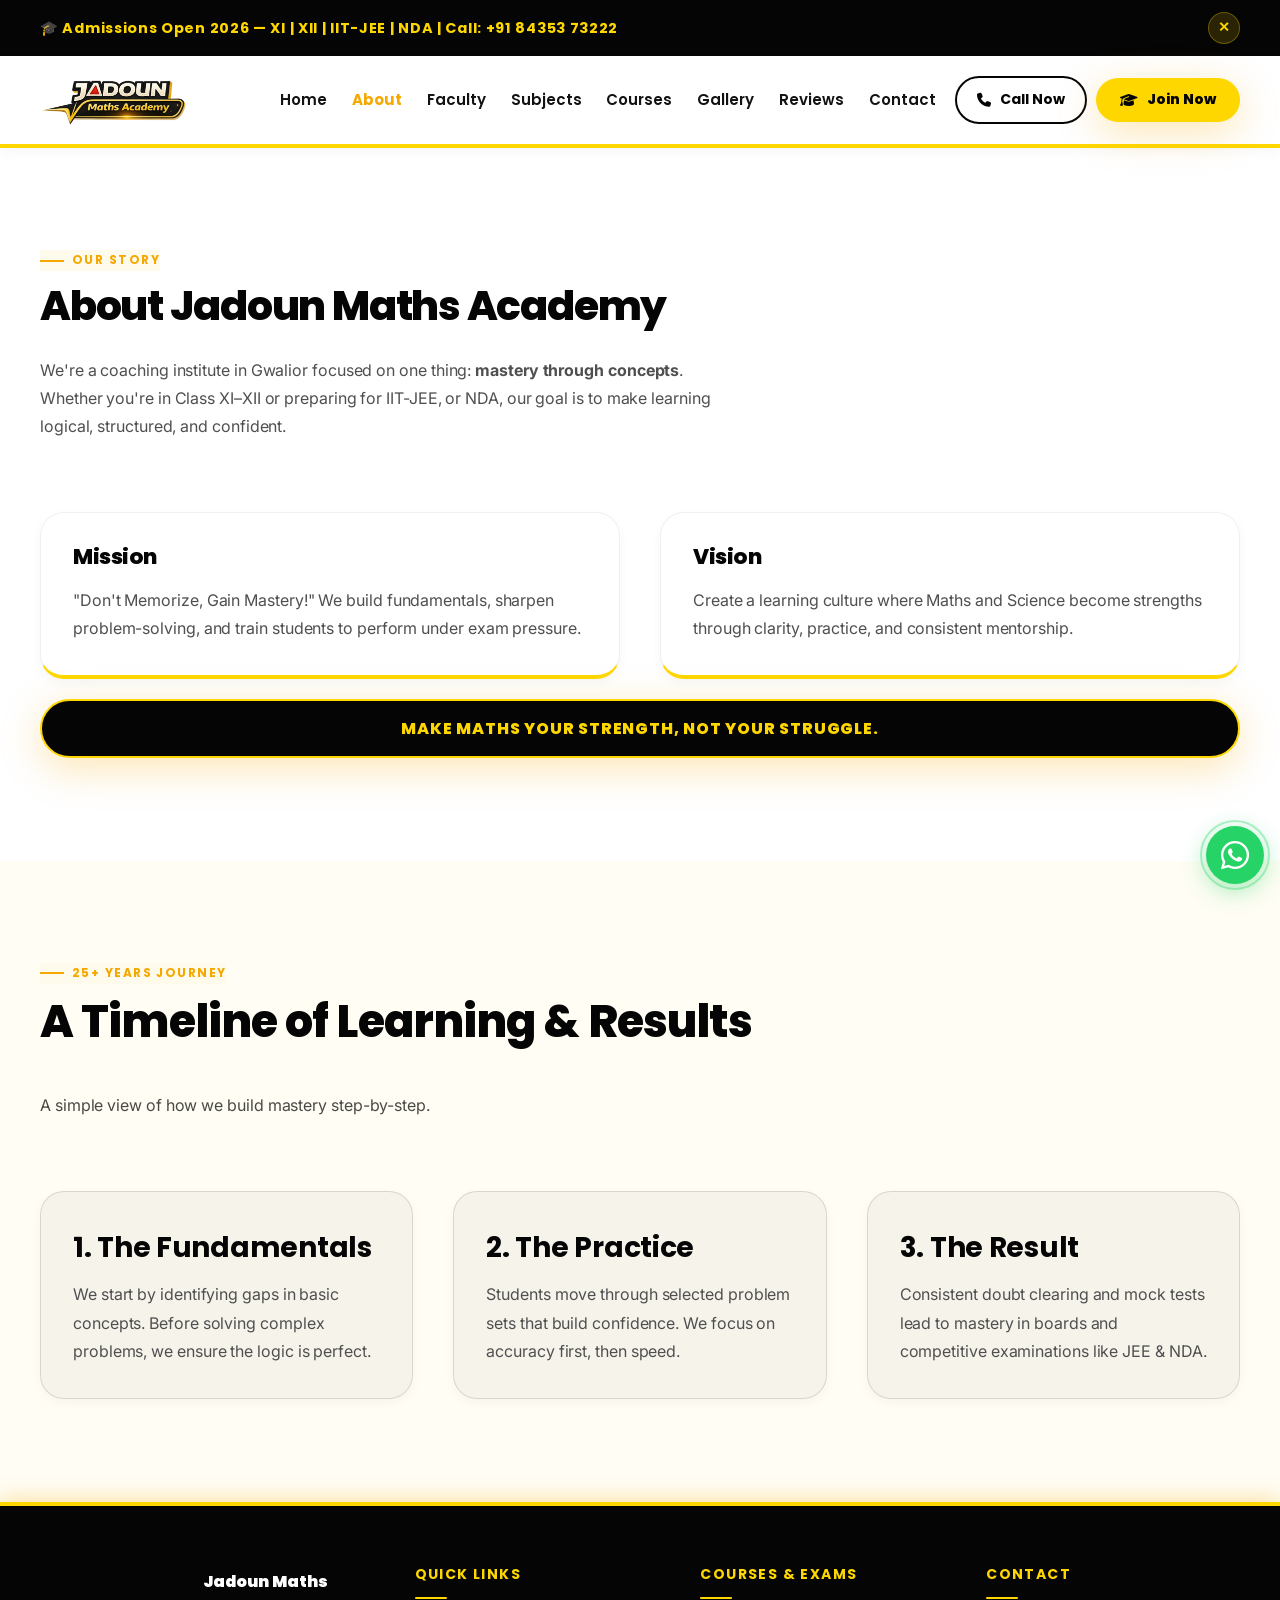
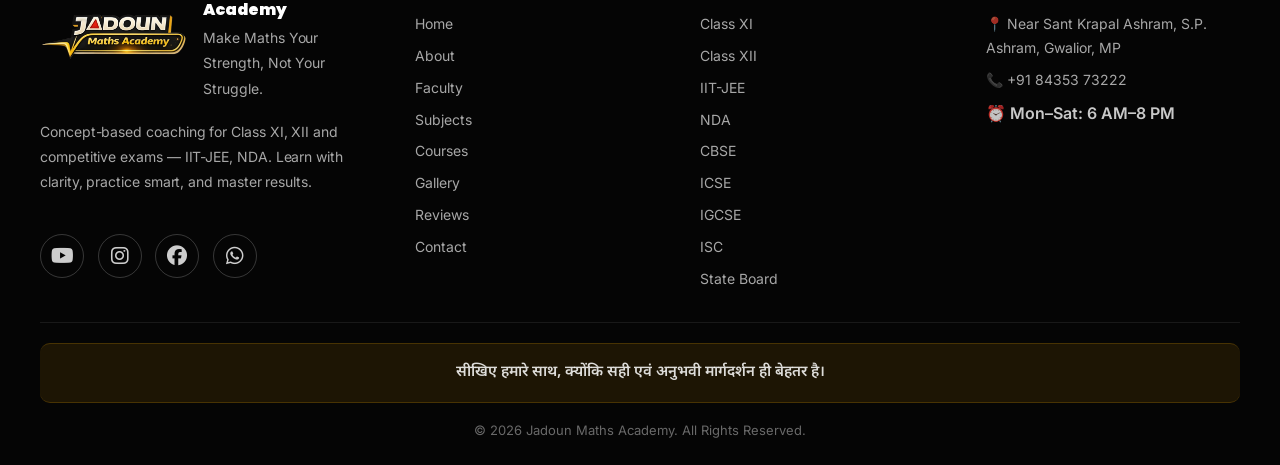
<file: about.html>
<!DOCTYPE html>
<html lang="en">

<head>
  <meta charset="UTF-8" />
  <meta name="viewport" content="width=device-width, initial-scale=1.0" />
  <meta name="description"
    content="Jadoun Maths Academy — Best Maths, Physics, Chemistry coaching in Gwalior for Class XI, XII, IIT-JEE, NDA. 25+ years experience. Call +91 84353 73222" />
  <meta name="keywords"
    content="maths coaching Gwalior, IIT JEE coaching Gwalior coaching Gwalior, NDA coaching Gwalior, physics tuition Gwalior, class 11 12 tuition, Jadoun Maths Academy, Ashok Jadoun, CBSE coaching Gwalior" />
  <meta property="og:title" content="Jadoun Maths Academy — Gwalior" />
  <meta property="og:description" content="Don't Memorize, Gain Mastery!" />
  <meta property="og:image" content="images/logo.png" />
  <link rel="icon" href="images/favicon.ico" />

  <link rel="preconnect" href="https://fonts.googleapis.com" />
  <link rel="preconnect" href="https://fonts.gstatic.com" crossorigin />
  <link
    href="https://fonts.googleapis.com/css2?family=Poppins:wght@400;600;700;800;900&family=Inter:wght@400;500;600&family=Noto+Sans+Devanagari:wght@400;600&display=swap"
    rel="stylesheet" />
  <link rel="stylesheet" href="https://cdnjs.cloudflare.com/ajax/libs/font-awesome/6.5.0/css/all.min.css" />

  <link rel="stylesheet" href="css/style.css" />
  <link rel="stylesheet" href="css/navbar.css" />
  <link rel="stylesheet" href="css/sections.css" />
  <link rel="stylesheet" href="css/cards.css" />
  <link rel="stylesheet" href="css/animations.css" />
  <link rel="stylesheet" href="css/footer.css" />
  <link rel="stylesheet" href="css/responsive.css" />

  <title>Jadoun Maths Academy — About</title>
</head>

<body>
  <a class="skip-link" href="#main">Skip to content</a>

  <!-- Announcement Bar -->
  <div class="announce" data-announce>
    <div class="container announce__inner">
      <div class="announce__text">
        🎓 Admissions Open 2026 — XI | XII | IIT-JEE | NDA | Call: +91 84353 73222
      </div>
      <button class="announce__btn" type="button" aria-label="Close announcement" data-announce-close>✕</button>
    </div>
  </div>

  <!-- Navbar -->
  <header class="nav" data-navbar>
    <div class="container nav__inner">
      <a class="brand" href="index.html" aria-label="Jadoun Maths Academy Home">
        <img src="images/logo.png" alt="Jadoun Maths Academy logo" loading="lazy" />
        <span class="brand__fallback" aria-hidden="true"></span>
      </a>

      <nav class="nav__links" aria-label="Primary">
        <a href="index.html" data-navlink>Home</a>
        <a href="about.html" data-navlink aria-current="page">About</a>
        <a href="faculty.html" data-navlink>Faculty</a>
        <a href="subjects.html" data-navlink>Subjects</a>
        <a href="courses.html" data-navlink>Courses</a>
        <a href="gallery.html" data-navlink>Gallery</a>
        <a href="testimonials.html" data-navlink>Reviews</a>
        <a href="contact.html" data-navlink>Contact</a>
      </nav>

      <div class="nav__cta">
        <a class="btn btn--outline" href="tel:+918435373222" aria-label="Call now">
          <i class="fa-solid fa-phone"></i> Call Now
        </a>
        <a class="btn btn--gold" href="admissions.html">
          <i class="fa-solid fa-graduation-cap"></i> Join Now
        </a>
        <button class="nav__hamburger" type="button" aria-label="Open menu" data-menu-open>☰</button>
      </div>
    </div>
  </header>

  <!-- Mobile Menu Overlay -->
  <div class="menu" data-menu aria-hidden="true">
    <div class="menu__panel">
      <div class="menu__top">
        <div class="brand__fallback"></div>
        <button class="menu__close" type="button" aria-label="Close menu" data-menu-close>✕</button>
      </div>
      <div class="menu__links" aria-label="Mobile primary navigation">
        <a href="index.html" data-navlink>Home</a>
        <a href="about.html" data-navlink aria-current="page">About</a>
        <a href="faculty.html" data-navlink>Faculty</a>
        <a href="subjects.html" data-navlink>Subjects</a>
        <a href="courses.html" data-navlink>Courses</a>
        <a href="gallery.html" data-navlink>Gallery</a>
        <a href="testimonials.html" data-navlink>Reviews</a>
        <a href="contact.html" data-navlink>Contact</a>
      </div>
      <div class="menu__meta">
        <a href="tel:+918435373222"><i class="fa-solid fa-phone"></i> +91 84353 73222</a>
      </div>
    </div>
  </div>

  <main id="main">
    <section class="section">
      <div class="container">
        <div class="section__head">
          <div class="section__kicker">Our Story</div>
          <h1 class="section__title h1" style="font-size: clamp(2rem, 3.2vw, 3rem)">About Jadoun Maths Academy</h1>
          <p class="section__desc">
            We're a coaching institute in Gwalior focused on one thing: <strong>mastery through concepts</strong>.
            Whether you're in Class XI–XII or preparing for IIT-JEE, or NDA, our goal is to make learning logical,
            structured, and confident.
          </p>
        </div>

        <div class="split">
          <div class="card card--gold" data-animate="fadeInUp">
            <h2 class="h2" style="font-size: 1.35rem">Mission</h2>
            <p style="margin: 0; color: var(--text-body)">
              "Don't Memorize, Gain Mastery!" We build fundamentals, sharpen problem-solving, and train students to
              perform under exam pressure.
            </p>
          </div>
          <div class="card card--gold" data-animate="fadeInUp">
            <h2 class="h2" style="font-size: 1.35rem">Vision</h2>
            <p style="margin: 0; color: var(--text-body)">
              Create a learning culture where Maths and Science become strengths through clarity, practice, and
              consistent mentorship.
            </p>
          </div>
        </div>

        <div class="pulsing-banner" data-animate="fadeInUp" style="margin-top: 1.25rem">
          Make Maths Your Strength, Not Your Struggle.
        </div>
      </div>
    </section>

    <section class="section bg-cream">
      <div class="container">
        <div class="section__head">
          <div class="section__kicker">25+ Years Journey</div>
          <h2 class="section__title h2">A Timeline of Learning &amp; Results</h2>
          <p class="section__desc">A simple view of how we build mastery step-by-step.</p>
        </div>

        <div class="split">
          <div class="card" data-animate="slideInLeft"
            style="background: rgba(10, 10, 10, 0.04); border-color: rgba(10, 10, 10, 0.12)">
            <h3 class="h3" style="color: var(--black); margin-bottom: 0.5rem">1. The Fundamentals</h3>
            <p style="margin: 0; color: var(--text-body)">
              We start by identifying gaps in basic concepts. Before solving complex problems, we ensure the logic is
              perfect.
            </p>
          </div>
          <div class="card" data-animate="slideInRight"
            style="background: rgba(10, 10, 10, 0.04); border-color: rgba(10, 10, 10, 0.12)">
            <h3 class="h3" style="color: var(--black); margin-bottom: 0.5rem">2. The Practice</h3>
            <p style="margin: 0; color: var(--text-body)">
              Students move through selected problem sets that build confidence. We focus on accuracy first, then speed.
            </p>
          </div>
          <div class="card" data-animate="slideInLeft"
            style="background: rgba(10, 10, 10, 0.04); border-color: rgba(10, 10, 10, 0.12)">
            <h3 class="h3" style="color: var(--black); margin-bottom: 0.5rem">3. The Result</h3>
            <p style="margin: 0; color: var(--text-body)">
              Consistent doubt clearing and mock tests lead to mastery in boards and competitive examinations like JEE &amp;
              NDA.
            </p>
          </div>
        </div>
      </div>
    </section>
  </main>

  <!-- Footer -->
  <footer class="footer">
    <div class="container footer__inner">
      <div class="footer__grid">
        <div class="footer__brand">
          <div class="footer__logo">
            <img src="images/logo.png" alt="Jadoun Maths Academy logo" loading="lazy" />
            <div>
              <p class="footer__title">Jadoun Maths Academy</p>
              <p class="footer__text muted" style="margin: 0">Make Maths Your Strength, Not Your Struggle.</p>
            </div>
          </div>
          <p class="footer__text">
            Concept-based coaching for Class XI, XII and competitive exams — IIT-JEE, NDA. Learn with clarity,
            practice smart, and master results.
          </p>
          <div class="social" aria-label="Social links">
            <a href="https://www.youtube.com/@jadounmathsacademy" target="_blank" rel="noreferrer" aria-label="YouTube">
              <i class="fa-brands fa-youtube"></i>
            </a>
            <a href="https://www.instagram.com/jadoun_maths_academy/" target="_blank" rel="noreferrer"
              aria-label="Instagram">
              <i class="fa-brands fa-instagram"></i>
            </a>
            <a href="https://www.facebook.com/p/Jadoun-Maths-Academy-100082972766977/" target="_blank" rel="noreferrer"
              aria-label="Facebook">
              <i class="fa-brands fa-facebook"></i>
            </a>
            <a href="https://wa.me/918435373222" target="_blank" rel="noreferrer" aria-label="WhatsApp">
              <i class="fa-brands fa-whatsapp"></i>
            </a>
          </div>
        </div>

        <div>
          <p class="footer__h">Quick Links</p>
          <div class="footer__links">
            <a href="index.html">Home</a>
            <a href="about.html">About</a>
            <a href="faculty.html">Faculty</a>
            <a href="subjects.html">Subjects</a>
            <a href="courses.html">Courses</a>
            <a href="gallery.html">Gallery</a>
            <a href="testimonials.html">Reviews</a>
            <a href="contact.html">Contact</a>
          </div>
        </div>

        <div>
          <p class="footer__h">Courses &amp; Exams</p>
          <div class="footer__links">
            <a href="courses.html">Class XI</a>
            <a href="courses.html">Class XII</a>
            <a href="courses.html">IIT-JEE</a>
            <a href="courses.html">NDA</a>
            <a href="subjects.html">CBSE</a>
            <a href="subjects.html">ICSE</a>
            <a href="subjects.html">IGCSE</a>
            <a href="subjects.html">ISC</a>
            <a href="subjects.html">State Board</a>
          </div>
        </div>

        <div>
          <p class="footer__h">Contact</p>
          <div class="footer__links">
            <a href="contact.html">📍 Near Sant Krapal Ashram, S.P. Ashram, Gwalior, MP</a>
            <a href="tel:+918435373222">📞 +91 84353 73222</a>
            <span style="color: rgba(255, 255, 255, 0.78); font-weight: 600">⏰ Mon–Sat: 6 AM–8 PM</span>
          </div>
        </div>
      </div>

      <div class="footer__bottom">
        <strong class="hindi">सीखिए हमारे साथ, क्योंकि सही एवं अनुभवी मार्गदर्शन ही बेहतर है।</strong>
        <span>© 2026 Jadoun Maths Academy. All Rights Reserved.</span>
      </div>
    </div>
  </footer>

  <!-- Floating Buttons -->
  <div class="float-wa" aria-label="Floating actions">
    <div class="wa-tip" data-wa-tip>Chat with Us</div>
    <a data-whatsapp class="wa-btn" href="https://wa.me/918435373222" target="_blank" rel="noreferrer"
      aria-label="Chat on WhatsApp">
      <i class="fa-brands fa-whatsapp" style="font-size: 2rem"></i>
    </a>
  </div>

  <button data-scrolltop class="scrolltop" type="button" aria-label="Scroll to top">↑</button>

  <script src="js/main.js" defer></script>
  <script src="js/animations.js" defer></script>
</body>

</html>
</file>
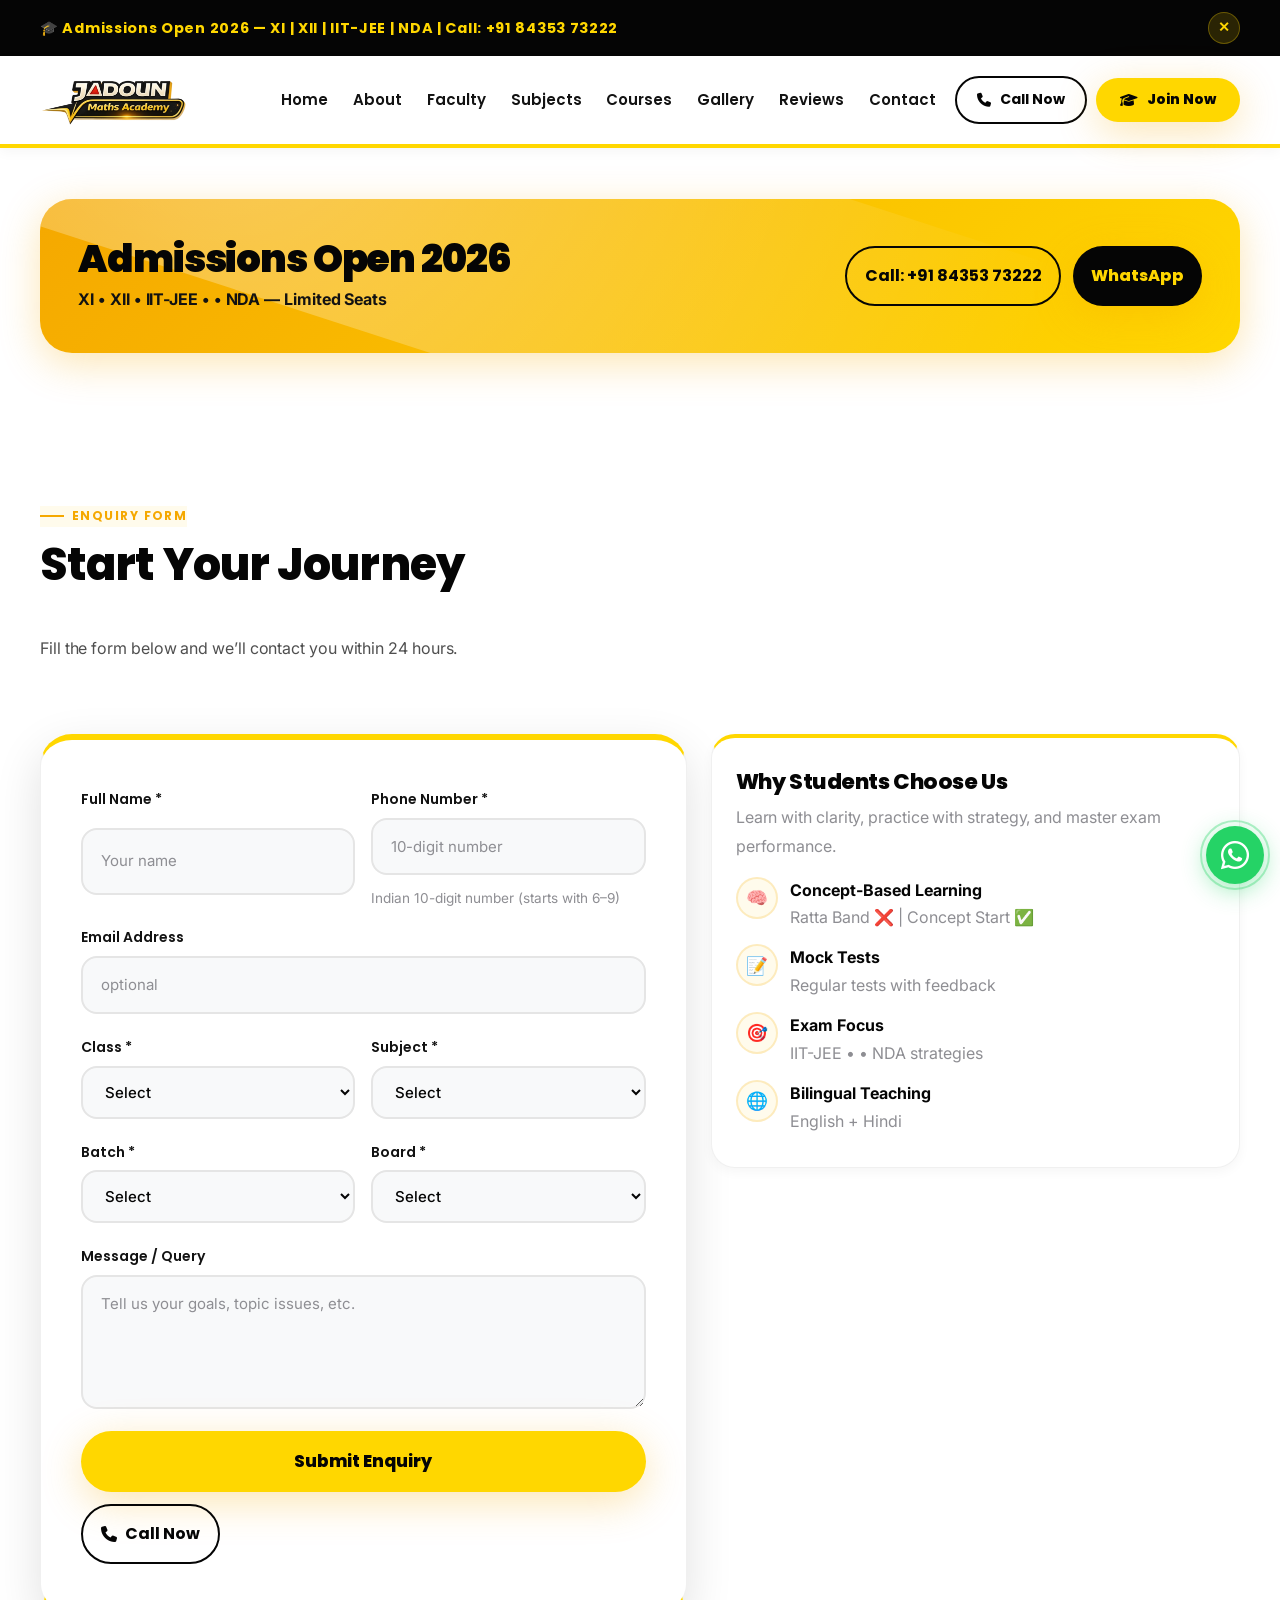
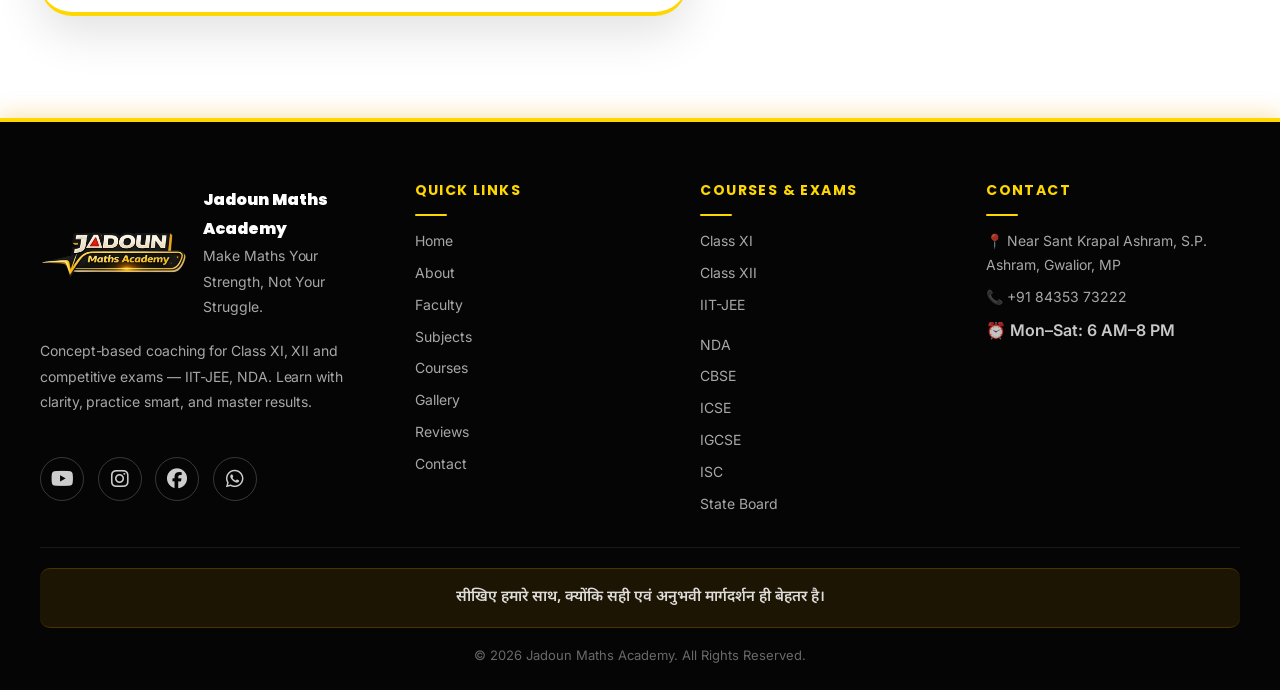
<file: admissions.html>
<!DOCTYPE html>
<html lang="en">

<head>
  <meta charset="UTF-8" />
  <meta name="viewport" content="width=device-width, initial-scale=1.0" />
  <meta name="description"
    content="Jadoun Maths Academy — Best Maths, Physics, Chemistry coaching in Gwalior for Class XI, XII, IIT-JEE, NDA. 25+ years experience. Call +91 84353 73222" />
  <meta name="keywords"
    content="maths coaching Gwalior, IIT JEE coaching Gwalior coaching Gwalior, NDA coaching Gwalior, physics tuition Gwalior, class 11 12 tuition, Jadoun Maths Academy, Ashok Jadoun, CBSE coaching Gwalior" />
  <meta property="og:title" content="Jadoun Maths Academy — Gwalior" />
  <meta property="og:description" content="Don't Memorize, Gain Mastery!" />
  <meta property="og:image" content="images/logo.png" />
  <link rel="icon" href="images/favicon.ico" />

  <link rel="preconnect" href="https://fonts.googleapis.com" />
  <link rel="preconnect" href="https://fonts.gstatic.com" crossorigin />
  <link
    href="https://fonts.googleapis.com/css2?family=Poppins:wght@400;600;700;800;900&family=Inter:wght@400;500;600&family=Noto+Sans+Devanagari:wght@400;600&display=swap"
    rel="stylesheet" />
  <link rel="stylesheet" href="https://cdnjs.cloudflare.com/ajax/libs/font-awesome/6.5.0/css/all.min.css" />

  <link rel="stylesheet" href="css/style.css" />
  <link rel="stylesheet" href="css/navbar.css" />
  <link rel="stylesheet" href="css/sections.css" />
  <link rel="stylesheet" href="css/cards.css" />
  <link rel="stylesheet" href="css/form.css" />
  <link rel="stylesheet" href="css/animations.css" />
  <link rel="stylesheet" href="css/footer.css" />
  <link rel="stylesheet" href="css/responsive.css" />

  <title>Jadoun Maths Academy — Admissions</title>
</head>

<body>
  <a class="skip-link" href="#main">Skip to content</a>

  <!-- Announcement Bar -->
  <div class="announce" data-announce>
    <div class="container announce__inner">
      <div class="announce__text">
        🎓 Admissions Open 2026 — XI | XII | IIT-JEE | NDA | Call: +91 84353 73222
      </div>
      <button class="announce__btn" type="button" aria-label="Close announcement" data-announce-close>✕</button>
    </div>
  </div>

  <!-- Navbar -->
  <header class="nav" data-navbar>
    <div class="container nav__inner">
      <a class="brand" href="index.html" aria-label="Jadoun Maths Academy Home">
        <img src="images/logo.png" alt="Jadoun Maths Academy logo" loading="lazy" />
        <span class="brand__fallback" aria-hidden="true"></span>
      </a>

      <nav class="nav__links" aria-label="Primary">
        <a href="index.html" data-navlink>Home</a>
        <a href="about.html" data-navlink>About</a>
        <a href="faculty.html" data-navlink>Faculty</a>
        <a href="subjects.html" data-navlink>Subjects</a>
        <a href="courses.html" data-navlink>Courses</a>
        <a href="gallery.html" data-navlink>Gallery</a>
        <a href="testimonials.html" data-navlink>Reviews</a>
        <a href="contact.html" data-navlink>Contact</a>
      </nav>

      <div class="nav__cta">
        <a class="btn btn--outline" href="tel:+918435373222" aria-label="Call now">
          <i class="fa-solid fa-phone"></i> Call Now
        </a>
        <a class="btn btn--gold" href="admissions.html" aria-current="page">
          <i class="fa-solid fa-graduation-cap"></i> Join Now
        </a>
        <button class="nav__hamburger" type="button" aria-label="Open menu" data-menu-open>☰</button>
      </div>
    </div>
  </header>

  <!-- Mobile Menu Overlay -->
  <div class="menu" data-menu aria-hidden="true">
    <div class="menu__panel">
      <div class="menu__top">
        <div class="brand__fallback"></div>
        <button class="menu__close" type="button" aria-label="Close menu" data-menu-close>✕</button>
      </div>
      <div class="menu__links" aria-label="Mobile primary navigation">
        <a href="index.html" data-navlink>Home</a>
        <a href="about.html" data-navlink>About</a>
        <a href="faculty.html" data-navlink>Faculty</a>
        <a href="subjects.html" data-navlink>Subjects</a>
        <a href="courses.html" data-navlink>Courses</a>
        <a href="gallery.html" data-navlink>Gallery</a>
        <a href="testimonials.html" data-navlink>Reviews</a>
        <a href="contact.html" data-navlink>Contact</a>
      </div>
      <div class="menu__meta">
        <a href="tel:+918435373222"><i class="fa-solid fa-phone"></i> +91 84353 73222</a>

      </div>
    </div>
  </div>

  <main id="main">
    <section class="section section--tight">
      <div class="container">
        <div class="cta-banner" data-animate="fadeInUp">
          <div class="cta-banner__inner">
            <div>
              <h1 class="cta-banner__title" style="font-size: clamp(1.7rem, 3vw, 2.4rem)">Admissions Open 2026</h1>
              <p class="cta-banner__desc">XI • XII • IIT-JEE • • NDA — Limited Seats</p>
            </div>
            <div class="cta-banner__actions">
              <a class="btn btn--outline" href="tel:+918435373222">Call: +91 84353 73222</a>
              <a class="btn btn--gold" href="https://wa.me/918435373222" target="_blank" rel="noreferrer">WhatsApp</a>
            </div>
          </div>
        </div>
      </div>
    </section>

    <section class="section">
      <div class="container">
        <div class="section__head">
          <div class="section__kicker">Enquiry Form</div>
          <h2 class="section__title h2">Start Your Journey</h2>
          <p class="section__desc">Fill the form below and we’ll contact you within 24 hours.</p>
        </div>

        <div class="form-wrap">
          <div class="card form-card card--gold" data-animate="fadeInUp">
            <!-- Replace YOUR_FORM_ID if using Formspree -->
            <form data-enquiry-form action="https://formspree.io/f/YOUR_FORM_ID" method="POST" novalidate>
              <div class="form-grid">
                <div class="field" data-field data-required>
                  <label class="label" for="fullName">Full Name *</label>
                  <input class="control" id="fullName" name="Full Name" type="text" autocomplete="name"
                    placeholder="Your name" />
                  <div class="error" data-error></div>
                </div>

                <div class="field" data-field data-phone-field data-required>
                  <label class="label" for="phone">Phone Number *</label>
                  <input class="control" id="phone" name="Phone" type="tel" inputmode="numeric" autocomplete="tel"
                    placeholder="10-digit number" maxlength="10" />
                  <div class="error" data-error></div>
                  <div class="help">Indian 10-digit number (starts with 6–9)</div>
                </div>

                <div class="field field--full" data-field data-email-field>
                  <label class="label" for="email">Email Address</label>
                  <input class="control" id="email" name="Email" type="email" autocomplete="email"
                    placeholder="optional" />
                  <div class="error" data-error></div>
                </div>

                <div class="field" data-field data-required>
                  <label class="label" for="class">Class *</label>
                  <select class="control" id="class" name="Class">
                    <option value="">Select</option>
                    <option>XI</option>
                    <option>XII</option>
                    <option>IIT-JEE</option>
                    <option></option>
                    <option>NDA</option>
                  </select>
                  <div class="error" data-error></div>
                </div>

                <div class="field" data-field data-required>
                  <label class="label" for="subject">Subject *</label>
                  <select class="control" id="subject" name="Subject">
                    <option value="">Select</option>
                    <option>Maths</option>
                    <option>Physics</option>
                    <option>Chemistry</option>
                    <option>Biology</option>
                    <option>PCM</option>
                    <option>All</option>
                  </select>
                  <div class="error" data-error></div>
                </div>

                <div class="field" data-field data-required>
                  <label class="label" for="batch">Batch *</label>
                  <select class="control" id="batch" name="Batch">
                    <option value="">Select</option>
                    <option>Morning</option>
                    <option>Evening</option>
                    <option>Weekend</option>
                    <option>Online</option>
                  </select>
                  <div class="error" data-error></div>
                </div>

                <div class="field" data-field data-required>
                  <label class="label" for="board">Board *</label>
                  <select class="control" id="board" name="Board">
                    <option value="">Select</option>
                    <option>CBSE</option>
                    <option>ICSE</option>
                    <option>IGCSE</option>
                    <option>ISC</option>
                    <option>State Board</option>
                  </select>
                  <div class="error" data-error></div>
                </div>

                <div class="field field--full" data-field>
                  <label class="label" for="msg">Message / Query</label>
                  <textarea class="control" id="msg" name="Message" rows="4"
                    placeholder="Tell us your goals, topic issues, etc."></textarea>
                  <div class="error" data-error></div>
                </div>
              </div>

              <div class="form-actions">
                <button class="btn btn--gold" type="submit" data-submit>
                  <span class="spinner" data-spinner style="display: none"></span>
                  Submit Enquiry
                </button>
                <a class="btn btn--outline" href="tel:+918435373222"><i class="fa-solid fa-phone"></i> Call Now</a>
              </div>

              <div class="submit-status" data-status></div>
            </form>
          </div>

          <aside class="card info-card" data-animate="fadeInUp">
            <h3 class="h2" style="font-size: 1.35rem; margin-bottom: 0.5rem">Why Students Choose Us</h3>
            <p class="muted" style="margin: 0">Learn with clarity, practice with strategy, and master exam performance.
            </p>
            <ul class="info-list">
              <li class="info-item">
                <span class="info-ico">🧠</span>
                <span><strong>Concept-Based Learning</strong><br /><span class="muted">Ratta Band ❌ | Concept Start
                    ✅</span></span>
              </li>
              <li class="info-item">
                <span class="info-ico">📝</span>
                <span><strong>Mock Tests</strong><br /><span class="muted">Regular tests with feedback</span></span>
              </li>
              <li class="info-item">
                <span class="info-ico">🎯</span>
                <span><strong>Exam Focus</strong><br /><span class="muted">IIT-JEE • • NDA strategies</span></span>
              </li>
              <li class="info-item">
                <span class="info-ico">🌐</span>
                <span><strong>Bilingual Teaching</strong><br /><span class="muted">English + Hindi</span></span>
              </li>
            </ul>
          </aside>
        </div>
      </div>
    </section>
  </main>

  <!-- Footer -->
  <footer class="footer">
    <div class="container footer__inner">
      <div class="footer__grid">
        <div class="footer__brand">
          <div class="footer__logo">
            <img src="images/logo.png" alt="Jadoun Maths Academy logo" loading="lazy" />
            <div>
              <p class="footer__title">Jadoun Maths Academy</p>
              <p class="footer__text muted" style="margin: 0">Make Maths Your Strength, Not Your Struggle.</p>
            </div>
          </div>
          <p class="footer__text">
            Concept-based coaching for Class XI, XII and competitive exams — IIT-JEE, NDA. Learn with clarity,
            practice
            smart, and master results.
          </p>
          <div class="social" aria-label="Social links">
            <a href="https://www.youtube.com/@jadounmathsacademy" target="_blank" rel="noreferrer" aria-label="YouTube">
              <i class="fa-brands fa-youtube"></i>
            </a>
            <a href="https://www.instagram.com/jadoun_maths_academy/" target="_blank" rel="noreferrer"
              aria-label="Instagram">
              <i class="fa-brands fa-instagram"></i>
            </a>
            <a href="https://www.facebook.com/p/Jadoun-Maths-Academy-100082972766977/" target="_blank" rel="noreferrer"
              aria-label="Facebook">
              <i class="fa-brands fa-facebook"></i>
            </a>
            <a href="https://wa.me/918435373222" target="_blank" rel="noreferrer" aria-label="WhatsApp">
              <i class="fa-brands fa-whatsapp"></i>
            </a>
          </div>
        </div>

        <div>
          <p class="footer__h">Quick Links</p>
          <div class="footer__links">
            <a href="index.html">Home</a>
            <a href="about.html">About</a>
            <a href="faculty.html">Faculty</a>
            <a href="subjects.html">Subjects</a>
            <a href="courses.html">Courses</a>
            <a href="gallery.html">Gallery</a>
            <a href="testimonials.html">Reviews</a>
            <a href="contact.html">Contact</a>
          </div>
        </div>

        <div>
          <p class="footer__h">Courses & Exams</p>
          <div class="footer__links">
            <a href="courses.html">Class XI</a>
            <a href="courses.html">Class XII</a>
            <a href="courses.html">IIT-JEE</a>
            <a href="courses.html"></a>
            <a href="courses.html">NDA</a>
            <a href="subjects.html">CBSE</a>
            <a href="subjects.html">ICSE</a>
            <a href="subjects.html">IGCSE</a>
            <a href="subjects.html">ISC</a>
            <a href="subjects.html">State Board</a>
          </div>
        </div>

        <div>
          <p class="footer__h">Contact</p>
          <div class="footer__links">
            <a href="contact.html">📍 Near Sant Krapal Ashram, S.P. Ashram, Gwalior, MP</a>
            <a href="tel:+918435373222">📞 +91 84353 73222</a>
            <span style="color: rgba(255, 255, 255, 0.78); font-weight: 600">⏰ Mon–Sat: 6 AM–8 PM</span>
          </div>
        </div>
      </div>

      <div class="footer__bottom">
        <strong class="hindi">सीखिए हमारे साथ, क्योंकि सही एवं अनुभवी मार्गदर्शन ही बेहतर है।</strong>
        <span>© 2026 Jadoun Maths Academy. All Rights Reserved.</span>
      </div>
    </div>
  </footer>

  <!-- Floating Buttons -->
  <div class="float-wa" aria-label="Floating actions">
    <div class="wa-tip" data-wa-tip>Chat with Us</div>
    <a data-whatsapp class="wa-btn" href="https://wa.me/918435373222" target="_blank" rel="noreferrer"
      aria-label="Chat on WhatsApp">
      <i class="fa-brands fa-whatsapp" style="font-size: 2rem"></i>
    </a>
  </div>

  <button data-scrolltop class="scrolltop" type="button" aria-label="Scroll to top">↑</button>

  <script src="js/main.js" defer></script>
  <script src="js/animations.js" defer></script>
  <script src="js/form.js" defer></script>
</body>

</html>
</file>
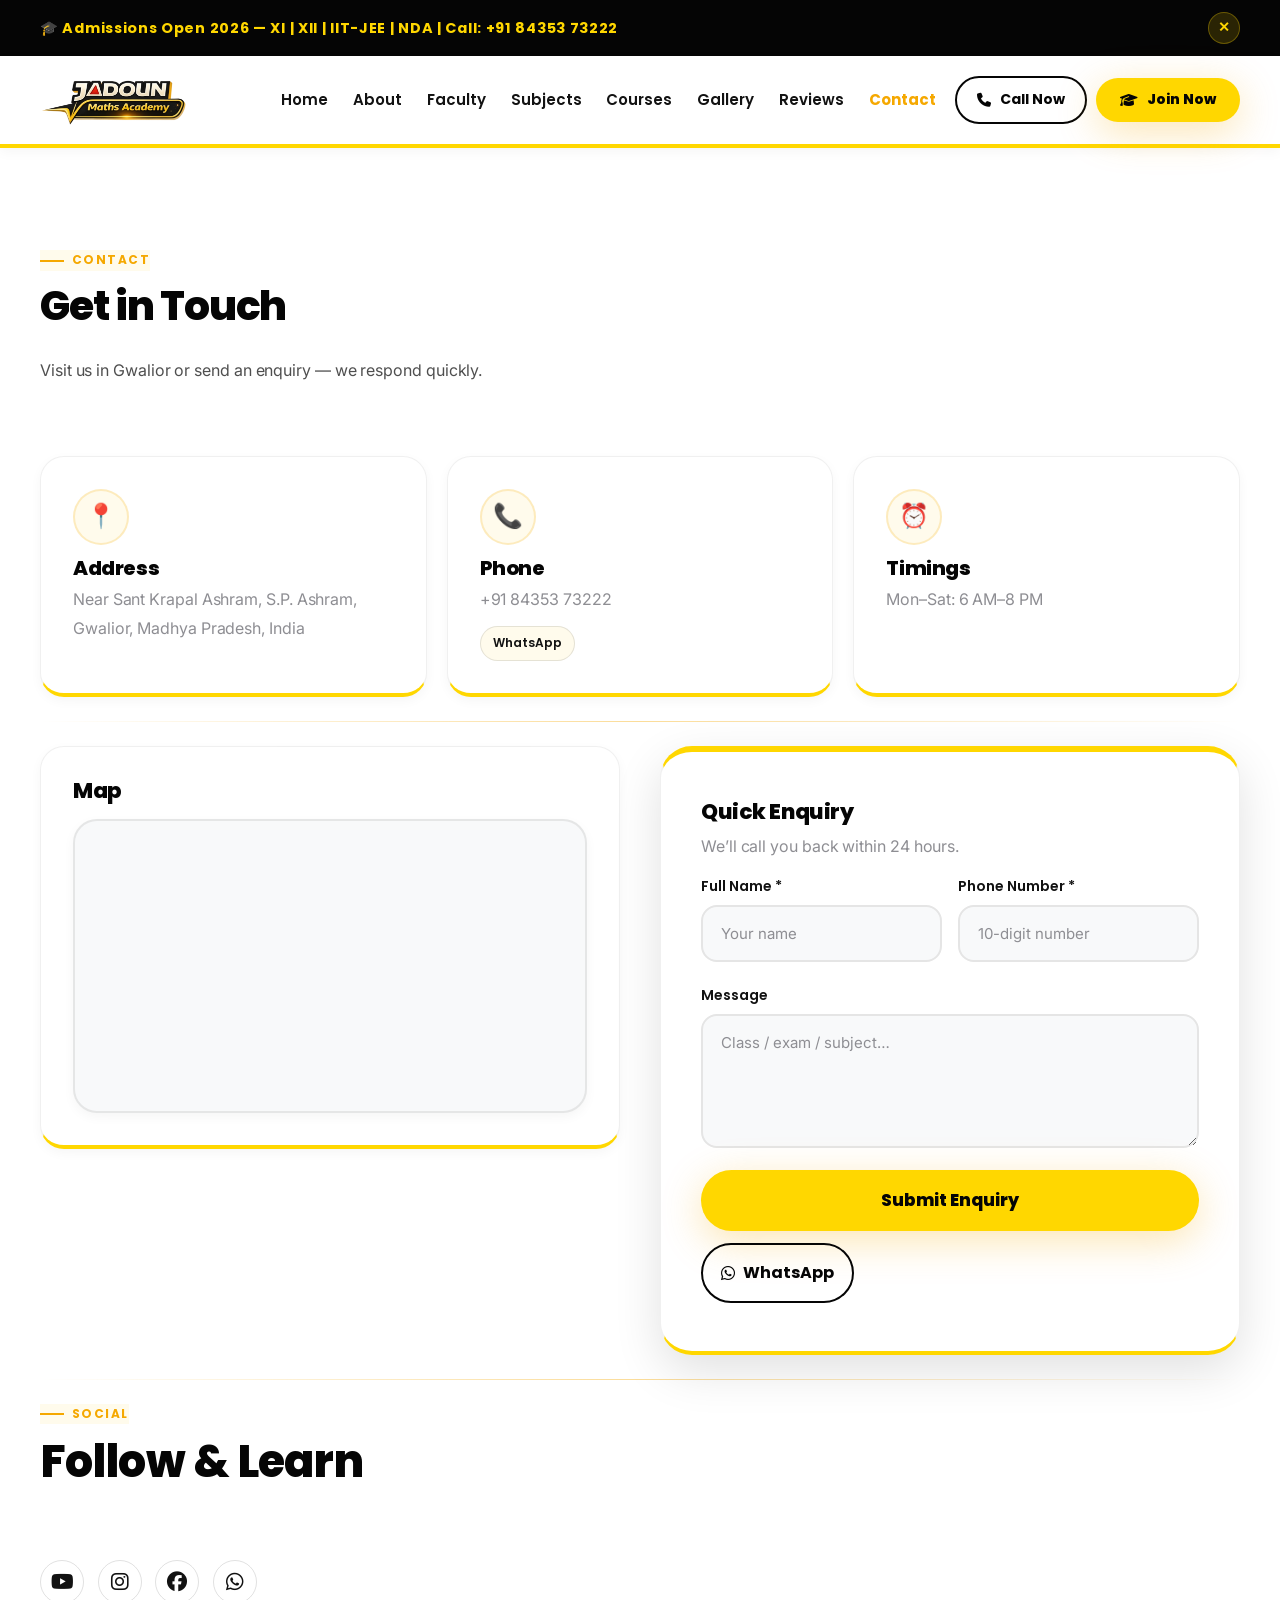
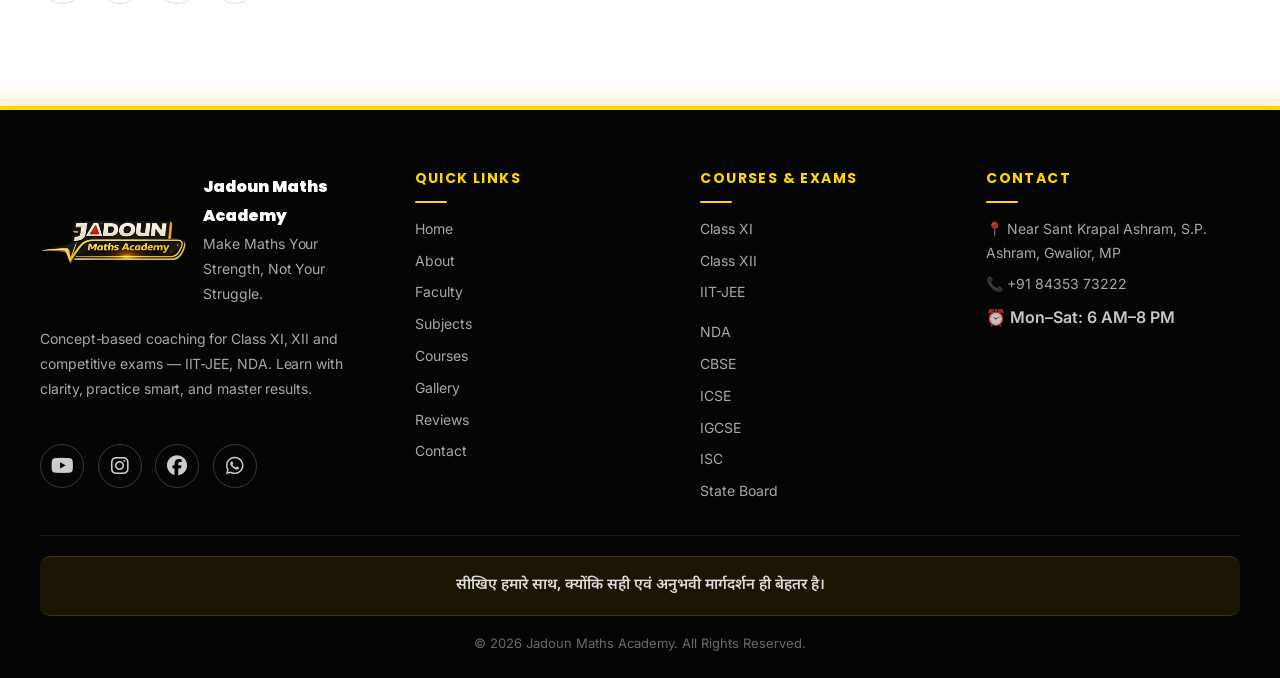
<file: contact.html>
<!DOCTYPE html>
<html lang="en">

<head>
  <meta charset="UTF-8" />
  <meta name="viewport" content="width=device-width, initial-scale=1.0" />
  <meta name="description"
    content="Jadoun Maths Academy — Best Maths, Physics, Chemistry coaching in Gwalior for Class XI, XII, IIT-JEE, NDA. 25+ years experience. Call +91 84353 73222" />
  <meta name="keywords"
    content="maths coaching Gwalior, IIT JEE coaching Gwalior coaching Gwalior, NDA coaching Gwalior, physics tuition Gwalior, class 11 12 tuition, Jadoun Maths Academy, Ashok Jadoun, CBSE coaching Gwalior" />
  <meta property="og:title" content="Jadoun Maths Academy — Gwalior" />
  <meta property="og:description" content="Don't Memorize, Gain Mastery!" />
  <meta property="og:image" content="images/logo.png" />
  <link rel="icon" href="images/favicon.ico" />

  <link rel="preconnect" href="https://fonts.googleapis.com" />
  <link rel="preconnect" href="https://fonts.gstatic.com" crossorigin />
  <link
    href="https://fonts.googleapis.com/css2?family=Poppins:wght@400;600;700;800;900&family=Inter:wght@400;500;600&family=Noto+Sans+Devanagari:wght@400;600&display=swap"
    rel="stylesheet" />
  <link rel="stylesheet" href="https://cdnjs.cloudflare.com/ajax/libs/font-awesome/6.5.0/css/all.min.css" />

  <link rel="stylesheet" href="css/style.css" />
  <link rel="stylesheet" href="css/navbar.css" />
  <link rel="stylesheet" href="css/sections.css" />
  <link rel="stylesheet" href="css/cards.css" />
  <link rel="stylesheet" href="css/form.css" />
  <link rel="stylesheet" href="css/animations.css" />
  <link rel="stylesheet" href="css/footer.css" />
  <link rel="stylesheet" href="css/responsive.css" />

  <title>Jadoun Maths Academy — Contact</title>
</head>

<body>
  <a class="skip-link" href="#main">Skip to content</a>

  <!-- Announcement Bar -->
  <div class="announce" data-announce>
    <div class="container announce__inner">
      <div class="announce__text">
        🎓 Admissions Open 2026 — XI | XII | IIT-JEE | NDA | Call: +91 84353 73222
      </div>
      <button class="announce__btn" type="button" aria-label="Close announcement" data-announce-close>✕</button>
    </div>
  </div>

  <!-- Navbar -->
  <header class="nav" data-navbar>
    <div class="container nav__inner">
      <a class="brand" href="index.html" aria-label="Jadoun Maths Academy Home">
        <img src="images/logo.png" alt="Jadoun Maths Academy logo" loading="lazy" />
        <span class="brand__fallback" aria-hidden="true"></span>
      </a>

      <nav class="nav__links" aria-label="Primary">
        <a href="index.html" data-navlink>Home</a>
        <a href="about.html" data-navlink>About</a>
        <a href="faculty.html" data-navlink>Faculty</a>
        <a href="subjects.html" data-navlink>Subjects</a>
        <a href="courses.html" data-navlink>Courses</a>
        <a href="gallery.html" data-navlink>Gallery</a>
        <a href="testimonials.html" data-navlink>Reviews</a>
        <a href="contact.html" data-navlink aria-current="page">Contact</a>
      </nav>

      <div class="nav__cta">
        <a class="btn btn--outline" href="tel:+918435373222" aria-label="Call now">
          <i class="fa-solid fa-phone"></i> Call Now
        </a>
        <a class="btn btn--gold" href="admissions.html">
          <i class="fa-solid fa-graduation-cap"></i> Join Now
        </a>
        <button class="nav__hamburger" type="button" aria-label="Open menu" data-menu-open>☰</button>
      </div>
    </div>
  </header>

  <!-- Mobile Menu Overlay -->
  <div class="menu" data-menu aria-hidden="true">
    <div class="menu__panel">
      <div class="menu__top">
        <div class="brand__fallback"></div>
        <button class="menu__close" type="button" aria-label="Close menu" data-menu-close>✕</button>
      </div>
      <div class="menu__links" aria-label="Mobile primary navigation">
        <a href="index.html" data-navlink>Home</a>
        <a href="about.html" data-navlink>About</a>
        <a href="faculty.html" data-navlink>Faculty</a>
        <a href="subjects.html" data-navlink>Subjects</a>
        <a href="courses.html" data-navlink>Courses</a>
        <a href="gallery.html" data-navlink>Gallery</a>
        <a href="testimonials.html" data-navlink>Reviews</a>
        <a href="contact.html" data-navlink aria-current="page">Contact</a>
      </div>
      <div class="menu__meta">
        <a href="tel:+918435373222"><i class="fa-solid fa-phone"></i> +91 84353 73222</a>
        
      </div>
    </div>
  </div>

  <main id="main">
    <section class="section">
      <div class="container">
        <div class="section__head">
          <div class="section__kicker">Contact</div>
          <h1 class="section__title h1" style="font-size: clamp(2rem, 3.2vw, 3rem)">Get in Touch</h1>
          <p class="section__desc">Visit us in Gwalior or send an enquiry — we respond quickly.</p>
        </div>

        <div class="grid feature-grid" style="grid-template-columns: repeat(3, 1fr)">
          <div class="card card--gold" data-animate="fadeInUp">
            <div class="icon-card__icon">📍</div>
            <h2 class="h2" style="font-size: 1.25rem; margin: 0.75rem 0 0">Address</h2>
            <p class="muted" style="margin: 0.35rem 0 0">Near Sant Krapal Ashram, S.P. Ashram, Gwalior, Madhya Pradesh,
              India</p>
          </div>
          <div class="card card--gold" data-animate="fadeInUp">
            <div class="icon-card__icon">📞</div>
            <h2 class="h2" style="font-size: 1.25rem; margin: 0.75rem 0 0">Phone</h2>
            <p class="muted" style="margin: 0.35rem 0 0"><a href="tel:+918435373222">+91 84353 73222</a></p>
            <div class="chips" style="margin-top: 0.75rem">
              <a class="chip" href="https://wa.me/918435373222" target="_blank" rel="noreferrer">WhatsApp</a>
            </div>
          </div>
          <div class="card card--gold" data-animate="fadeInUp">
            <div class="icon-card__icon">⏰</div>
            <h2 class="h2" style="font-size: 1.25rem; margin: 0.75rem 0 0">Timings</h2>
            <p class="muted" style="margin: 0.35rem 0 0">Mon–Sat: 6 AM–8 PM</p>
          </div>
        </div>

        <div class="divider"></div>

        <div class="split" style="align-items: start">
          <div class="card card--gold" data-animate="fadeInUp">
            <h2 class="h2" style="font-size: 1.35rem">Map</h2>
            <div class="ratio-16x9" style="margin-top: 0.75rem">
              <iframe loading="lazy" title="Jadoun Maths Academy Map"
                src="https://www.google.com/maps?q=Sant%20Krapal%20Ashram%20Gwalior&output=embed"
                referrerpolicy="no-referrer-when-downgrade" allowfullscreen></iframe>
            </div>
          </div>

          <div class="card form-card card--gold" data-animate="fadeInUp">
            <h2 class="h2" style="font-size: 1.35rem; margin-bottom: 0.5rem">Quick Enquiry</h2>
            <p class="muted" style="margin: 0 0 0.85rem">We’ll call you back within 24 hours.</p>
            <form data-enquiry-form action="https://formspree.io/f/YOUR_FORM_ID" method="POST" novalidate>
              <div class="form-grid">
                <div class="field" data-field data-required>
                  <label class="label" for="cName">Full Name *</label>
                  <input class="control" id="cName" name="Full Name" type="text" autocomplete="name"
                    placeholder="Your name" />
                  <div class="error" data-error></div>
                </div>
                <div class="field" data-field data-phone-field data-required>
                  <label class="label" for="cPhone">Phone Number *</label>
                  <input class="control" id="cPhone" name="Phone" type="tel" inputmode="numeric" autocomplete="tel"
                    placeholder="10-digit number" maxlength="10" />
                  <div class="error" data-error></div>
                </div>
                <div class="field field--full" data-field>
                  <label class="label" for="cMsg">Message</label>
                  <textarea class="control" id="cMsg" name="Message" rows="4"
                    placeholder="Class / exam / subject…"></textarea>
                  <div class="error" data-error></div>
                </div>
              </div>

              <div class="form-actions">
                <button class="btn btn--gold" type="submit" data-submit>
                  <span class="spinner" data-spinner style="display: none"></span>
                  Submit Enquiry
                </button>
                <a class="btn btn--outline" href="https://wa.me/918435373222" target="_blank" rel="noreferrer">
                  <i class="fa-brands fa-whatsapp"></i> WhatsApp
                </a>
              </div>
              <div class="submit-status" data-status></div>
            </form>
          </div>
        </div>

        <div class="divider"></div>

        <div class="section__head">
          <div class="section__kicker">Social</div>
          <h2 class="section__title h2">Follow & Learn</h2>
        </div>
        <div class="social" aria-label="Social links">
          <a href="https://www.youtube.com/@jadounmathsacademy" target="_blank" rel="noreferrer" aria-label="YouTube">
            <i class="fa-brands fa-youtube"></i>
          </a>
          <a href="https://www.instagram.com/jadoun_maths_academy/" target="_blank" rel="noreferrer"
            aria-label="Instagram">
            <i class="fa-brands fa-instagram"></i>
          </a>
          <a href="https://www.facebook.com/p/Jadoun-Maths-Academy-100082972766977/" target="_blank" rel="noreferrer"
            aria-label="Facebook">
            <i class="fa-brands fa-facebook"></i>
          </a>
          <a href="https://wa.me/918435373222" target="_blank" rel="noreferrer" aria-label="WhatsApp">
            <i class="fa-brands fa-whatsapp"></i>
          </a>
        </div>
      </div>
    </section>
  </main>

  <!-- Footer -->
  <footer class="footer">
    <div class="container footer__inner">
      <div class="footer__grid">
        <div class="footer__brand">
          <div class="footer__logo">
            <img src="images/logo.png" alt="Jadoun Maths Academy logo" loading="lazy" />
            <div>
              <p class="footer__title">Jadoun Maths Academy</p>
              <p class="footer__text muted" style="margin: 0">Make Maths Your Strength, Not Your Struggle.</p>
            </div>
          </div>
          <p class="footer__text">
            Concept-based coaching for Class XI, XII and competitive exams — IIT-JEE, NDA. Learn with clarity,
            practice
            smart, and master results.
          </p>
          <div class="social" aria-label="Social links">
            <a href="https://www.youtube.com/@jadounmathsacademy" target="_blank" rel="noreferrer" aria-label="YouTube">
              <i class="fa-brands fa-youtube"></i>
            </a>
            <a href="https://www.instagram.com/jadoun_maths_academy/" target="_blank" rel="noreferrer"
              aria-label="Instagram">
              <i class="fa-brands fa-instagram"></i>
            </a>
            <a href="https://www.facebook.com/p/Jadoun-Maths-Academy-100082972766977/" target="_blank" rel="noreferrer"
              aria-label="Facebook">
              <i class="fa-brands fa-facebook"></i>
            </a>
            <a href="https://wa.me/918435373222" target="_blank" rel="noreferrer" aria-label="WhatsApp">
              <i class="fa-brands fa-whatsapp"></i>
            </a>
          </div>
        </div>

        <div>
          <p class="footer__h">Quick Links</p>
          <div class="footer__links">
            <a href="index.html">Home</a>
            <a href="about.html">About</a>
            <a href="faculty.html">Faculty</a>
            <a href="subjects.html">Subjects</a>
            <a href="courses.html">Courses</a>
            <a href="gallery.html">Gallery</a>
            <a href="testimonials.html">Reviews</a>
            <a href="contact.html">Contact</a>
          </div>
        </div>

        <div>
          <p class="footer__h">Courses & Exams</p>
          <div class="footer__links">
            <a href="courses.html">Class XI</a>
            <a href="courses.html">Class XII</a>
            <a href="courses.html">IIT-JEE</a>
            <a href="courses.html"></a>
            <a href="courses.html">NDA</a>
            <a href="subjects.html">CBSE</a>
            <a href="subjects.html">ICSE</a>
            <a href="subjects.html">IGCSE</a>
            <a href="subjects.html">ISC</a>
            <a href="subjects.html">State Board</a>
          </div>
        </div>

        <div>
          <p class="footer__h">Contact</p>
          <div class="footer__links">
            <a href="contact.html">📍 Near Sant Krapal Ashram, S.P. Ashram, Gwalior, MP</a>
            <a href="tel:+918435373222">📞 +91 84353 73222</a>
            <span style="color: rgba(255, 255, 255, 0.78); font-weight: 600">⏰ Mon–Sat: 6 AM–8 PM</span>
          </div>
        </div>
      </div>

      <div class="footer__bottom">
        <strong class="hindi">सीखिए हमारे साथ, क्योंकि सही एवं अनुभवी मार्गदर्शन ही बेहतर है।</strong>
        <span>© 2026 Jadoun Maths Academy. All Rights Reserved.</span>
      </div>
    </div>
  </footer>

  <button data-scrolltop class="scrolltop" type="button" aria-label="Scroll to top">↑</button>

  <script src="js/main.js" defer></script>
  <script src="js/animations.js" defer></script>
  <script src="js/form.js" defer></script>
</body>

</html>
</file>
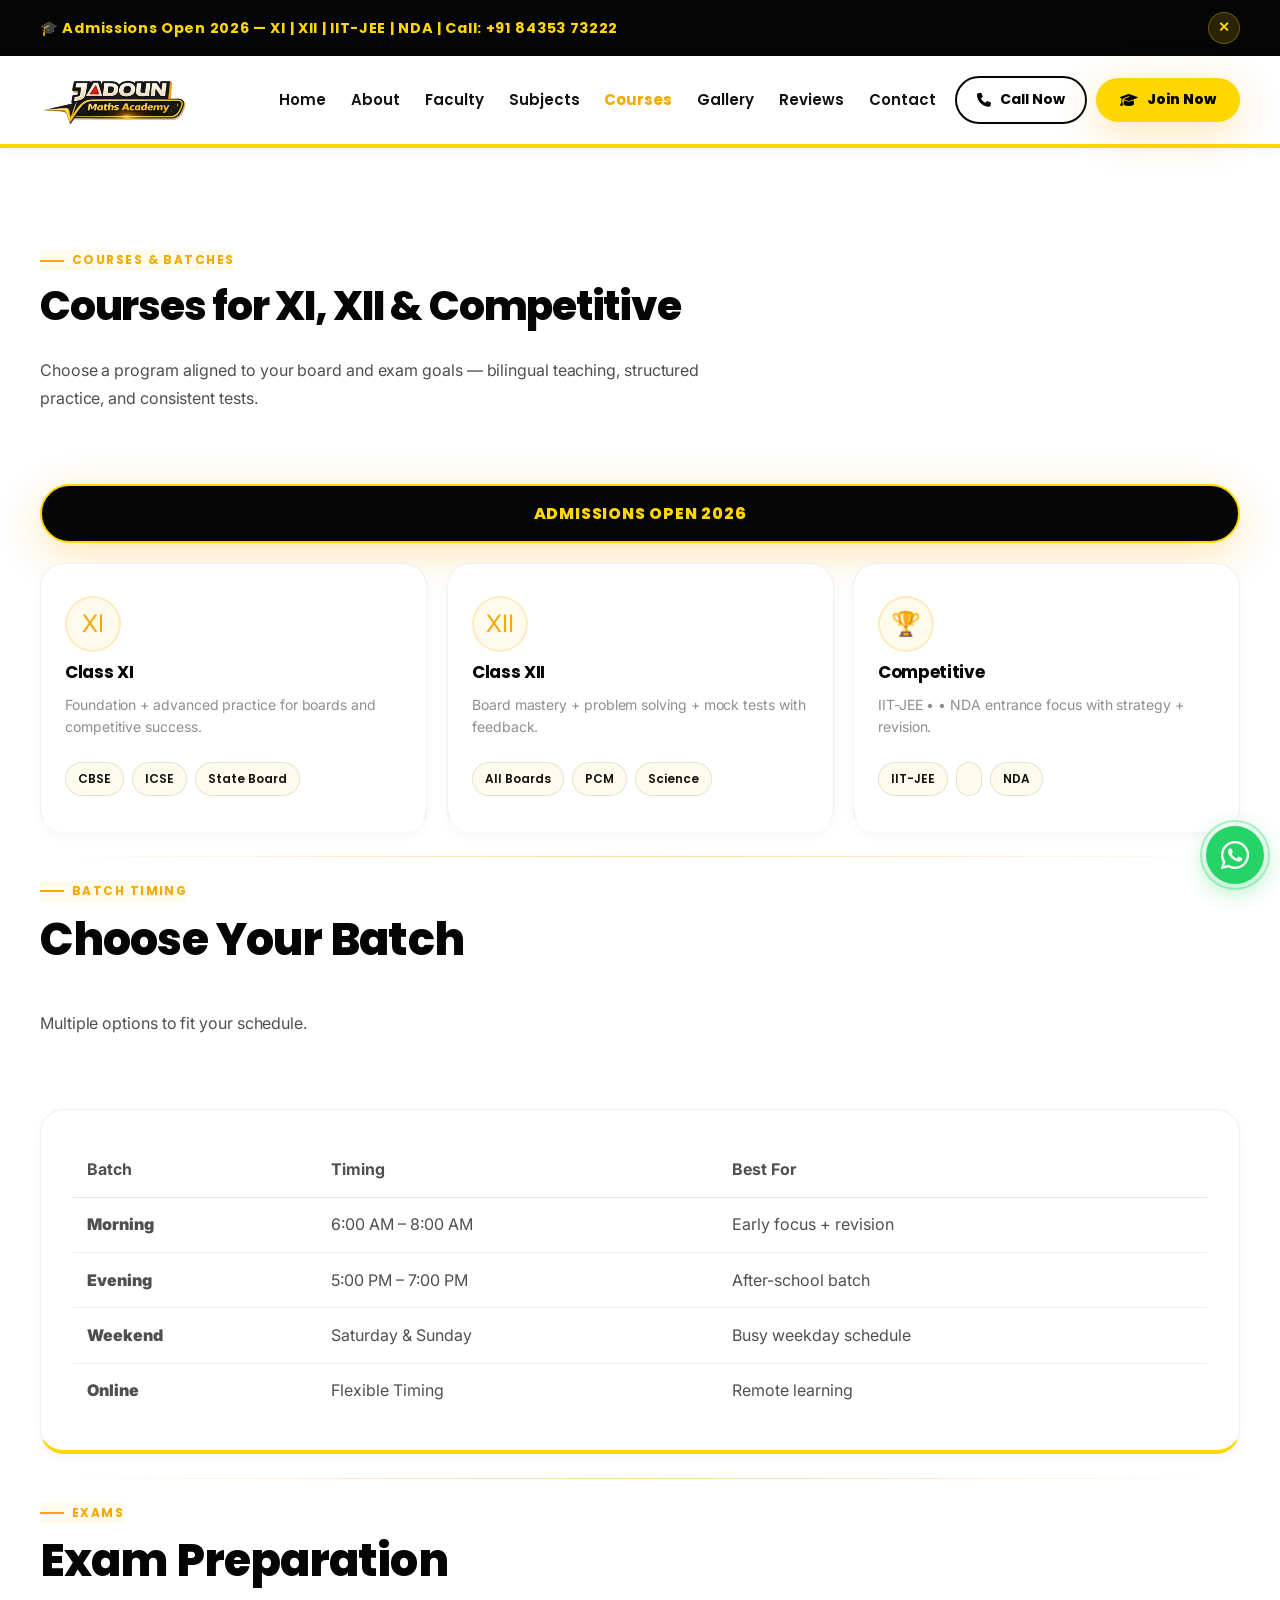
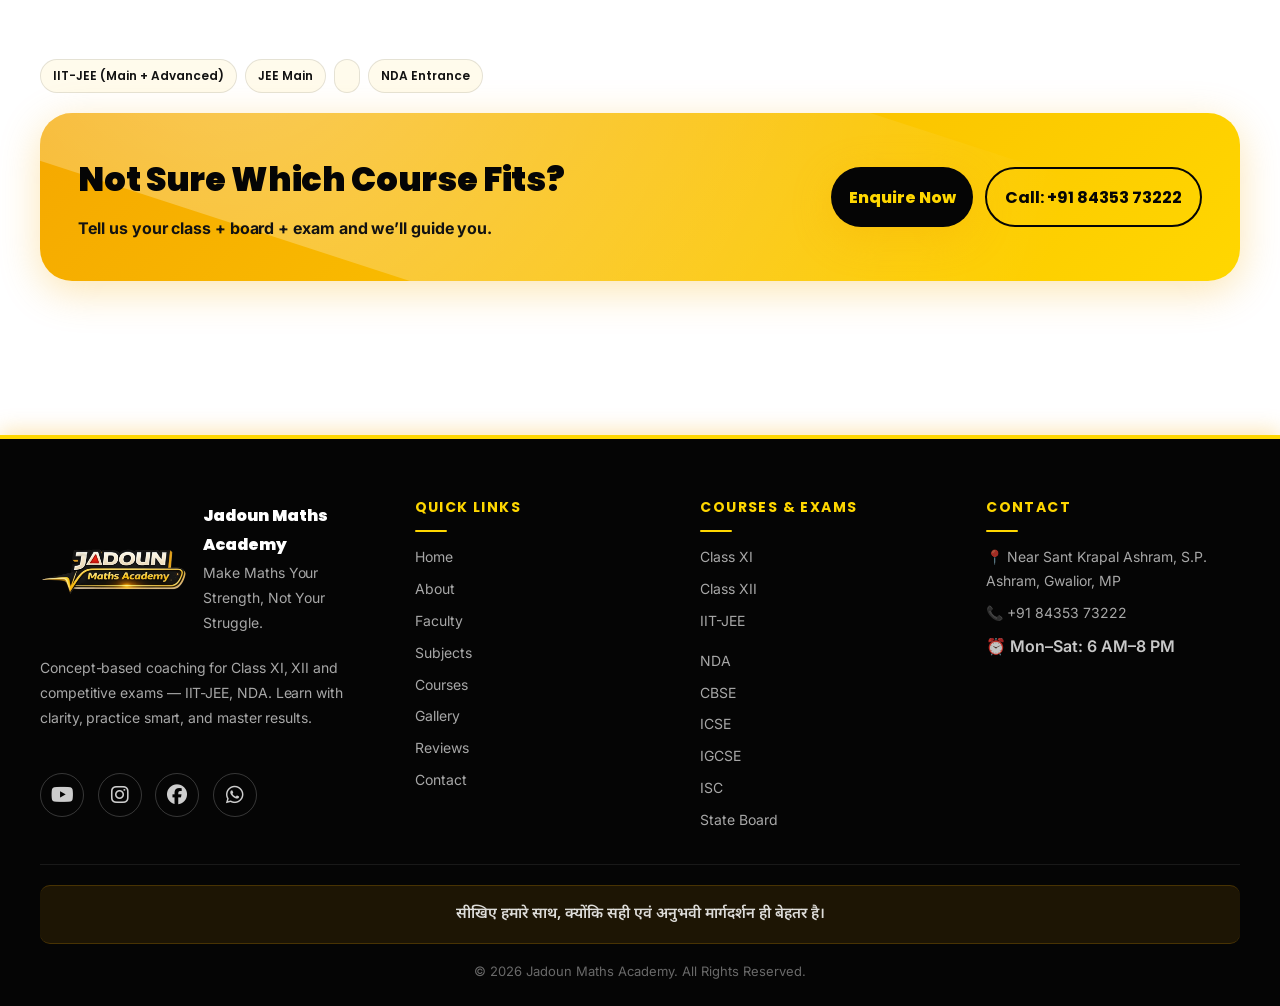
<file: courses.html>
<!DOCTYPE html>
<html lang="en">

<head>
  <meta charset="UTF-8" />
  <meta name="viewport" content="width=device-width, initial-scale=1.0" />
  <meta name="description"
    content="Jadoun Maths Academy — Best Maths, Physics, Chemistry coaching in Gwalior for Class XI, XII, IIT-JEE, NDA. 25+ years experience. Call +91 84353 73222" />
  <meta name="keywords"
    content="maths coaching Gwalior, IIT JEE coaching Gwalior coaching Gwalior, NDA coaching Gwalior, physics tuition Gwalior, class 11 12 tuition, Jadoun Maths Academy, Ashok Jadoun, CBSE coaching Gwalior" />
  <meta property="og:title" content="Jadoun Maths Academy — Gwalior" />
  <meta property="og:description" content="Don't Memorize, Gain Mastery!" />
  <meta property="og:image" content="images/logo.png" />
  <link rel="icon" href="images/favicon.ico" />

  <link rel="preconnect" href="https://fonts.googleapis.com" />
  <link rel="preconnect" href="https://fonts.gstatic.com" crossorigin />
  <link
    href="https://fonts.googleapis.com/css2?family=Poppins:wght@400;600;700;800;900&family=Inter:wght@400;500;600&family=Noto+Sans+Devanagari:wght@400;600&display=swap"
    rel="stylesheet" />
  <link rel="stylesheet" href="https://cdnjs.cloudflare.com/ajax/libs/font-awesome/6.5.0/css/all.min.css" />

  <link rel="stylesheet" href="css/style.css" />
  <link rel="stylesheet" href="css/navbar.css" />
  <link rel="stylesheet" href="css/sections.css" />
  <link rel="stylesheet" href="css/cards.css" />
  <link rel="stylesheet" href="css/animations.css" />
  <link rel="stylesheet" href="css/footer.css" />
  <link rel="stylesheet" href="css/responsive.css" />

  <title>Jadoun Maths Academy — Courses</title>
</head>

<body>
  <a class="skip-link" href="#main">Skip to content</a>

  <!-- Announcement Bar -->
  <div class="announce" data-announce>
    <div class="container announce__inner">
      <div class="announce__text">
        🎓 Admissions Open 2026 — XI | XII | IIT-JEE | NDA | Call: +91 84353 73222
      </div>
      <button class="announce__btn" type="button" aria-label="Close announcement" data-announce-close>✕</button>
    </div>
  </div>

  <!-- Navbar -->
  <header class="nav" data-navbar>
    <div class="container nav__inner">
      <a class="brand" href="index.html" aria-label="Jadoun Maths Academy Home">
        <img src="images/logo.png" alt="Jadoun Maths Academy logo" loading="lazy" />
        <span class="brand__fallback" aria-hidden="true"></span>
      </a>

      <nav class="nav__links" aria-label="Primary">
        <a href="index.html" data-navlink>Home</a>
        <a href="about.html" data-navlink>About</a>
        <a href="faculty.html" data-navlink>Faculty</a>
        <a href="subjects.html" data-navlink>Subjects</a>
        <a href="courses.html" data-navlink aria-current="page">Courses</a>
        <a href="gallery.html" data-navlink>Gallery</a>
        <a href="testimonials.html" data-navlink>Reviews</a>
        <a href="contact.html" data-navlink>Contact</a>
      </nav>

      <div class="nav__cta">
        <a class="btn btn--outline" href="tel:+918435373222" aria-label="Call now">
          <i class="fa-solid fa-phone"></i> Call Now
        </a>
        <a class="btn btn--gold" href="admissions.html">
          <i class="fa-solid fa-graduation-cap"></i> Join Now
        </a>
        <button class="nav__hamburger" type="button" aria-label="Open menu" data-menu-open>☰</button>
      </div>
    </div>
  </header>

  <!-- Mobile Menu Overlay -->
  <div class="menu" data-menu aria-hidden="true">
    <div class="menu__panel">
      <div class="menu__top">
        <div class="brand__fallback"></div>
        <button class="menu__close" type="button" aria-label="Close menu" data-menu-close>✕</button>
      </div>
      <div class="menu__links" aria-label="Mobile primary navigation">
        <a href="index.html" data-navlink>Home</a>
        <a href="about.html" data-navlink>About</a>
        <a href="faculty.html" data-navlink>Faculty</a>
        <a href="subjects.html" data-navlink>Subjects</a>
        <a href="courses.html" data-navlink aria-current="page">Courses</a>
        <a href="gallery.html" data-navlink>Gallery</a>
        <a href="testimonials.html" data-navlink>Reviews</a>
        <a href="contact.html" data-navlink>Contact</a>
      </div>
      <div class="menu__meta">
        <a href="tel:+918435373222"><i class="fa-solid fa-phone"></i> +91 84353 73222</a>
        
      </div>
    </div>
  </div>

  <main id="main">
    <section class="section">
      <div class="container">
        <div class="section__head">
          <div class="section__kicker">Courses & Batches</div>
          <h1 class="section__title h1" style="font-size: clamp(2rem, 3.2vw, 3rem)">Courses for XI, XII & Competitive
          </h1>
          <p class="section__desc">
            Choose a program aligned to your board and exam goals — bilingual teaching, structured practice, and
            consistent tests.
          </p>
        </div>

        <div class="pulsing-banner" data-animate="fadeInUp">ADMISSIONS OPEN 2026</div>

        <div class="grid course-grid" style="margin-top: 1.25rem">
          <div class="card icon-card card--gold tilt" data-animate="fadeInUp">
            <div class="icon-card__icon">XI</div>
            <h2 class="icon-card__title">Class XI</h2>
            <p class="icon-card__desc">Foundation + advanced practice for boards and competitive success.</p>
            <div class="chips">
              <span class="chip">CBSE</span><span class="chip">ICSE</span><span class="chip">State Board</span>
            </div>
          </div>
          <div class="card icon-card card--gold tilt" data-animate="fadeInUp">
            <div class="icon-card__icon">XII</div>
            <h2 class="icon-card__title">Class XII</h2>
            <p class="icon-card__desc">Board mastery + problem solving + mock tests with feedback.</p>
            <div class="chips">
              <span class="chip">All Boards</span><span class="chip">PCM</span><span class="chip">Science</span>
            </div>
          </div>
          <div class="card icon-card card--gold tilt" data-animate="fadeInUp">
            <div class="icon-card__icon">🏆</div>
            <h2 class="icon-card__title">Competitive</h2>
            <p class="icon-card__desc">IIT-JEE •  • NDA entrance focus with strategy + revision.</p>
            <div class="chips">
              <span class="chip">IIT-JEE</span><span class="chip"></span><span class="chip">NDA</span>
            </div>
          </div>
        </div>

        <div class="divider"></div>

        <section class="section--tight" style="padding-top: 0">
          <div class="section__head">
            <div class="section__kicker">Batch Timing</div>
            <h2 class="section__title h2">Choose Your Batch</h2>
            <p class="section__desc">Multiple options to fit your schedule.</p>
          </div>

          <div class="card card--gold" data-animate="fadeInUp">
            <div style="overflow-x: auto">
              <table style="width: 100%; border-collapse: collapse; min-width: 520px">
                <thead>
                  <tr>
                    <th style="text-align: left; padding: 0.85rem; border-bottom: 1px solid rgba(0, 0, 0, 0.1)">Batch
                    </th>
                    <th style="text-align: left; padding: 0.85rem; border-bottom: 1px solid rgba(0, 0, 0, 0.1)">Timing
                    </th>
                    <th style="text-align: left; padding: 0.85rem; border-bottom: 1px solid rgba(0, 0, 0, 0.1)">Best For
                    </th>
                  </tr>
                </thead>
                <tbody>
                  <tr>
                    <td style="padding: 0.85rem; border-bottom: 1px solid rgba(0, 0, 0, 0.06); font-weight: 900">Morning
                    </td>
                    <td style="padding: 0.85rem; border-bottom: 1px solid rgba(0, 0, 0, 0.06)">6:00 AM – 8:00 AM</td>
                    <td style="padding: 0.85rem; border-bottom: 1px solid rgba(0, 0, 0, 0.06)">Early focus + revision
                    </td>
                  </tr>
                  <tr>
                    <td style="padding: 0.85rem; border-bottom: 1px solid rgba(0, 0, 0, 0.06); font-weight: 900">Evening
                    </td>
                    <td style="padding: 0.85rem; border-bottom: 1px solid rgba(0, 0, 0, 0.06)">5:00 PM – 7:00 PM</td>
                    <td style="padding: 0.85rem; border-bottom: 1px solid rgba(0, 0, 0, 0.06)">After-school batch</td>
                  </tr>
                  <tr>
                    <td style="padding: 0.85rem; border-bottom: 1px solid rgba(0, 0, 0, 0.06); font-weight: 900">Weekend
                    </td>
                    <td style="padding: 0.85rem; border-bottom: 1px solid rgba(0, 0, 0, 0.06)">Saturday & Sunday</td>
                    <td style="padding: 0.85rem; border-bottom: 1px solid rgba(0, 0, 0, 0.06)">Busy weekday schedule
                    </td>
                  </tr>
                  <tr>
                    <td style="padding: 0.85rem; font-weight: 900">Online</td>
                    <td style="padding: 0.85rem">Flexible Timing</td>
                    <td style="padding: 0.85rem">Remote learning</td>
                  </tr>
                </tbody>
              </table>
            </div>
          </div>

          <div class="divider"></div>

          <div class="section__head">
            <div class="section__kicker">Exams</div>
            <h2 class="section__title h2">Exam Preparation</h2>
          </div>
          <div class="chips" style="margin-top: 0.25rem">
            <span class="chip">IIT-JEE (Main + Advanced)</span>
            <span class="chip">JEE Main</span>
            <span class="chip"></span>
            <span class="chip">NDA Entrance</span>
          </div>

          <div class="cta-banner" data-animate="fadeInUp" style="margin-top: 1.25rem">
            <div class="cta-banner__inner">
              <div>
                <h3 class="cta-banner__title">Not Sure Which Course Fits?</h3>
                <p class="cta-banner__desc">Tell us your class + board + exam and we’ll guide you.</p>
              </div>
              <div class="cta-banner__actions">
                <a class="btn btn--gold" href="admissions.html">Enquire Now</a>
                <a class="btn btn--outline" href="tel:+918435373222">Call: +91 84353 73222</a>
              </div>
            </div>
          </div>
        </section>
      </div>
    </section>
  </main>

  <!-- Footer -->
  <footer class="footer">
    <div class="container footer__inner">
      <div class="footer__grid">
        <div class="footer__brand">
          <div class="footer__logo">
            <img src="images/logo.png" alt="Jadoun Maths Academy logo" loading="lazy" />
            <div>
              <p class="footer__title">Jadoun Maths Academy</p>
              <p class="footer__text muted" style="margin: 0">Make Maths Your Strength, Not Your Struggle.</p>
            </div>
          </div>
          <p class="footer__text">
            Concept-based coaching for Class XI, XII and competitive exams — IIT-JEE, NDA. Learn with clarity,
            practice
            smart, and master results.
          </p>
          <div class="social" aria-label="Social links">
            <a href="https://www.youtube.com/@jadounmathsacademy" target="_blank" rel="noreferrer" aria-label="YouTube">
              <i class="fa-brands fa-youtube"></i>
            </a>
            <a href="https://www.instagram.com/jadoun_maths_academy/" target="_blank" rel="noreferrer"
              aria-label="Instagram">
              <i class="fa-brands fa-instagram"></i>
            </a>
            <a href="https://www.facebook.com/p/Jadoun-Maths-Academy-100082972766977/" target="_blank" rel="noreferrer"
              aria-label="Facebook">
              <i class="fa-brands fa-facebook"></i>
            </a>
            <a href="https://wa.me/918435373222" target="_blank" rel="noreferrer" aria-label="WhatsApp">
              <i class="fa-brands fa-whatsapp"></i>
            </a>
          </div>
        </div>

        <div>
          <p class="footer__h">Quick Links</p>
          <div class="footer__links">
            <a href="index.html">Home</a>
            <a href="about.html">About</a>
            <a href="faculty.html">Faculty</a>
            <a href="subjects.html">Subjects</a>
            <a href="courses.html">Courses</a>
            <a href="gallery.html">Gallery</a>
            <a href="testimonials.html">Reviews</a>
            <a href="contact.html">Contact</a>
          </div>
        </div>

        <div>
          <p class="footer__h">Courses & Exams</p>
          <div class="footer__links">
            <a href="courses.html">Class XI</a>
            <a href="courses.html">Class XII</a>
            <a href="courses.html">IIT-JEE</a>
            <a href="courses.html"></a>
            <a href="courses.html">NDA</a>
            <a href="subjects.html">CBSE</a>
            <a href="subjects.html">ICSE</a>
            <a href="subjects.html">IGCSE</a>
            <a href="subjects.html">ISC</a>
            <a href="subjects.html">State Board</a>
          </div>
        </div>

        <div>
          <p class="footer__h">Contact</p>
          <div class="footer__links">
            <a href="contact.html">📍 Near Sant Krapal Ashram, S.P. Ashram, Gwalior, MP</a>
            <a href="tel:+918435373222">📞 +91 84353 73222</a>
            <span style="color: rgba(255, 255, 255, 0.78); font-weight: 600">⏰ Mon–Sat: 6 AM–8 PM</span>
          </div>
        </div>
      </div>

      <div class="footer__bottom">
        <strong class="hindi">सीखिए हमारे साथ, क्योंकि सही एवं अनुभवी मार्गदर्शन ही बेहतर है।</strong>
        <span>© 2026 Jadoun Maths Academy. All Rights Reserved.</span>
      </div>
    </div>
  </footer>

  <!-- Floating Buttons -->
  <div class="float-wa" aria-label="Floating actions">
    <div class="wa-tip" data-wa-tip>Chat with Us</div>
    <a data-whatsapp class="wa-btn" href="https://wa.me/918435373222" target="_blank" rel="noreferrer"
      aria-label="Chat on WhatsApp">
      <i class="fa-brands fa-whatsapp" style="font-size: 2rem"></i>
    </a>
  </div>

  <button data-scrolltop class="scrolltop" type="button" aria-label="Scroll to top">↑</button>

  <script src="js/main.js" defer></script>
  <script src="js/animations.js" defer></script>
</body>

</html>
</file>
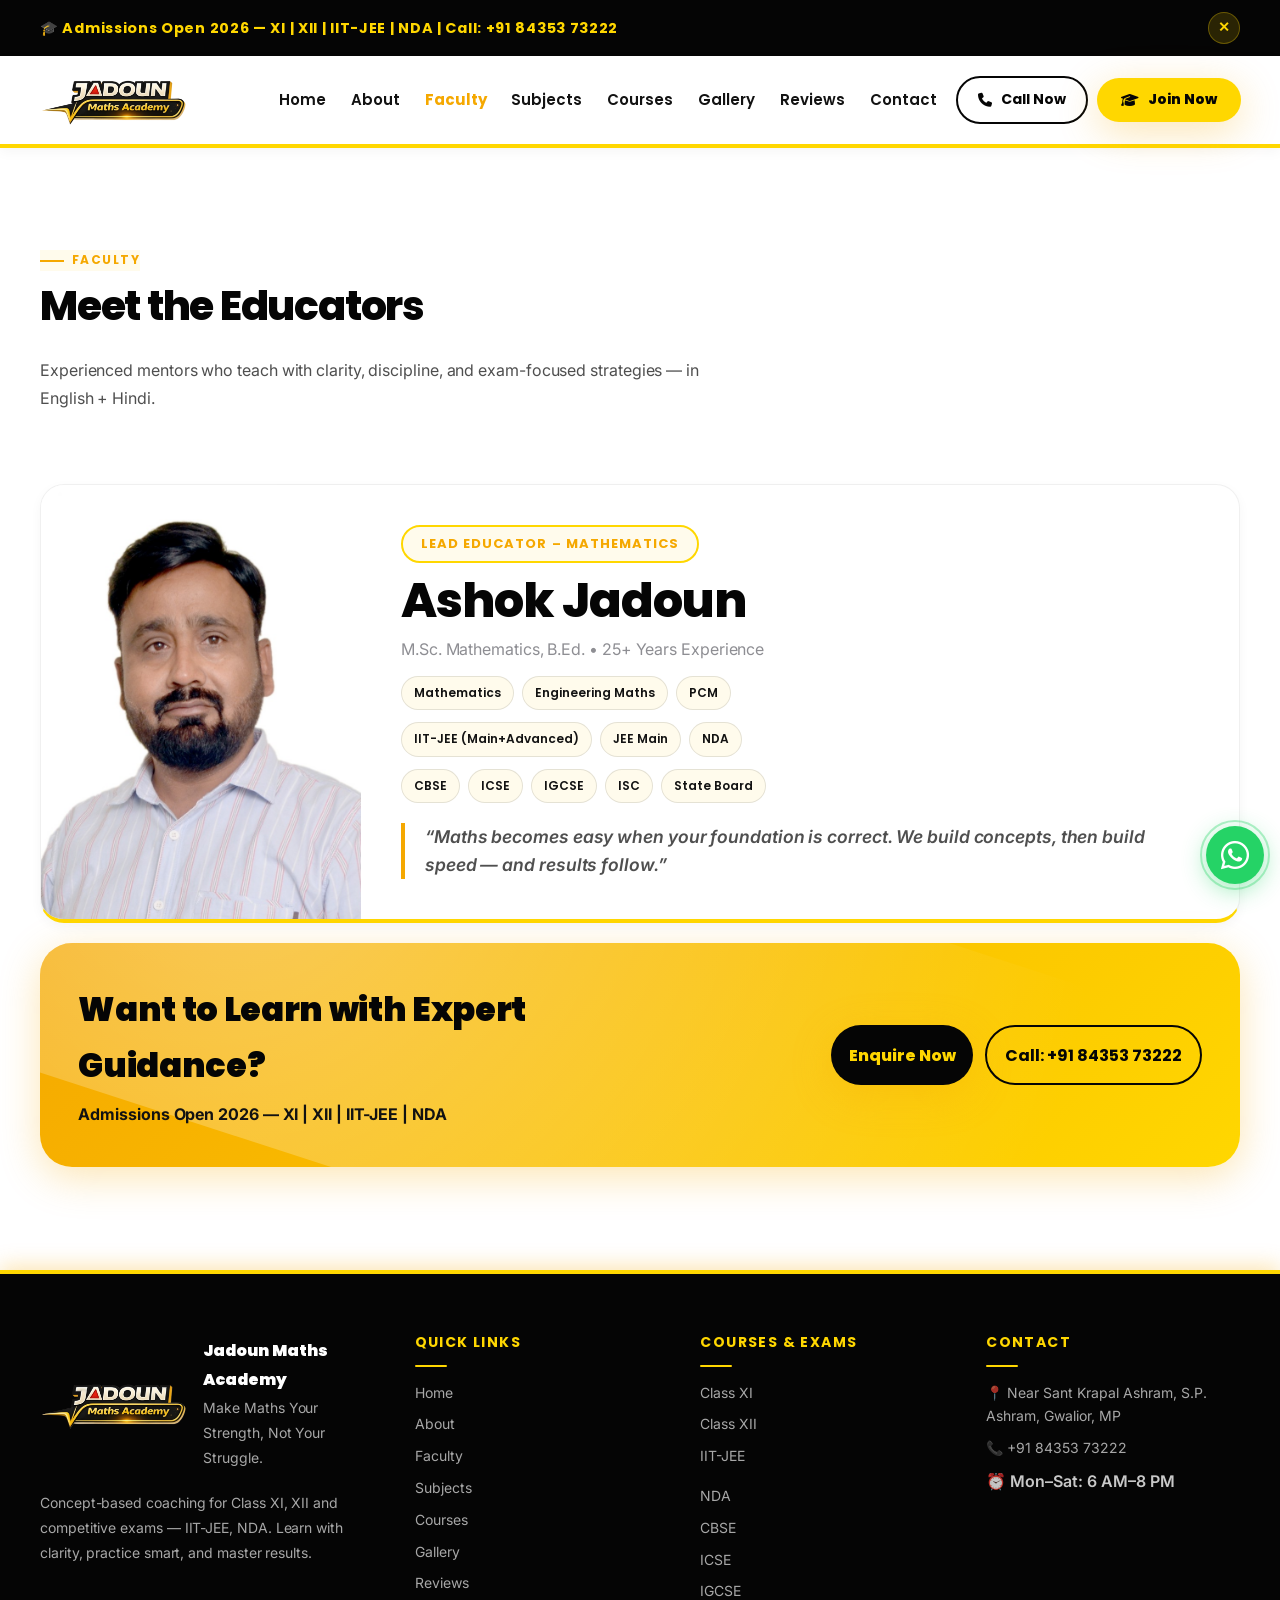
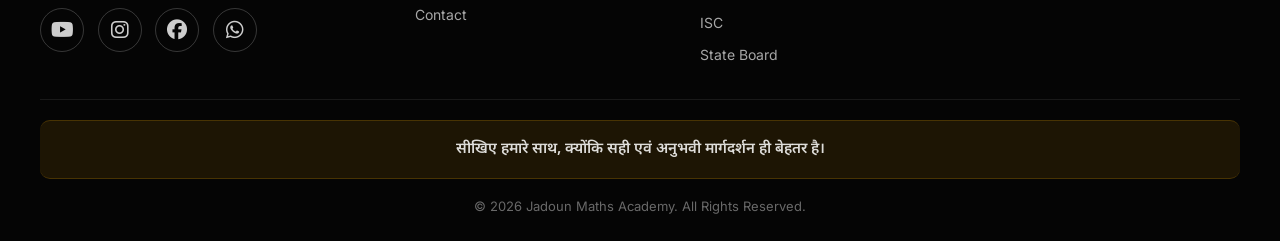
<file: faculty.html>
<!DOCTYPE html>
<html lang="en">

<head>
  <meta charset="UTF-8" />
  <meta name="viewport" content="width=device-width, initial-scale=1.0" />
  <meta name="description"
    content="Jadoun Maths Academy — Best Maths, Physics, Chemistry coaching in Gwalior for Class XI, XII, IIT-JEE, NDA. 25+ years experience. Call +91 84353 73222" />
  <meta name="keywords"
    content="maths coaching Gwalior, IIT JEE coaching Gwalior coaching Gwalior, NDA coaching Gwalior, physics tuition Gwalior, class 11 12 tuition, Jadoun Maths Academy, Ashok Jadoun, CBSE coaching Gwalior" />
  <meta property="og:title" content="Jadoun Maths Academy — Gwalior" />
  <meta property="og:description" content="Don't Memorize, Gain Mastery!" />
  <meta property="og:image" content="images/logo.png" />
  <link rel="icon" href="images/favicon.ico" />

  <link rel="preconnect" href="https://fonts.googleapis.com" />
  <link rel="preconnect" href="https://fonts.gstatic.com" crossorigin />
  <link
    href="https://fonts.googleapis.com/css2?family=Poppins:wght@400;600;700;800;900&family=Inter:wght@400;500;600&family=Noto+Sans+Devanagari:wght@400;600&display=swap"
    rel="stylesheet" />
  <link rel="stylesheet" href="https://cdnjs.cloudflare.com/ajax/libs/font-awesome/6.5.0/css/all.min.css" />

  <link rel="stylesheet" href="css/style.css" />
  <link rel="stylesheet" href="css/navbar.css" />
  <link rel="stylesheet" href="css/sections.css" />
  <link rel="stylesheet" href="css/cards.css" />
  <link rel="stylesheet" href="css/animations.css" />
  <link rel="stylesheet" href="css/footer.css" />
  <link rel="stylesheet" href="css/responsive.css" />

  <title>Jadoun Maths Academy — Faculty</title>
</head>

<body>
  <a class="skip-link" href="#main">Skip to content</a>

  <!-- Announcement Bar -->
  <div class="announce" data-announce>
    <div class="container announce__inner">
      <div class="announce__text">
        🎓 Admissions Open 2026 — XI | XII | IIT-JEE | NDA | Call: +91 84353 73222
      </div>
      <button class="announce__btn" type="button" aria-label="Close announcement" data-announce-close>✕</button>
    </div>
  </div>

  <!-- Navbar -->
  <header class="nav" data-navbar>
    <div class="container nav__inner">
      <a class="brand" href="index.html" aria-label="Jadoun Maths Academy Home">
        <img src="images/logo.png" alt="Jadoun Maths Academy logo" loading="lazy" />
        <span class="brand__fallback" aria-hidden="true"></span>
      </a>

      <nav class="nav__links" aria-label="Primary">
        <a href="index.html" data-navlink>Home</a>
        <a href="about.html" data-navlink>About</a>
        <a href="faculty.html" data-navlink aria-current="page">Faculty</a>
        <a href="subjects.html" data-navlink>Subjects</a>
        <a href="courses.html" data-navlink>Courses</a>
        <a href="gallery.html" data-navlink>Gallery</a>
        <a href="testimonials.html" data-navlink>Reviews</a>
        <a href="contact.html" data-navlink>Contact</a>
      </nav>

      <div class="nav__cta">
        <a class="btn btn--outline" href="tel:+918435373222" aria-label="Call now">
          <i class="fa-solid fa-phone"></i> Call Now
        </a>
        <a class="btn btn--gold" href="admissions.html">
          <i class="fa-solid fa-graduation-cap"></i> Join Now
        </a>
        <button class="nav__hamburger" type="button" aria-label="Open menu" data-menu-open>☰</button>
      </div>
    </div>
  </header>

  <!-- Mobile Menu Overlay -->
  <div class="menu" data-menu aria-hidden="true">
    <div class="menu__panel">
      <div class="menu__top">
        <div class="brand__fallback"></div>
        <button class="menu__close" type="button" aria-label="Close menu" data-menu-close>✕</button>
      </div>
      <div class="menu__links" aria-label="Mobile primary navigation">
        <a href="index.html" data-navlink>Home</a>
        <a href="about.html" data-navlink>About</a>
        <a href="faculty.html" data-navlink aria-current="page">Faculty</a>
        <a href="subjects.html" data-navlink>Subjects</a>
        <a href="courses.html" data-navlink>Courses</a>
        <a href="gallery.html" data-navlink>Gallery</a>
        <a href="testimonials.html" data-navlink>Reviews</a>
        <a href="contact.html" data-navlink>Contact</a>
      </div>
      <div class="menu__meta">
        <a href="tel:+918435373222"><i class="fa-solid fa-phone"></i> +91 84353 73222</a>

      </div>
    </div>
  </div>

  <main id="main">
    <section class="section">
      <div class="container">
        <div class="section__head">
          <div class="section__kicker">Faculty</div>
          <h1 class="section__title h1" style="font-size: clamp(2rem, 3.2vw, 3rem)">Meet the Educators</h1>
          <p class="section__desc">
            Experienced mentors who teach with clarity, discipline, and exam-focused strategies — in English + Hindi.
          </p>
        </div>

        <div class="grid" style="gap: 1.5rem">
          <article class="card card--gold tilt faculty-card" data-animate="fadeInUp">
            <div class="faculty-card__inner">
              <div class="faculty-card__img">
                <img src="images/faculty/ashok-jadoun.jpg" alt="Ashok Jadoun" loading="lazy" />
              </div>
              <div class="faculty-card__content">
                <span class="badge" style="margin-bottom: 0.65rem">Lead Educator – Mathematics</span>
                <h2 class="h2" style="margin: 0">Ashok Jadoun</h2>
                <p class="muted" style="margin: 0.4rem 0 0">M.Sc. Mathematics, B.Ed. • 25+ Years Experience</p>
                <div class="chips">
                  <span class="chip">Mathematics</span>
                  <span class="chip">Engineering Maths</span>
                  <span class="chip">PCM</span>
                </div>
                <div class="chips">
                  <span class="chip">IIT-JEE (Main+Advanced)</span>
                  <span class="chip">JEE Main</span>
                  <span class="chip">NDA</span>
                </div>
                <div class="chips">
                  <span class="chip">CBSE</span><span class="chip">ICSE</span><span class="chip">IGCSE</span><span
                    class="chip">ISC</span><span class="chip">State Board</span>
                </div>
                <p class="faculty-card__quote">
                  “Maths becomes easy when your foundation is correct. We build concepts, then build speed — and results
                  follow.”
                </p>
              </div>
            </div>
          </article>


        </div>

        <div class="cta-banner" data-animate="fadeInUp" style="margin-top: 1.25rem">
          <div class="cta-banner__inner">
            <div>
              <h3 class="cta-banner__title">Want to Learn with Expert Guidance?</h3>
              <p class="cta-banner__desc">Admissions Open 2026 — XI | XII | IIT-JEE | NDA</p>
            </div>
            <div class="cta-banner__actions">
              <a class="btn btn--gold" href="admissions.html">Enquire Now</a>
              <a class="btn btn--outline" href="tel:+918435373222">Call: +91 84353 73222</a>
            </div>
          </div>
        </div>
      </div>
    </section>
  </main>

  <!-- Footer -->
  <footer class="footer">
    <div class="container footer__inner">
      <div class="footer__grid">
        <div class="footer__brand">
          <div class="footer__logo">
            <img src="images/logo.png" alt="Jadoun Maths Academy logo" loading="lazy" />
            <div>
              <p class="footer__title">Jadoun Maths Academy</p>
              <p class="footer__text muted" style="margin: 0">Make Maths Your Strength, Not Your Struggle.</p>
            </div>
          </div>
          <p class="footer__text">
            Concept-based coaching for Class XI, XII and competitive exams — IIT-JEE, NDA. Learn with clarity,
            practice
            smart, and master results.
          </p>
          <div class="social" aria-label="Social links">
            <a href="https://www.youtube.com/@jadounmathsacademy" target="_blank" rel="noreferrer" aria-label="YouTube">
              <i class="fa-brands fa-youtube"></i>
            </a>
            <a href="https://www.instagram.com/jadoun_maths_academy/" target="_blank" rel="noreferrer"
              aria-label="Instagram">
              <i class="fa-brands fa-instagram"></i>
            </a>
            <a href="https://www.facebook.com/p/Jadoun-Maths-Academy-100082972766977/" target="_blank" rel="noreferrer"
              aria-label="Facebook">
              <i class="fa-brands fa-facebook"></i>
            </a>
            <a href="https://wa.me/918435373222" target="_blank" rel="noreferrer" aria-label="WhatsApp">
              <i class="fa-brands fa-whatsapp"></i>
            </a>
          </div>
        </div>

        <div>
          <p class="footer__h">Quick Links</p>
          <div class="footer__links">
            <a href="index.html">Home</a>
            <a href="about.html">About</a>
            <a href="faculty.html">Faculty</a>
            <a href="subjects.html">Subjects</a>
            <a href="courses.html">Courses</a>
            <a href="gallery.html">Gallery</a>
            <a href="testimonials.html">Reviews</a>
            <a href="contact.html">Contact</a>
          </div>
        </div>

        <div>
          <p class="footer__h">Courses & Exams</p>
          <div class="footer__links">
            <a href="courses.html">Class XI</a>
            <a href="courses.html">Class XII</a>
            <a href="courses.html">IIT-JEE</a>
            <a href="courses.html"></a>
            <a href="courses.html">NDA</a>
            <a href="subjects.html">CBSE</a>
            <a href="subjects.html">ICSE</a>
            <a href="subjects.html">IGCSE</a>
            <a href="subjects.html">ISC</a>
            <a href="subjects.html">State Board</a>
          </div>
        </div>

        <div>
          <p class="footer__h">Contact</p>
          <div class="footer__links">
            <a href="contact.html">📍 Near Sant Krapal Ashram, S.P. Ashram, Gwalior, MP</a>
            <a href="tel:+918435373222">📞 +91 84353 73222</a>
            <span style="color: rgba(255, 255, 255, 0.78); font-weight: 600">⏰ Mon–Sat: 6 AM–8 PM</span>
          </div>
        </div>
      </div>

      <div class="footer__bottom">
        <strong class="hindi">सीखिए हमारे साथ, क्योंकि सही एवं अनुभवी मार्गदर्शन ही बेहतर है।</strong>
        <span>© 2026 Jadoun Maths Academy. All Rights Reserved.</span>
      </div>
    </div>
  </footer>

  <!-- Floating Buttons -->
  <div class="float-wa" aria-label="Floating actions">
    <div class="wa-tip" data-wa-tip>Chat with Us</div>
    <a data-whatsapp class="wa-btn" href="https://wa.me/918435373222" target="_blank" rel="noreferrer"
      aria-label="Chat on WhatsApp">
      <i class="fa-brands fa-whatsapp" style="font-size: 2rem"></i>
    </a>
  </div>

  <button data-scrolltop class="scrolltop" type="button" aria-label="Scroll to top">↑</button>

  <script src="js/main.js" defer></script>
  <script src="js/animations.js" defer></script>
</body>

</html>
</file>
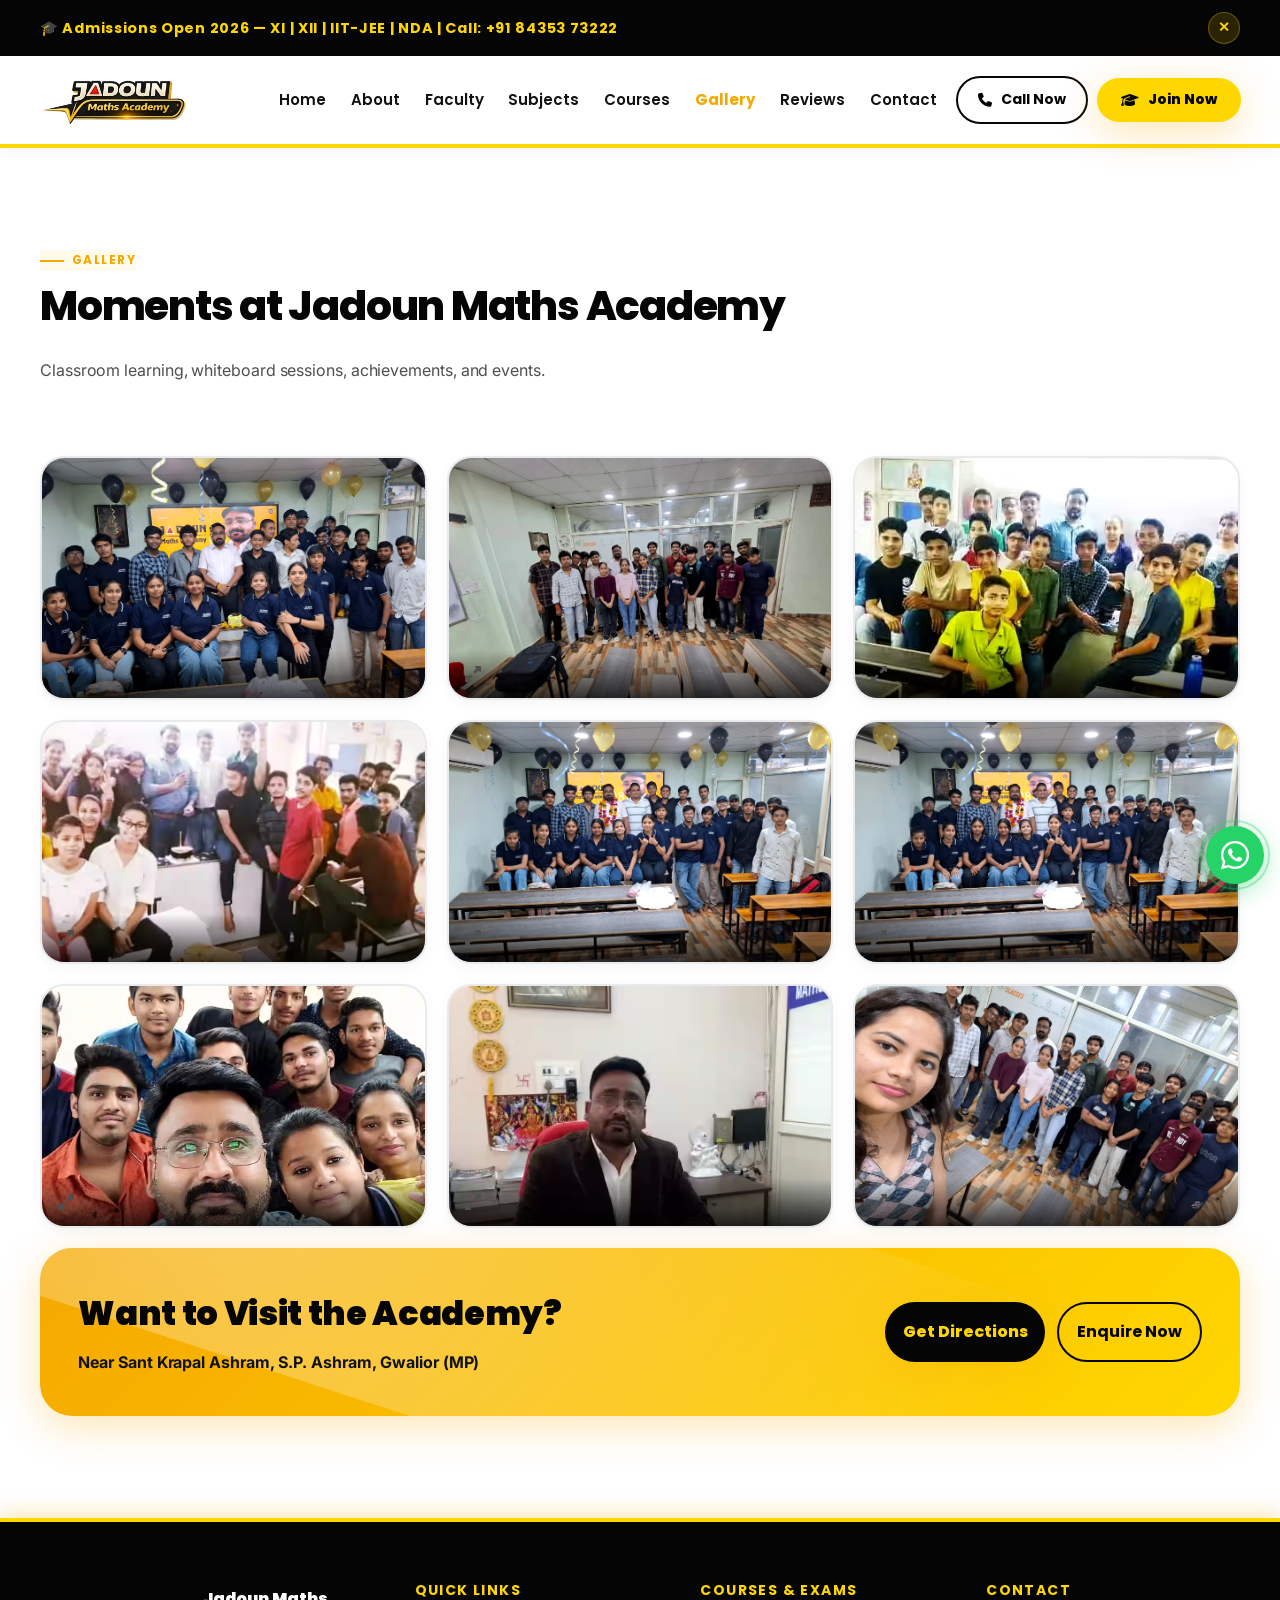
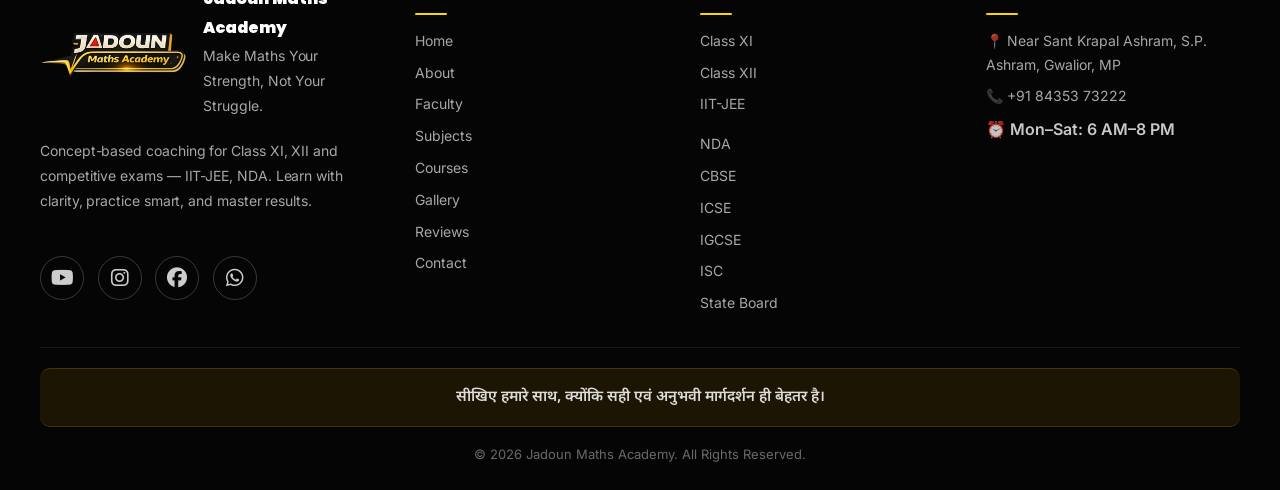
<file: gallery.html>
<!DOCTYPE html>
<html lang="en">

<head>
  <meta charset="UTF-8" />
  <meta name="viewport" content="width=device-width, initial-scale=1.0" />
  <meta name="description"
    content="Jadoun Maths Academy — Best Maths, Physics, Chemistry coaching in Gwalior for Class XI, XII, IIT-JEE, NDA. 25+ years experience. Call +91 84353 73222" />
  <meta name="keywords"
    content="maths coaching Gwalior, IIT JEE coaching Gwalior coaching Gwalior, NDA coaching Gwalior, physics tuition Gwalior, class 11 12 tuition, Jadoun Maths Academy, Ashok Jadoun, CBSE coaching Gwalior" />
  <meta property="og:title" content="Jadoun Maths Academy — Gwalior" />
  <meta property="og:description" content="Don't Memorize, Gain Mastery!" />
  <meta property="og:image" content="images/logo.png" />
  <link rel="icon" href="images/favicon.ico" />

  <link rel="preconnect" href="https://fonts.googleapis.com" />
  <link rel="preconnect" href="https://fonts.gstatic.com" crossorigin />
  <link
    href="https://fonts.googleapis.com/css2?family=Poppins:wght@400;600;700;800;900&family=Inter:wght@400;500;600&family=Noto+Sans+Devanagari:wght@400;600&display=swap"
    rel="stylesheet" />
  <link rel="stylesheet" href="https://cdnjs.cloudflare.com/ajax/libs/font-awesome/6.5.0/css/all.min.css" />

  <link rel="stylesheet" href="css/style.css" />
  <link rel="stylesheet" href="css/navbar.css" />
  <link rel="stylesheet" href="css/sections.css" />
  <link rel="stylesheet" href="css/cards.css" />
  <link rel="stylesheet" href="css/gallery.css" />
  <link rel="stylesheet" href="css/animations.css" />
  <link rel="stylesheet" href="css/footer.css" />
  <link rel="stylesheet" href="css/responsive.css" />

  <title>Jadoun Maths Academy — Gallery</title>
</head>

<body>
  <a class="skip-link" href="#main">Skip to content</a>

  <!-- Announcement Bar -->
  <div class="announce" data-announce>
    <div class="container announce__inner">
      <div class="announce__text">
        🎓 Admissions Open 2026 — XI | XII | IIT-JEE | NDA | Call: +91 84353 73222
      </div>
      <button class="announce__btn" type="button" aria-label="Close announcement" data-announce-close>✕</button>
    </div>
  </div>

  <!-- Navbar -->
  <header class="nav" data-navbar>
    <div class="container nav__inner">
      <a class="brand" href="index.html" aria-label="Jadoun Maths Academy Home">
        <img src="images/logo.png" alt="Jadoun Maths Academy logo" loading="lazy" />
        <span class="brand__fallback" aria-hidden="true"></span>
      </a>

      <nav class="nav__links" aria-label="Primary">
        <a href="index.html" data-navlink>Home</a>
        <a href="about.html" data-navlink>About</a>
        <a href="faculty.html" data-navlink>Faculty</a>
        <a href="subjects.html" data-navlink>Subjects</a>
        <a href="courses.html" data-navlink>Courses</a>
        <a href="gallery.html" data-navlink aria-current="page">Gallery</a>
        <a href="testimonials.html" data-navlink>Reviews</a>
        <a href="contact.html" data-navlink>Contact</a>
      </nav>

      <div class="nav__cta">
        <a class="btn btn--outline" href="tel:+918435373222" aria-label="Call now">
          <i class="fa-solid fa-phone"></i> Call Now
        </a>
        <a class="btn btn--gold" href="admissions.html">
          <i class="fa-solid fa-graduation-cap"></i> Join Now
        </a>
        <button class="nav__hamburger" type="button" aria-label="Open menu" data-menu-open>☰</button>
      </div>
    </div>
  </header>

  <!-- Mobile Menu Overlay -->
  <div class="menu" data-menu aria-hidden="true">
    <div class="menu__panel">
      <div class="menu__top">
        <div class="brand__fallback"></div>
        <button class="menu__close" type="button" aria-label="Close menu" data-menu-close>✕</button>
      </div>
      <div class="menu__links" aria-label="Mobile primary navigation">
        <a href="index.html" data-navlink>Home</a>
        <a href="about.html" data-navlink>About</a>
        <a href="faculty.html" data-navlink>Faculty</a>
        <a href="subjects.html" data-navlink>Subjects</a>
        <a href="courses.html" data-navlink>Courses</a>
        <a href="gallery.html" data-navlink aria-current="page">Gallery</a>
        <a href="testimonials.html" data-navlink>Reviews</a>
        <a href="contact.html" data-navlink>Contact</a>
      </div>
      <div class="menu__meta">
        <a href="tel:+918435373222"><i class="fa-solid fa-phone"></i> +91 84353 73222</a>
        
      </div>
    </div>
  </div>

  <main id="main">
    <section class="section">
      <div class="container">
        <div class="section__head">
          <div class="section__kicker">Gallery</div>
          <h1 class="section__title h1" style="font-size: clamp(2rem, 3.2vw, 3rem)">Moments at Jadoun Maths Academy</h1>
          <p class="section__desc">Classroom learning, whiteboard sessions, achievements, and events.</p>
        </div>

        <div class="gallery-grid" aria-label="Photo gallery">
          <!-- Placeholder images (use your own in images/gallery/) -->
          <div class="gallery-item" data-gallery-item>
            <div class="gallery-card" data-gallery-open data-title="Classroom Session">
              <img src="images/gallery/placeholder-1.jpg" alt="Classroom session" loading="lazy" />
              <div class="gallery-card__overlay">
                <!-- <div>
                    <div class="gallery-card__label">Classroom</div>
                    <div class="gallery-card__tag">Learn • Practice • Master</div>
                  </div> -->
                <i class="fa-solid fa-up-right-and-down-left-from-center"></i>
              </div>
            </div>
          </div>
          <div class="gallery-item" data-gallery-item>
            <div class="gallery-card" data-gallery-open data-title="Whiteboard Concepts">
              <img src="images/gallery/placeholder-2.jpg" alt="Whiteboard teaching" loading="lazy" />
              <div class="gallery-card__overlay">
                <!-- <div>
                    <div class="gallery-card__label">Whiteboard</div>
                    <div class="gallery-card__tag">Concept Start ✅</div>
                  </div> -->
                <i class="fa-solid fa-up-right-and-down-left-from-center"></i>
              </div>
            </div>
          </div>
          <div class="gallery-item" data-gallery-item>
            <div class="gallery-card" data-gallery-open data-title="Student Achievement">
              <img src="images/gallery/placeholder-3.jpg" alt="Student achievement" loading="lazy" />
              <div class="gallery-card__overlay">
                <!-- <div>
                    <div class="gallery-card__label">Achievements</div>
                    <div class="gallery-card__tag">Results that matter</div>
                  </div> -->
                <i class="fa-solid fa-up-right-and-down-left-from-center"></i>
              </div>
            </div>
          </div>
          <div class="gallery-item" data-gallery-item>
            <div class="gallery-card" data-gallery-open data-title="Academy Event">
              <img src="images/gallery/placeholder-4.jpg" alt="Academy event" loading="lazy" />
              <div class="gallery-card__overlay">
                <!-- <div>
                    <div class="gallery-card__label">Events</div>
                    <div class="gallery-card__tag">Community & learning</div>
                  </div> -->
                <i class="fa-solid fa-up-right-and-down-left-from-center"></i>
              </div>
            </div>
          </div>
          <div class="gallery-item" data-gallery-item>
            <div class="gallery-card" data-gallery-open data-title="Practice Session">
              <img src="images/gallery/placeholder-5.jpg" alt="Practice session" loading="lazy" />
              <div class="gallery-card__overlay">
                <!-- <div>
                    <div class="gallery-card__label">Classroom</div>
                    <div class="gallery-card__tag">Personal guidance</div>
                  </div> -->
                <i class="fa-solid fa-up-right-and-down-left-from-center"></i>
              </div>
            </div>
          </div>
          <div class="gallery-item" data-gallery-item>
            <div class="gallery-card" data-gallery-open data-title="Problem Solving">
              <img src="images/gallery/placeholder-6.jpg" alt="Problem solving" loading="lazy" />
              <div class="gallery-card__overlay">
                <!-- <div>
                    <div class="gallery-card__label">Whiteboard</div>
                    <div class="gallery-card__tag">Mock tests + doubts</div>
                  </div> -->
                <i class="fa-solid fa-up-right-and-down-left-from-center"></i>
              </div>
            </div>
          </div>

          <div class="gallery-item" data-gallery-item>
            <div class="gallery-card" data-gallery-open data-title="Whiteboard Session">
              <img src="images/gallery/placeholder-7.jpg" alt="Whiteboard session" loading="lazy" />
              <div class="gallery-card__overlay">
                <!-- <div>
                    <div class="gallery-card__label">Whiteboard</div>
                    <div class="gallery-card__tag">Don’t Memorize, Gain Mastery!</div>
                  </div> -->
                <i class="fa-solid fa-up-right-and-down-left-from-center"></i>
              </div>
            </div>
          </div>

          <div class="gallery-item" data-gallery-item>
            <div class="gallery-card" data-gallery-open data-title="Classroom Learning">
              <img src="images/gallery/placeholder-8.jpg" alt="Classroom learning" loading="lazy" />
              <div class="gallery-card__overlay">
                <!-- <div>
                    <div class="gallery-card__label">Classroom</div>
                    <div class="gallery-card__tag">Concept clarity + practice</div>
                  </div> -->
                <i class="fa-solid fa-up-right-and-down-left-from-center"></i>
              </div>
            </div>
          </div>

          <div class="gallery-item" data-gallery-item>
            <div class="gallery-card" data-gallery-open data-title="Academy Highlights">
              <img src="images/gallery/placeholder-9.jpg" alt="Academy highlights" loading="lazy" />
              <div class="gallery-card__overlay">
                <!-- <div>
                    <div class="gallery-card__label">Highlights</div>
                    <div class="gallery-card__tag">Learn • Practice • Master</div>
                  </div> -->
                <i class="fa-solid fa-up-right-and-down-left-from-center"></i>
              </div>
            </div>
          </div>
        </div>

        <div class="cta-banner" data-animate="fadeInUp" style="margin-top: 1.25rem">
          <div class="cta-banner__inner">
            <div>
              <h3 class="cta-banner__title">Want to Visit the Academy?</h3>
              <p class="cta-banner__desc">Near Sant Krapal Ashram, S.P. Ashram, Gwalior (MP)</p>
            </div>
            <div class="cta-banner__actions">
              <a class="btn btn--gold" href="contact.html">Get Directions</a>
              <a class="btn btn--outline" href="admissions.html">Enquire Now</a>
            </div>
          </div>
        </div>
      </div>
    </section>

    <!-- Lightbox -->
    <div class="lightbox" data-lightbox aria-label="Image lightbox" role="dialog" aria-modal="true">
      <div class="lightbox__panel">
        <img class="lightbox__img" data-lightbox-img alt="Gallery preview" />
        <div class="lightbox__bar">
          <p class="lightbox__title" data-lightbox-title>Gallery</p>
          <button class="lightbox__close" type="button" aria-label="Close lightbox" data-lightbox-close>✕</button>
        </div>
      </div>
    </div>
  </main>

  <!-- Footer -->
  <footer class="footer">
    <div class="container footer__inner">
      <div class="footer__grid">
        <div class="footer__brand">
          <div class="footer__logo">
            <img src="images/logo.png" alt="Jadoun Maths Academy logo" loading="lazy" />
            <div>
              <p class="footer__title">Jadoun Maths Academy</p>
              <p class="footer__text muted" style="margin: 0">Make Maths Your Strength, Not Your Struggle.</p>
            </div>
          </div>
          <p class="footer__text">
            Concept-based coaching for Class XI, XII and competitive exams — IIT-JEE, NDA. Learn with clarity,
            practice
            smart, and master results.
          </p>
          <div class="social" aria-label="Social links">
            <a href="https://www.youtube.com/@jadounmathsacademy" target="_blank" rel="noreferrer" aria-label="YouTube">
              <i class="fa-brands fa-youtube"></i>
            </a>
            <a href="https://www.instagram.com/jadoun_maths_academy/" target="_blank" rel="noreferrer"
              aria-label="Instagram">
              <i class="fa-brands fa-instagram"></i>
            </a>
            <a href="https://www.facebook.com/p/Jadoun-Maths-Academy-100082972766977/" target="_blank" rel="noreferrer"
              aria-label="Facebook">
              <i class="fa-brands fa-facebook"></i>
            </a>
            <a href="https://wa.me/918435373222" target="_blank" rel="noreferrer" aria-label="WhatsApp">
              <i class="fa-brands fa-whatsapp"></i>
            </a>
          </div>
        </div>

        <div>
          <p class="footer__h">Quick Links</p>
          <div class="footer__links">
            <a href="index.html">Home</a>
            <a href="about.html">About</a>
            <a href="faculty.html">Faculty</a>
            <a href="subjects.html">Subjects</a>
            <a href="courses.html">Courses</a>
            <a href="gallery.html">Gallery</a>
            <a href="testimonials.html">Reviews</a>
            <a href="contact.html">Contact</a>
          </div>
        </div>

        <div>
          <p class="footer__h">Courses & Exams</p>
          <div class="footer__links">
            <a href="courses.html">Class XI</a>
            <a href="courses.html">Class XII</a>
            <a href="courses.html">IIT-JEE</a>
            <a href="courses.html"></a>
            <a href="courses.html">NDA</a>
            <a href="subjects.html">CBSE</a>
            <a href="subjects.html">ICSE</a>
            <a href="subjects.html">IGCSE</a>
            <a href="subjects.html">ISC</a>
            <a href="subjects.html">State Board</a>
          </div>
        </div>

        <div>
          <p class="footer__h">Contact</p>
          <div class="footer__links">
            <a href="contact.html">📍 Near Sant Krapal Ashram, S.P. Ashram, Gwalior, MP</a>
            <a href="tel:+918435373222">📞 +91 84353 73222</a>
            <span style="color: rgba(255, 255, 255, 0.78); font-weight: 600">⏰ Mon–Sat: 6 AM–8 PM</span>
          </div>
        </div>
      </div>

      <div class="footer__bottom">
        <strong class="hindi">सीखिए हमारे साथ, क्योंकि सही एवं अनुभवी मार्गदर्शन ही बेहतर है।</strong>
        <span>© 2026 Jadoun Maths Academy. All Rights Reserved.</span>
      </div>
    </div>
  </footer>

  <!-- Floating Buttons -->
  <div class="float-wa" aria-label="Floating actions">
    <div class="wa-tip" data-wa-tip>Chat with Us</div>
    <a data-whatsapp class="wa-btn" href="https://wa.me/918435373222" target="_blank" rel="noreferrer"
      aria-label="Chat on WhatsApp">
      <i class="fa-brands fa-whatsapp" style="font-size: 2rem"></i>
    </a>
  </div>

  <button data-scrolltop class="scrolltop" type="button" aria-label="Scroll to top">↑</button>

  <script src="js/main.js" defer></script>
  <script src="js/animations.js" defer></script>
  <script src="js/gallery.js" defer></script>
</body>

</html>
</file>
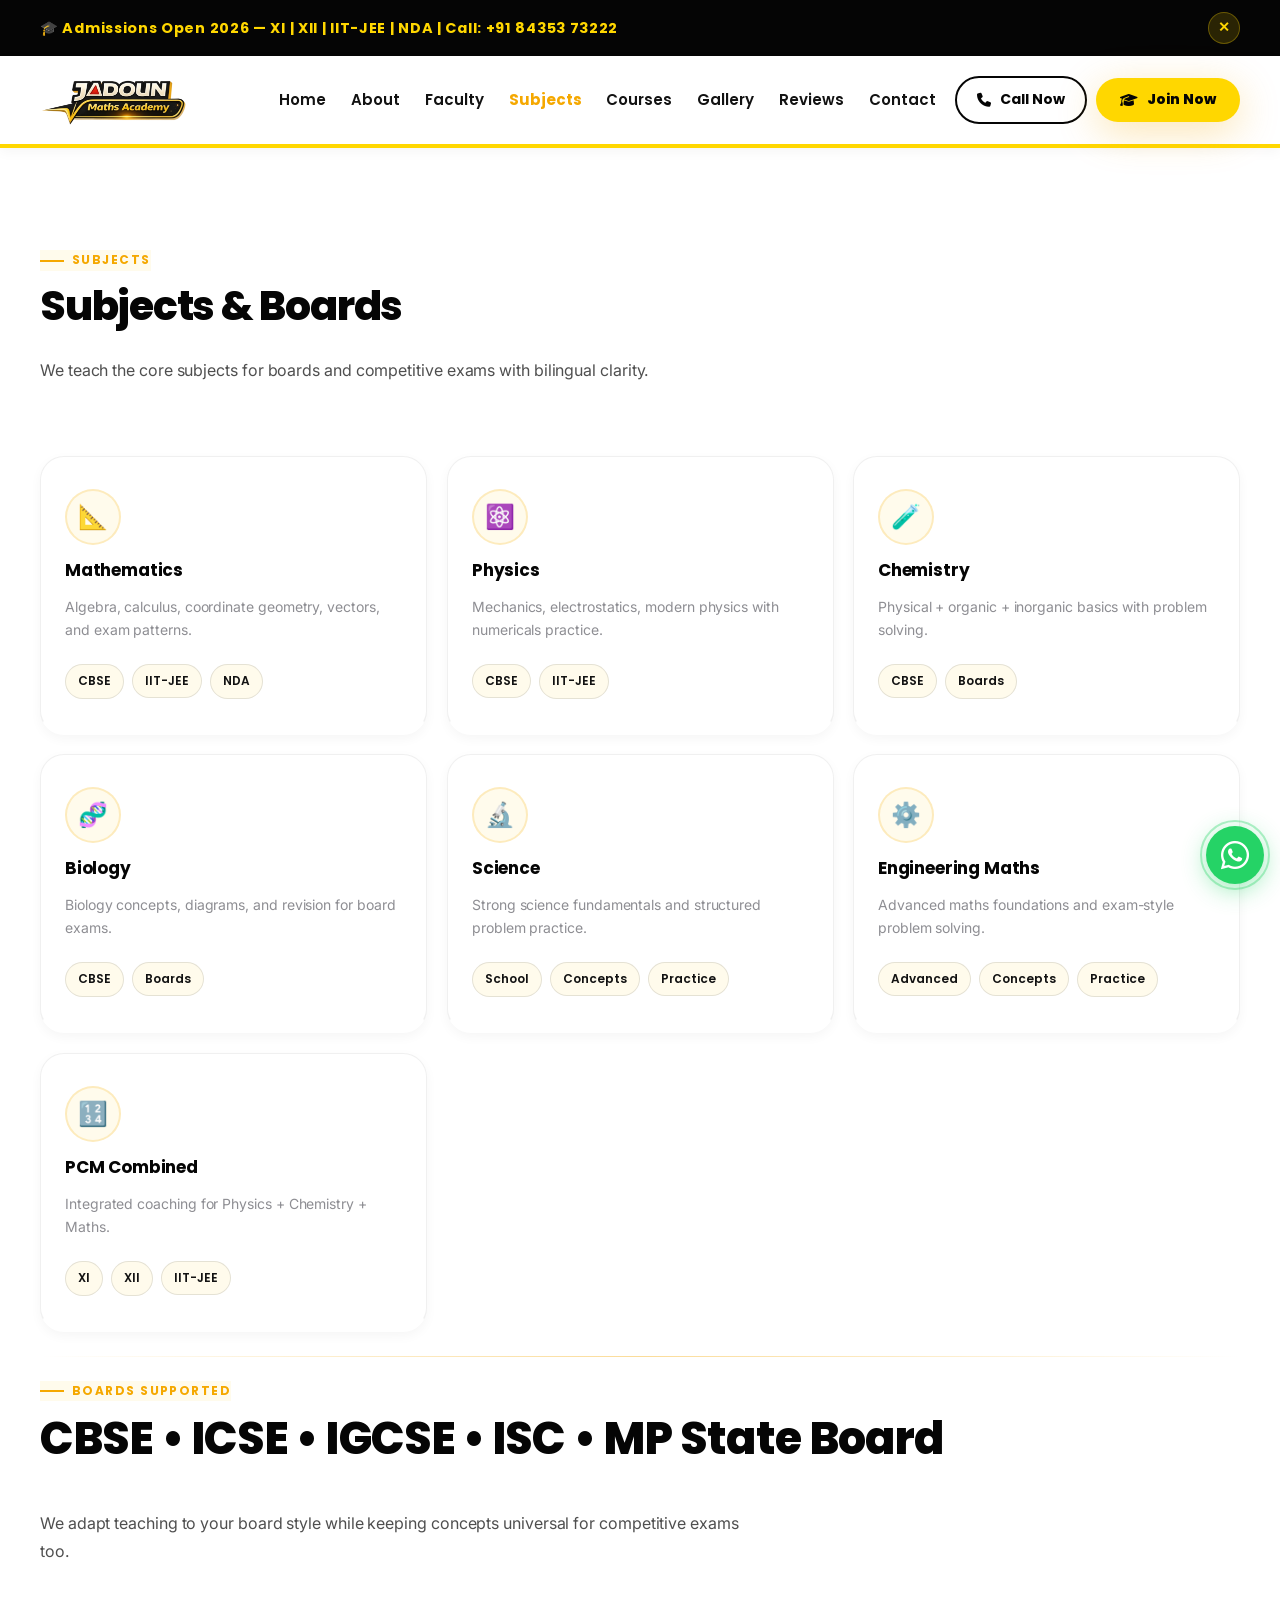
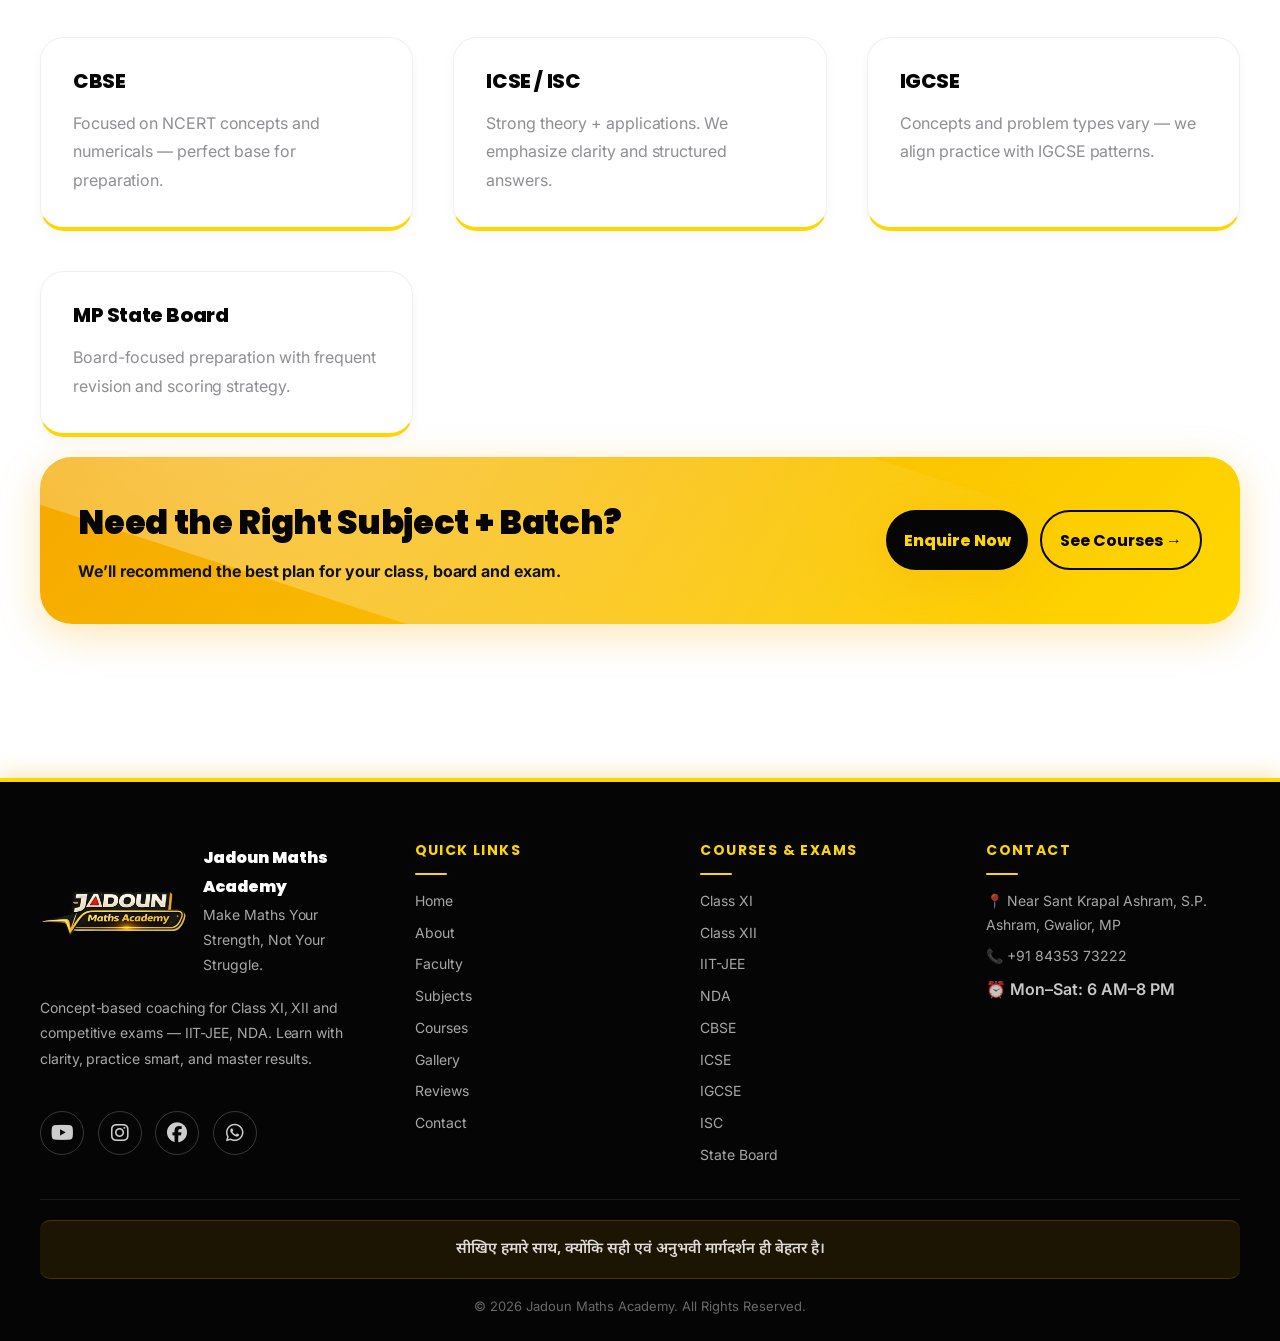
<file: subjects.html>
<!DOCTYPE html>
<html lang="en">

<head>
  <meta charset="UTF-8" />
  <meta name="viewport" content="width=device-width, initial-scale=1.0" />
  <meta name="description"
    content="Jadoun Maths Academy — Best Maths, Physics, Chemistry coaching in Gwalior for Class XI, XII, IIT-JEE, NDA. 25+ years experience. Call +91 84353 73222" />
  <meta name="keywords"
    content="maths coaching Gwalior, IIT JEE coaching Gwalior, NDA coaching Gwalior, physics tuition Gwalior, class 11 12 tuition, Jadoun Maths Academy, Ashok Jadoun, CBSE coaching Gwalior" />
  <meta property="og:title" content="Jadoun Maths Academy — Gwalior" />
  <meta property="og:description" content="Don't Memorize, Gain Mastery!" />
  <meta property="og:image" content="images/logo.png" />
  <link rel="icon" href="images/favicon.ico" />

  <link rel="preconnect" href="https://fonts.googleapis.com" />
  <link rel="preconnect" href="https://fonts.gstatic.com" crossorigin />
  <link
    href="https://fonts.googleapis.com/css2?family=Poppins:wght@400;600;700;800;900&family=Inter:wght@400;500;600&family=Noto+Sans+Devanagari:wght@400;600&display=swap"
    rel="stylesheet" />
  <link rel="stylesheet" href="https://cdnjs.cloudflare.com/ajax/libs/font-awesome/6.5.0/css/all.min.css" />

  <link rel="stylesheet" href="css/style.css" />
  <link rel="stylesheet" href="css/navbar.css" />
  <link rel="stylesheet" href="css/sections.css" />
  <link rel="stylesheet" href="css/cards.css" />
  <link rel="stylesheet" href="css/animations.css" />
  <link rel="stylesheet" href="css/footer.css" />
  <link rel="stylesheet" href="css/responsive.css" />

  <title>Jadoun Maths Academy — Subjects</title>
</head>

<body>
  <a class="skip-link" href="#main">Skip to content</a>

  <!-- Announcement Bar -->
  <div class="announce" data-announce>
    <div class="container announce__inner">
      <div class="announce__text">
        🎓 Admissions Open 2026 — XI | XII | IIT-JEE | NDA | Call: +91 84353 73222
      </div>
      <button class="announce__btn" type="button" aria-label="Close announcement" data-announce-close>✕</button>
    </div>
  </div>

  <!-- Navbar -->
  <header class="nav" data-navbar>
    <div class="container nav__inner">
      <a class="brand" href="index.html" aria-label="Jadoun Maths Academy Home">
        <img src="images/logo.png" alt="Jadoun Maths Academy logo" loading="lazy" />
        <span class="brand__fallback" aria-hidden="true"></span>
      </a>

      <nav class="nav__links" aria-label="Primary">
        <a href="index.html" data-navlink>Home</a>
        <a href="about.html" data-navlink>About</a>
        <a href="faculty.html" data-navlink>Faculty</a>
        <a href="subjects.html" data-navlink aria-current="page">Subjects</a>
        <a href="courses.html" data-navlink>Courses</a>
        <a href="gallery.html" data-navlink>Gallery</a>
        <a href="testimonials.html" data-navlink>Reviews</a>
        <a href="contact.html" data-navlink>Contact</a>
      </nav>

      <div class="nav__cta">
        <a class="btn btn--outline" href="tel:+918435373222" aria-label="Call now">
          <i class="fa-solid fa-phone"></i> Call Now
        </a>
        <a class="btn btn--gold" href="admissions.html">
          <i class="fa-solid fa-graduation-cap"></i> Join Now
        </a>
        <button class="nav__hamburger" type="button" aria-label="Open menu" data-menu-open>☰</button>
      </div>
    </div>
  </header>

  <!-- Mobile Menu Overlay -->
  <div class="menu" data-menu aria-hidden="true">
    <div class="menu__panel">
      <div class="menu__top">
        <div class="brand__fallback"></div>
        <button class="menu__close" type="button" aria-label="Close menu" data-menu-close>✕</button>
      </div>
      <div class="menu__links" aria-label="Mobile primary navigation">
        <a href="index.html" data-navlink>Home</a>
        <a href="about.html" data-navlink>About</a>
        <a href="faculty.html" data-navlink>Faculty</a>
        <a href="subjects.html" data-navlink aria-current="page">Subjects</a>
        <a href="courses.html" data-navlink>Courses</a>
        <a href="gallery.html" data-navlink>Gallery</a>
        <a href="testimonials.html" data-navlink>Reviews</a>
        <a href="contact.html" data-navlink>Contact</a>
      </div>
      <div class="menu__meta">
        <a href="tel:+918435373222"><i class="fa-solid fa-phone"></i> +91 84353 73222</a>
        
      </div>
    </div>
  </div>

  <main id="main">
    <section class="section">
      <div class="container">
        <div class="section__head">
          <div class="section__kicker">Subjects</div>
          <h1 class="section__title h1" style="font-size: clamp(2rem, 3.2vw, 3rem)">Subjects & Boards</h1>
          <p class="section__desc">We teach the core subjects for boards and competitive exams with bilingual clarity.
          </p>
        </div>

        <div class="grid feature-grid">
          <div class="card icon-card card--gold tilt" data-animate="fadeInUp">
            <div class="icon-card__icon">📐</div>
            <h3 class="icon-card__title">Mathematics</h3>
            <p class="icon-card__desc">Algebra, calculus, coordinate geometry, vectors, and exam patterns.</p>
            <div class="chips"><span class="chip">CBSE</span><span class="chip">IIT-JEE</span><span
                class="chip">NDA</span></div>
          </div>
          <div class="card icon-card card--gold tilt" data-animate="fadeInUp">
            <div class="icon-card__icon">⚛️</div>
            <h3 class="icon-card__title">Physics</h3>
            <p class="icon-card__desc">Mechanics, electrostatics, modern physics with numericals practice.</p>
            <div class="chips"><span class="chip">CBSE</span><span
                class="chip">IIT-JEE</span></div>
          </div>
          <div class="card icon-card card--gold tilt" data-animate="fadeInUp">
            <div class="icon-card__icon">🧪</div>
            <h3 class="icon-card__title">Chemistry</h3>
            <p class="icon-card__desc">Physical + organic + inorganic basics with problem solving.</p>
            <div class="chips"><span class="chip">CBSE</span><span
                class="chip">Boards</span></div>
          </div>
          <div class="card icon-card card--gold tilt" data-animate="fadeInUp">
            <div class="icon-card__icon">🧬</div>
            <h3 class="icon-card__title">Biology</h3>
            <p class="icon-card__desc">Biology concepts, diagrams, and revision for board exams.</p>
            <div class="chips"><span class="chip">CBSE</span><span
                class="chip">Boards</span></div>
          </div>
          <div class="card icon-card card--gold tilt" data-animate="fadeInUp">
            <div class="icon-card__icon">🔬</div>
            <h3 class="icon-card__title">Science</h3>
            <p class="icon-card__desc">Strong science fundamentals and structured problem practice.</p>
            <div class="chips"><span class="chip">School</span><span class="chip">Concepts</span><span
                class="chip">Practice</span></div>
          </div>
          <div class="card icon-card card--gold tilt" data-animate="fadeInUp">
            <div class="icon-card__icon">⚙️</div>
            <h3 class="icon-card__title">Engineering Maths</h3>
            <p class="icon-card__desc">Advanced maths foundations and exam-style problem solving.</p>
            <div class="chips"><span class="chip">Advanced</span><span class="chip">Concepts</span><span
                class="chip">Practice</span></div>
          </div>
          <div class="card icon-card card--gold tilt" data-animate="fadeInUp">
            <div class="icon-card__icon">🔢</div>
            <h3 class="icon-card__title">PCM Combined</h3>
            <p class="icon-card__desc">Integrated coaching for Physics + Chemistry + Maths.</p>
            <div class="chips"><span class="chip">XI</span><span class="chip">XII</span><span
                class="chip">IIT-JEE</span></div>
          </div>
        </div>

        <div class="divider"></div>

        <section class="section--tight" style="padding-top: 0">
          <div class="section__head">
            <div class="section__kicker">Boards Supported</div>
            <h2 class="section__title h2">CBSE • ICSE • IGCSE • ISC • MP State Board</h2>
            <p class="section__desc">
              We adapt teaching to your board style while keeping concepts universal for competitive exams too.
            </p>
          </div>

          <div class="split">
            <div class="card card--gold" data-animate="fadeInUp">
              <h3 class="h2" style="font-size: 1.25rem">CBSE</h3>
              <p class="muted" style="margin: 0.35rem 0 0">
                Focused on NCERT concepts and numericals — perfect base for preparation.
              </p>
            </div>
            <div class="card card--gold" data-animate="fadeInUp">
              <h3 class="h2" style="font-size: 1.25rem">ICSE / ISC</h3>
              <p class="muted" style="margin: 0.35rem 0 0">
                Strong theory + applications. We emphasize clarity and structured answers.
              </p>
            </div>
            <div class="card card--gold" data-animate="fadeInUp">
              <h3 class="h2" style="font-size: 1.25rem">IGCSE</h3>
              <p class="muted" style="margin: 0.35rem 0 0">
                Concepts and problem types vary — we align practice with IGCSE patterns.
              </p>
            </div>
            <div class="card card--gold" data-animate="fadeInUp">
              <h3 class="h2" style="font-size: 1.25rem">MP State Board</h3>
              <p class="muted" style="margin: 0.35rem 0 0">
                Board-focused preparation with frequent revision and scoring strategy.
              </p>
            </div>
          </div>

          <div class="cta-banner" data-animate="fadeInUp" style="margin-top: 1.25rem">
            <div class="cta-banner__inner">
              <div>
                <h3 class="cta-banner__title">Need the Right Subject + Batch?</h3>
                <p class="cta-banner__desc">We’ll recommend the best plan for your class, board and exam.</p>
              </div>
              <div class="cta-banner__actions">
                <a class="btn btn--gold" href="admissions.html">Enquire Now</a>
                <a class="btn btn--outline" href="courses.html">See Courses →</a>
              </div>
            </div>
          </div>
        </section>
      </div>
    </section>
  </main>

  <!-- Footer -->
  <footer class="footer">
    <div class="container footer__inner">
      <div class="footer__grid">
        <div class="footer__brand">
          <div class="footer__logo">
            <img src="images/logo.png" alt="Jadoun Maths Academy logo" loading="lazy" />
            <div>
              <p class="footer__title">Jadoun Maths Academy</p>
              <p class="footer__text muted" style="margin: 0">Make Maths Your Strength, Not Your Struggle.</p>
            </div>
          </div>
          <p class="footer__text">
            Concept-based coaching for Class XI, XII and competitive exams — IIT-JEE, NDA. Learn with clarity,
            practice
            smart, and master results.
          </p>
          <div class="social" aria-label="Social links">
            <a href="https://www.youtube.com/@jadounmathsacademy" target="_blank" rel="noreferrer" aria-label="YouTube">
              <i class="fa-brands fa-youtube"></i>
            </a>
            <a href="https://www.instagram.com/jadoun_maths_academy/" target="_blank" rel="noreferrer"
              aria-label="Instagram">
              <i class="fa-brands fa-instagram"></i>
            </a>
            <a href="https://www.facebook.com/p/Jadoun-Maths-Academy-100082972766977/" target="_blank" rel="noreferrer"
              aria-label="Facebook">
              <i class="fa-brands fa-facebook"></i>
            </a>
            <a href="https://wa.me/918435373222" target="_blank" rel="noreferrer" aria-label="WhatsApp">
              <i class="fa-brands fa-whatsapp"></i>
            </a>
          </div>
        </div>

        <div>
          <p class="footer__h">Quick Links</p>
          <div class="footer__links">
            <a href="index.html">Home</a>
            <a href="about.html">About</a>
            <a href="faculty.html">Faculty</a>
            <a href="subjects.html">Subjects</a>
            <a href="courses.html">Courses</a>
            <a href="gallery.html">Gallery</a>
            <a href="testimonials.html">Reviews</a>
            <a href="contact.html">Contact</a>
          </div>
        </div>

        <div>
          <p class="footer__h">Courses & Exams</p>
          <div class="footer__links">
            <a href="courses.html">Class XI</a>
            <a href="courses.html">Class XII</a>
            <a href="courses.html">IIT-JEE</a>
            <a href="courses.html">NDA</a>
            <a href="subjects.html">CBSE</a>
            <a href="subjects.html">ICSE</a>
            <a href="subjects.html">IGCSE</a>
            <a href="subjects.html">ISC</a>
            <a href="subjects.html">State Board</a>
          </div>
        </div>

        <div>
          <p class="footer__h">Contact</p>
          <div class="footer__links">
            <a href="contact.html">📍 Near Sant Krapal Ashram, S.P. Ashram, Gwalior, MP</a>
            <a href="tel:+918435373222">📞 +91 84353 73222</a>
            <span style="color: rgba(255, 255, 255, 0.78); font-weight: 600">⏰ Mon–Sat: 6 AM–8 PM</span>
          </div>
        </div>
      </div>

      <div class="footer__bottom">
        <strong class="hindi">सीखिए हमारे साथ, क्योंकि सही एवं अनुभवी मार्गदर्शन ही बेहतर है।</strong>
        <span>© 2026 Jadoun Maths Academy. All Rights Reserved.</span>
      </div>
    </div>
  </footer>

  <!-- Floating Buttons -->
  <div class="float-wa" aria-label="Floating actions">
    <div class="wa-tip" data-wa-tip>Chat with Us</div>
    <a data-whatsapp class="wa-btn" href="https://wa.me/918435373222" target="_blank" rel="noreferrer"
      aria-label="Chat on WhatsApp">
      <i class="fa-brands fa-whatsapp" style="font-size: 2rem"></i>
    </a>
  </div>

  <button data-scrolltop class="scrolltop" type="button" aria-label="Scroll to top">↑</button>

  <script src="js/main.js" defer></script>
  <script src="js/animations.js" defer></script>
</body>

</html>
</file>
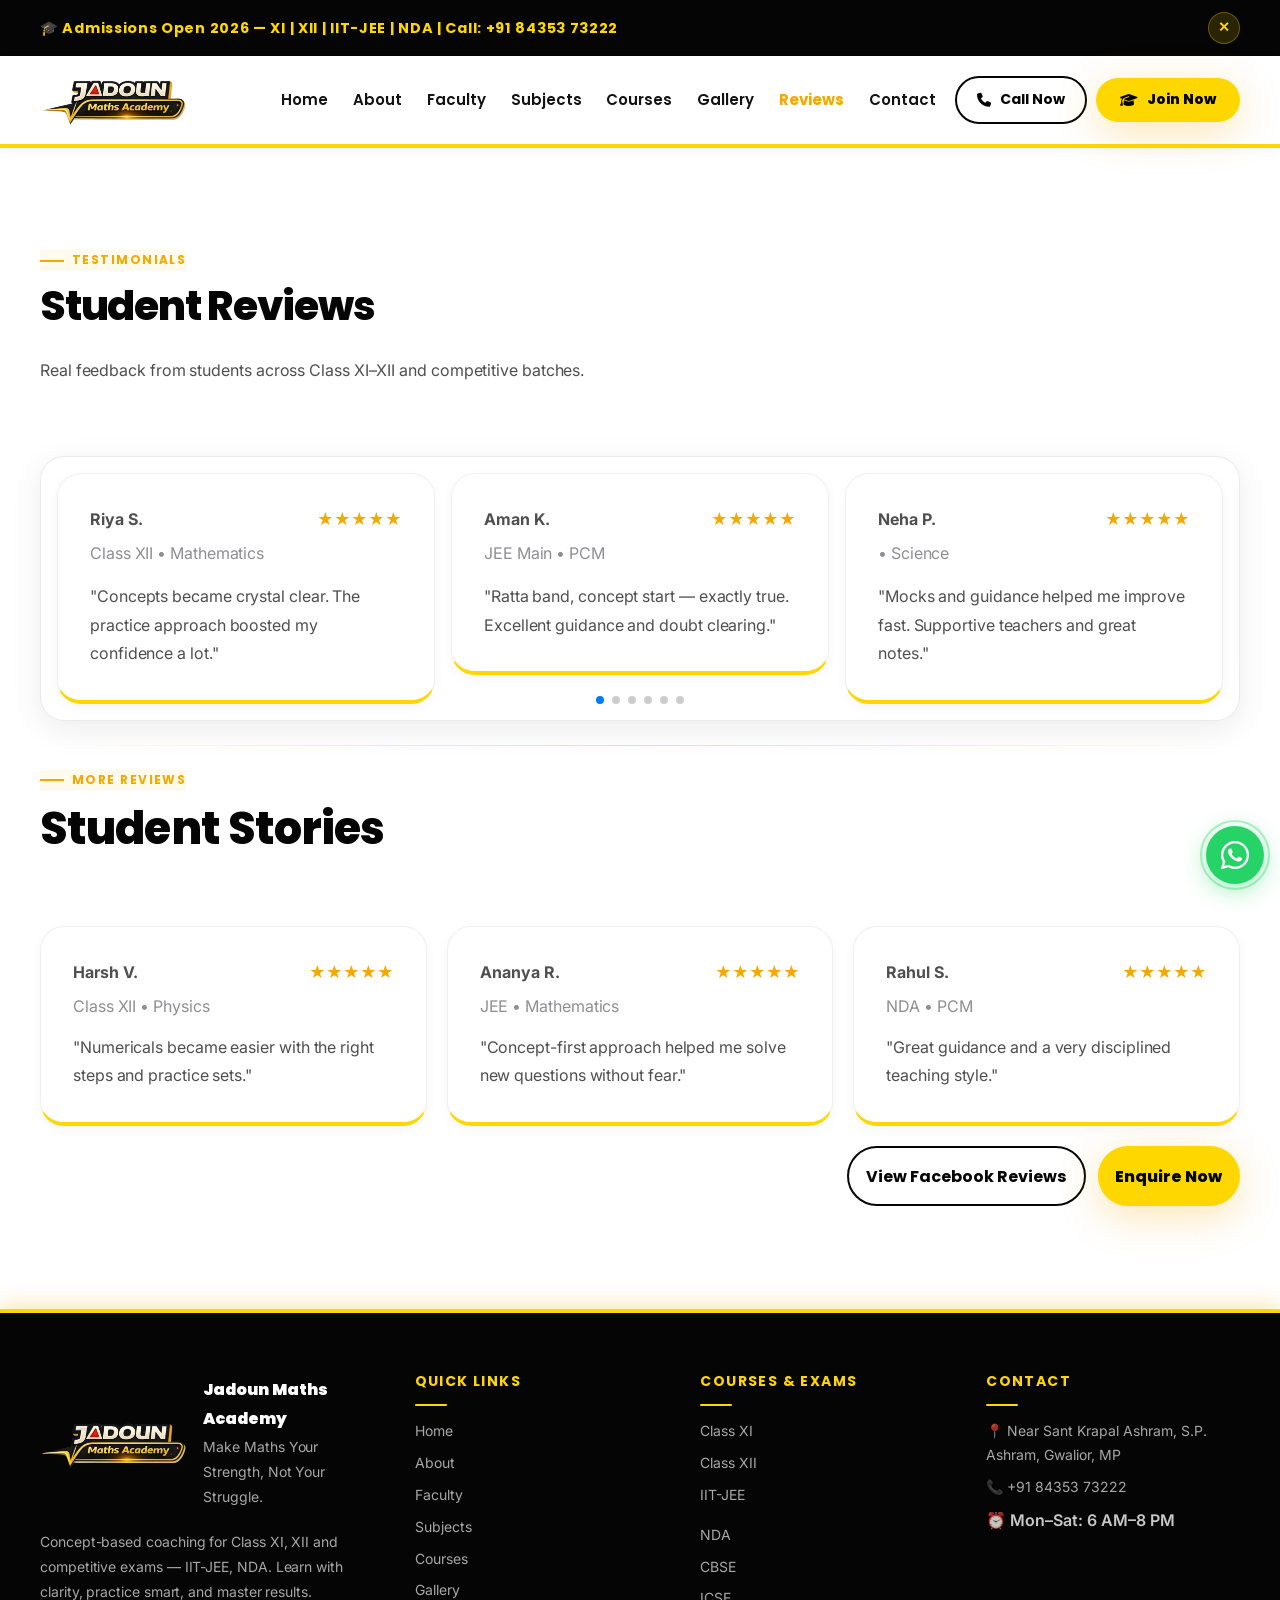
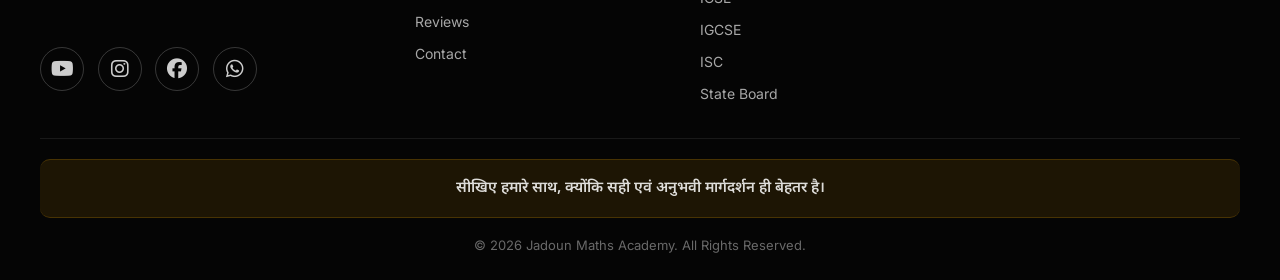
<file: testimonials.html>
<!DOCTYPE html>
<html lang="en">

<head>
  <meta charset="UTF-8" />
  <meta name="viewport" content="width=device-width, initial-scale=1.0" />
  <meta name="description"
    content="Jadoun Maths Academy — Best Maths, Physics, Chemistry coaching in Gwalior for Class XI, XII, IIT-JEE, NDA. 25+ years experience. Call +91 84353 73222" />
  <meta name="keywords"
    content="maths coaching Gwalior, IIT JEE coaching Gwalior coaching Gwalior, NDA coaching Gwalior, physics tuition Gwalior, class 11 12 tuition, Jadoun Maths Academy, Ashok Jadoun, CBSE coaching Gwalior" />
  <meta property="og:title" content="Jadoun Maths Academy — Gwalior" />
  <meta property="og:description" content="Don't Memorize, Gain Mastery!" />
  <meta property="og:image" content="images/logo.png" />
  <link rel="icon" href="images/favicon.ico" />

  <link rel="preconnect" href="https://fonts.googleapis.com" />
  <link rel="preconnect" href="https://fonts.gstatic.com" crossorigin />
  <link
    href="https://fonts.googleapis.com/css2?family=Poppins:wght@400;600;700;800;900&family=Inter:wght@400;500;600&family=Noto+Sans+Devanagari:wght@400;600&display=swap"
    rel="stylesheet" />
  <link rel="stylesheet" href="https://cdnjs.cloudflare.com/ajax/libs/font-awesome/6.5.0/css/all.min.css" />
  <link rel="stylesheet" href="https://cdn.jsdelivr.net/npm/swiper@11/swiper-bundle.min.css" />

  <link rel="stylesheet" href="css/style.css" />
  <link rel="stylesheet" href="css/navbar.css" />
  <link rel="stylesheet" href="css/sections.css" />
  <link rel="stylesheet" href="css/cards.css" />
  <link rel="stylesheet" href="css/animations.css" />
  <link rel="stylesheet" href="css/footer.css" />
  <link rel="stylesheet" href="css/responsive.css" />

  <title>Jadoun Maths Academy — Reviews</title>
</head>

<body>
  <a class="skip-link" href="#main">Skip to content</a>

  <!-- Announcement Bar -->
  <div class="announce" data-announce>
    <div class="container announce__inner">
      <div class="announce__text">
        🎓 Admissions Open 2026 — XI | XII | IIT-JEE | NDA | Call: +91 84353 73222
      </div>
      <button class="announce__btn" type="button" aria-label="Close announcement" data-announce-close>✕</button>
    </div>
  </div>

  <!-- Navbar -->
  <header class="nav" data-navbar>
    <div class="container nav__inner">
      <a class="brand" href="index.html" aria-label="Jadoun Maths Academy Home">
        <img src="images/logo.png" alt="Jadoun Maths Academy logo" loading="lazy" />
        <span class="brand__fallback" aria-hidden="true"></span>
      </a>

      <nav class="nav__links" aria-label="Primary">
        <a href="index.html" data-navlink>Home</a>
        <a href="about.html" data-navlink>About</a>
        <a href="faculty.html" data-navlink>Faculty</a>
        <a href="subjects.html" data-navlink>Subjects</a>
        <a href="courses.html" data-navlink>Courses</a>
        <a href="gallery.html" data-navlink>Gallery</a>
        <a href="testimonials.html" data-navlink aria-current="page">Reviews</a>
        <a href="contact.html" data-navlink>Contact</a>
      </nav>

      <div class="nav__cta">
        <a class="btn btn--outline" href="tel:+918435373222" aria-label="Call now">
          <i class="fa-solid fa-phone"></i> Call Now
        </a>
        <a class="btn btn--gold" href="admissions.html">
          <i class="fa-solid fa-graduation-cap"></i> Join Now
        </a>
        <button class="nav__hamburger" type="button" aria-label="Open menu" data-menu-open>☰</button>
      </div>
    </div>
  </header>

  <!-- Mobile Menu Overlay -->
  <div class="menu" data-menu aria-hidden="true">
    <div class="menu__panel">
      <div class="menu__top">
        <div class="brand__fallback"></div>
        <button class="menu__close" type="button" aria-label="Close menu" data-menu-close>✕</button>
      </div>
      <div class="menu__links" aria-label="Mobile primary navigation">
        <a href="index.html" data-navlink>Home</a>
        <a href="about.html" data-navlink>About</a>
        <a href="faculty.html" data-navlink>Faculty</a>
        <a href="subjects.html" data-navlink>Subjects</a>
        <a href="courses.html" data-navlink>Courses</a>
        <a href="gallery.html" data-navlink>Gallery</a>
        <a href="testimonials.html" data-navlink aria-current="page">Reviews</a>
        <a href="contact.html" data-navlink>Contact</a>
      </div>
      <div class="menu__meta">
        <a href="tel:+918435373222"><i class="fa-solid fa-phone"></i> +91 84353 73222</a>
        
      </div>
    </div>
  </div>

  <main id="main">
    <section class="section">
      <div class="container">
        <div class="section__head">
          <div class="section__kicker">Testimonials</div>
          <h1 class="section__title h1" style="font-size: clamp(2rem, 3.2vw, 3rem)">Student Reviews</h1>
          <p class="section__desc">Real feedback from students across Class XI–XII and competitive batches.</p>
        </div>

        <div class="swiper glass" style="padding: 1rem" data-animate="fadeInUp" aria-label="Testimonials carousel">
          <div class="swiper-wrapper">
            <div class="swiper-slide">
              <div class="card card--gold" style="height: 100%">
                <div style="display: flex; justify-content: space-between; gap: 0.75rem; align-items: center">
                  <strong>Riya S.</strong><span class="gold">★★★★★</span>
                </div>
                <p class="muted" style="margin: 0.4rem 0 0">Class XII • Mathematics</p>
                <p style="margin: 0.85rem 0 0; color: var(--text-body)">
                  "Concepts became crystal clear. The practice approach boosted my confidence a lot."
                </p>
              </div>
            </div>
            <div class="swiper-slide">
              <div class="card card--gold" style="height: 100%">
                <div style="display: flex; justify-content: space-between; gap: 0.75rem; align-items: center">
                  <strong>Aman K.</strong><span class="gold">★★★★★</span>
                </div>
                <p class="muted" style="margin: 0.4rem 0 0">JEE Main • PCM</p>
                <p style="margin: 0.85rem 0 0; color: var(--text-body)">
                  "Ratta band, concept start — exactly true. Excellent guidance and doubt clearing."
                </p>
              </div>
            </div>
            <div class="swiper-slide">
              <div class="card card--gold" style="height: 100%">
                <div style="display: flex; justify-content: space-between; gap: 0.75rem; align-items: center">
                  <strong>Neha P.</strong><span class="gold">★★★★★</span>
                </div>
                <p class="muted" style="margin: 0.4rem 0 0"> • Science</p>
                <p style="margin: 0.85rem 0 0; color: var(--text-body)">
                  "Mocks and guidance helped me improve fast. Supportive teachers and great notes."
                </p>
              </div>
            </div>
            <div class="swiper-slide">
              <div class="card card--gold" style="height: 100%">
                <div style="display: flex; justify-content: space-between; gap: 0.75rem; align-items: center">
                  <strong>Vikas R.</strong><span class="gold">★★★★★</span>
                </div>
                <p class="muted" style="margin: 0.4rem 0 0">NDA • Mathematics</p>
                <p style="margin: 0.85rem 0 0; color: var(--text-body)">
                  "Best coaching experience. Clear explanation and strong exam strategy."
                </p>
              </div>
            </div>
            <div class="swiper-slide">
              <div class="card card--gold" style="height: 100%">
                <div style="display: flex; justify-content: space-between; gap: 0.75rem; align-items: center">
                  <strong>Sachin M.</strong><span class="gold">★★★★★</span>
                </div>
                <p class="muted" style="margin: 0.4rem 0 0">Class XI • PCM</p>
                <p style="margin: 0.85rem 0 0; color: var(--text-body)">
                  "Teachers focus on fundamentals. My basics improved within weeks."
                </p>
              </div>
            </div>
            <div class="swiper-slide">
              <div class="card card--gold" style="height: 100%">
                <div style="display: flex; justify-content: space-between; gap: 0.75rem; align-items: center">
                  <strong>Priya J.</strong><span class="gold">★★★★★</span>
                </div>
                <p class="muted" style="margin: 0.4rem 0 0"> • Biology</p>
                <p style="margin: 0.85rem 0 0; color: var(--text-body)">
                  "Revision plan and tests helped me stay consistent. Highly recommended."
                </p>
              </div>
            </div>
          </div>
          <div class="swiper-pagination"></div>
        </div>

        <div class="divider"></div>

        <div class="section__head">
          <div class="section__kicker">More Reviews</div>
          <h2 class="section__title h2">Student Stories</h2>
        </div>

        <div class="grid feature-grid">
          <div class="card card--gold" data-animate="fadeInUp">
            <div style="display: flex; justify-content: space-between; gap: 0.75rem">
              <strong>Harsh V.</strong><span class="gold">★★★★★</span>
            </div>
            <p class="muted" style="margin: 0.35rem 0 0">Class XII • Physics</p>
            <p style="margin: 0.75rem 0 0; color: var(--text-body)">
              "Numericals became easier with the right steps and practice sets."
            </p>
          </div>
          <div class="card card--gold" data-animate="fadeInUp">
            <div style="display: flex; justify-content: space-between; gap: 0.75rem">
              <strong>Ananya R.</strong><span class="gold">★★★★★</span>
            </div>
            <p class="muted" style="margin: 0.35rem 0 0">JEE • Mathematics</p>
            <p style="margin: 0.75rem 0 0; color: var(--text-body)">
              "Concept-first approach helped me solve new questions without fear."
            </p>
          </div>
          <div class="card card--gold" data-animate="fadeInUp">
            <div style="display: flex; justify-content: space-between; gap: 0.75rem">
              <strong>Rahul S.</strong><span class="gold">★★★★★</span>
            </div>
            <p class="muted" style="margin: 0.35rem 0 0">NDA • PCM</p>
            <p style="margin: 0.75rem 0 0; color: var(--text-body)">
              "Great guidance and a very disciplined teaching style."
            </p>
          </div>
        </div>

        <div style="margin-top: 1.25rem; display: flex; justify-content: flex-end; gap: 0.75rem; flex-wrap: wrap">
          <a class="btn btn--outline" href="https://www.facebook.com/p/Jadoun-Maths-Academy-100082972766977/"
            target="_blank" rel="noreferrer">
            View Facebook Reviews
          </a>
          <a class="btn btn--gold" href="admissions.html">Enquire Now</a>
        </div>
      </div>
    </section>
  </main>

  <!-- Footer -->
  <footer class="footer">
    <div class="container footer__inner">
      <div class="footer__grid">
        <div class="footer__brand">
          <div class="footer__logo">
            <img src="images/logo.png" alt="Jadoun Maths Academy logo" loading="lazy" />
            <div>
              <p class="footer__title">Jadoun Maths Academy</p>
              <p class="footer__text muted" style="margin: 0">Make Maths Your Strength, Not Your Struggle.</p>
            </div>
          </div>
          <p class="footer__text">
            Concept-based coaching for Class XI, XII and competitive exams — IIT-JEE, NDA. Learn with clarity,
            practice
            smart, and master results.
          </p>
          <div class="social" aria-label="Social links">
            <a href="https://www.youtube.com/@jadounmathsacademy" target="_blank" rel="noreferrer" aria-label="YouTube">
              <i class="fa-brands fa-youtube"></i>
            </a>
            <a href="https://www.instagram.com/jadoun_maths_academy/" target="_blank" rel="noreferrer"
              aria-label="Instagram">
              <i class="fa-brands fa-instagram"></i>
            </a>
            <a href="https://www.facebook.com/p/Jadoun-Maths-Academy-100082972766977/" target="_blank" rel="noreferrer"
              aria-label="Facebook">
              <i class="fa-brands fa-facebook"></i>
            </a>
            <a href="https://wa.me/918435373222" target="_blank" rel="noreferrer" aria-label="WhatsApp">
              <i class="fa-brands fa-whatsapp"></i>
            </a>
          </div>
        </div>

        <div>
          <p class="footer__h">Quick Links</p>
          <div class="footer__links">
            <a href="index.html">Home</a>
            <a href="about.html">About</a>
            <a href="faculty.html">Faculty</a>
            <a href="subjects.html">Subjects</a>
            <a href="courses.html">Courses</a>
            <a href="gallery.html">Gallery</a>
            <a href="testimonials.html">Reviews</a>
            <a href="contact.html">Contact</a>
          </div>
        </div>

        <div>
          <p class="footer__h">Courses & Exams</p>
          <div class="footer__links">
            <a href="courses.html">Class XI</a>
            <a href="courses.html">Class XII</a>
            <a href="courses.html">IIT-JEE</a>
            <a href="courses.html"></a>
            <a href="courses.html">NDA</a>
            <a href="subjects.html">CBSE</a>
            <a href="subjects.html">ICSE</a>
            <a href="subjects.html">IGCSE</a>
            <a href="subjects.html">ISC</a>
            <a href="subjects.html">State Board</a>
          </div>
        </div>

        <div>
          <p class="footer__h">Contact</p>
          <div class="footer__links">
            <a href="contact.html">📍 Near Sant Krapal Ashram, S.P. Ashram, Gwalior, MP</a>
            <a href="tel:+918435373222">📞 +91 84353 73222</a>
            <span style="color: rgba(255, 255, 255, 0.78); font-weight: 600">⏰ Mon–Sat: 6 AM–8 PM</span>
          </div>
        </div>
      </div>

      <div class="footer__bottom">
        <strong class="hindi">सीखिए हमारे साथ, क्योंकि सही एवं अनुभवी मार्गदर्शन ही बेहतर है।</strong>
        <span>© 2026 Jadoun Maths Academy. All Rights Reserved.</span>
      </div>
    </div>
  </footer>

  <!-- Floating Buttons -->
  <div class="float-wa" aria-label="Floating actions">
    <div class="wa-tip" data-wa-tip>Chat with Us</div>
    <a data-whatsapp class="wa-btn" href="https://wa.me/918435373222" target="_blank" rel="noreferrer"
      aria-label="Chat on WhatsApp">
      <i class="fa-brands fa-whatsapp" style="font-size: 2rem"></i>
    </a>
  </div>

  <button data-scrolltop class="scrolltop" type="button" aria-label="Scroll to top">↑</button>

  <script src="https://cdn.jsdelivr.net/npm/swiper@11/swiper-bundle.min.js" defer></script>
  <script src="js/main.js" defer></script>
  <script src="js/animations.js" defer></script>
  <script src="js/carousel.js" defer></script>
</body>

</html>
</file>
<file: css/style.css>
/* Jadoun Maths Academy — Global styles, reset, variables */
/* ═══ NEW DESIGN SYSTEM: Clean White & Yellow Modern ═══ */
:root {
  /* Core Colors — Refined Premium Palette */
  --white: #FFFFFF;
  --off-white: #F8F9FA;
  --cream: #FFFDF4;
  --black: #050505;
  --charcoal: #121212;
  --dark-gray: #333333;
  --text-body: #4F4F4F;
  --text-muted: #8E8E93;

  /* Brand Accent Colors — Vibrant Yellow & Gold */
  --yellow: #FFD700;
  --yellow-deep: #F5A800;
  --yellow-light: #FFF4B0;
  --yellow-pale: #FFFBEC;
  --black-accent: #0F0F0F;
  --red-accent: #E53935;
  
  /* Gradients */
  --gradient-gold: linear-gradient(135deg, #F5A800 0%, #FFD700 100%);
  --gradient-dark: linear-gradient(135deg, #1A1A1A 0%, #050505 100%);
  --gradient-soft: linear-gradient(180deg, #FFFFFF 0%, #F8F9FA 100%);
  --gradient-glass: linear-gradient(135deg, rgba(255, 255, 255, 0.9) 0%, rgba(255, 255, 255, 0.7) 100%);

  /* UI Effects — Premium Elevation */
  --shadow-sm: 0 4px 12px rgba(0, 0, 0, 0.04);
  --shadow-md: 0 8px 32px rgba(0, 0, 0, 0.08);
  --shadow-lg: 0 16px 48px rgba(0, 0, 0, 0.12);
  --shadow-yellow: 0 10px 40px rgba(245, 168, 0, 0.3);
  --shadow-yellow-hover: 0 14px 50px rgba(245, 168, 0, 0.5);
  --shadow-glass: 0 8px 32px 0 rgba(31, 38, 135, 0.07);

  /* Borders & Radius */
  --radius-sm: 10px;
  --radius-md: 16px;
  --radius-lg: 24px;
  --radius-xl: 32px;
  --radius-pill: 500px;
  --border-glass: 1px solid rgba(255, 255, 255, 0.18);
  --border-light: 1px solid rgba(0, 0, 0, 0.06);

  /* Typography */
  --font-heading: 'Poppins', sans-serif;
  --font-body: 'Inter', sans-serif;
  --font-hindi: 'Noto Sans Devanagari', sans-serif;

  /* Spacing */
  --section-py: clamp(4rem, 8vw, 7.5rem);
  --section-py-sm: clamp(3rem, 5vw, 4.5rem);

  /* Transitions — High Quality Easing */
  --transition: all 0.4s cubic-bezier(0.16, 1, 0.3, 1);
  --transition-slow: all 0.7s cubic-bezier(0.16, 1, 0.3, 1);

  /* Effects */
  --glass-bg: rgba(255, 255, 255, 0.7);
  --glass-blur: blur(12px);
}

*,
*::before,
*::after {
  box-sizing: border-box;
}

html {
  scroll-behavior: smooth;
  overflow-x: hidden;
}

body {
  margin: 0;
  font-family: var(--font-body);
  font-size: 16px;
  line-height: 1.7;
  color: var(--text-body);
  background: var(--white);
  overflow-x: hidden;
  width: 100%;
  position: relative;
}

img {
  max-width: 100%;
  height: auto;
  display: block;
}

a {
  color: inherit;
  text-decoration: none;
}

button,
input,
select,
textarea {
  font: inherit;
}

/* ═══ Typography ═══ */
.h1,
h1 {
  font-family: var(--font-heading);
  font-weight: 800;
  font-size: clamp(2.4rem, 6vw, 4.2rem);
  line-height: 1.1;
  color: var(--black);
  margin: 0;
  letter-spacing: -0.03em;
}

.h2,
h2 {
  font-family: var(--font-heading);
  font-weight: 800;
  font-size: clamp(2rem, 4vw, 3rem);
  color: var(--black);
  margin: 0 0 1rem;
  line-height: 1.15;
  letter-spacing: -0.02em;
}

h3 {
  font-family: var(--font-heading);
  font-weight: 700;
  font-size: clamp(1.25rem, 2.2vw, 1.75rem);
  color: var(--black);
  margin: 0;
  letter-spacing: -0.01em;
}

h4,
h5,
h6 {
  font-family: var(--font-heading);
  font-weight: 600;
  color: var(--black);
  margin: 0;
}

p {
  font-family: var(--font-body);
  font-weight: 400;
  color: var(--text-body);
  line-height: 1.8;
  letter-spacing: -0.005em;
}

/* ═══ Utility Classes ═══ */
.container {
  width: min(1200px, calc(100% - 2rem));
  margin-inline: auto;
}

.section {
  padding: var(--section-py) 0;
}

.section--tight {
  padding: clamp(2.25rem, 4vw, 4rem) 0;
}

.bg-cream {
  background: var(--cream);
  color: var(--black);
}

.bg-dark {
  background: var(--black);
  color: var(--white);
}

.bg-off-white {
  background: var(--off-white);
}

.muted {
  color: var(--text-muted);
}

.gold {
  color: var(--yellow-deep);
}

.text-yellow {
  color: var(--yellow-deep);
}

.text-gradient {
  background: linear-gradient(135deg, #F5A800, #FFD700);
  -webkit-background-clip: text;
  -webkit-text-fill-color: transparent;
  background-clip: text;
}

.hindi-text {
  font-family: var(--font-hindi);
  font-weight: 600;
  color: var(--charcoal);
}

.badge {
  display: inline-flex;
  align-items: center;
  gap: 0.5rem;
  padding: 6px 18px;
  border-radius: var(--radius-pill);
  background: var(--yellow-pale);
  border: 2px solid var(--yellow);
  color: var(--yellow-deep);
  font-family: var(--font-heading);
  font-weight: 700;
  font-size: 13px;
  text-transform: uppercase;
  letter-spacing: 0.08em;
}

.lead {
  font-size: clamp(1rem, 1.3vw, 1.15rem);
  color: var(--text-body);
}

.hindi {
  font-family: var(--font-hindi);
}

.glass {
  background: var(--white);
  border: 1px solid rgba(0, 0, 0, 0.08);
  box-shadow: var(--shadow-md);
  border-radius: var(--radius-lg);
}

/* ═══ Buttons ═══ */
.btn {
  display: inline-flex;
  align-items: center;
  justify-content: center;
  gap: 0.55rem;
  padding: 0.9rem 1.1rem;
  border-radius: var(--radius-pill);
  border: 1px solid transparent;
  cursor: pointer;
  transition: var(--transition);
  min-height: 44px;
  white-space: nowrap;
  user-select: none;
  font-family: var(--font-heading);
  font-weight: 700;
}

.btn--gold {
  background: var(--yellow);
  color: var(--black);
  box-shadow: var(--shadow-yellow);
  font-weight: 800;
  border: none;
}

.btn--gold:hover {
  background: var(--yellow-deep);
  transform: translateY(-2px);
  box-shadow: var(--shadow-yellow-hover);
}

.btn--outline {
  background: transparent;
  border: 2.5px solid var(--black);
  color: var(--black);
  font-weight: 700;
}

.btn--outline:hover {
  background: var(--black);
  color: var(--white);
  transform: translateY(-2px);
}

/* Dark section variants */
.bg-dark .btn--outline {
  border-color: rgba(255, 255, 255, 0.28);
  color: var(--white);
}

.bg-dark .btn--outline:hover {
  border-color: var(--yellow);
  background: var(--yellow);
  color: var(--black);
}

/* ═══ Grid ═══ */
.grid {
  display: grid;
  gap: 1.25rem;
}

/* ═══ Accessibility ═══ */
.sr-only {
  position: absolute;
  width: 1px;
  height: 1px;
  padding: 0;
  margin: -1px;
  overflow: hidden;
  clip: rect(0, 0, 0, 0);
  white-space: nowrap;
  border: 0;
}

.divider {
  height: 1px;
  background: linear-gradient(90deg, transparent, rgba(245, 168, 0, 0.4), transparent);
  margin: 1.5rem 0;
}

.skip-link {
  position: absolute;
  left: -999px;
  top: 0.75rem;
  background: var(--yellow);
  color: var(--black);
  padding: 0.65rem 0.9rem;
  border-radius: 10px;
  z-index: 9999;
  font-weight: 800;
}

.skip-link:focus {
  left: 0.75rem;
  outline: 2px solid var(--yellow-deep);
  outline-offset: 2px;
}

/* ═══ Floating WhatsApp Button ═══ */
.float-wa {
  position: fixed;
  right: 1rem;
  bottom: 1rem;
  z-index: 3000;
  display: grid;
  gap: 0.75rem;
  justify-items: end;
}

.wa-tip {
  opacity: 0;
  transform: translateY(6px);
  transition: var(--transition);
  pointer-events: none;
  padding: 0.5rem 0.85rem;
  border-radius: var(--radius-pill);
  background: var(--white);
  border: 1px solid rgba(0, 0, 0, 0.1);
  color: var(--charcoal);
  font-weight: 700;
  font-family: var(--font-heading);
  font-size: 13px;
  box-shadow: var(--shadow-md);
}

.wa-tip.is-show {
  opacity: 1;
  transform: none;
}

.wa-btn {
  width: 58px;
  height: 58px;
  border-radius: 50%;
  display: grid;
  place-items: center;
  background: #25D366;
  color: var(--white);
  box-shadow: 0 6px 24px rgba(37, 211, 102, 0.45);
  border: none;
  position: relative;
  font-size: 1.55rem;
}

.wa-btn::before {
  content: '';
  position: absolute;
  inset: 0;
  border-radius: 50%;
  animation: wpPulse 2s ease-out infinite;
}

.wa-btn::after {
  content: '';
  position: absolute;
  inset: -6px;
  border-radius: 50%;
  border: 2px solid rgba(37, 211, 102, 0.35);
  animation: waPulse 1.6s ease-out infinite;
}

@keyframes wpPulse {
  0% {
    box-shadow: 0 0 0 0 rgba(37, 211, 102, 0.6);
  }

  70% {
    box-shadow: 0 0 0 16px rgba(37, 211, 102, 0);
  }

  100% {
    box-shadow: 0 0 0 0 rgba(37, 211, 102, 0);
  }
}

@keyframes waPulse {
  0% {
    transform: scale(0.85);
    opacity: 0.9;
  }

  100% {
    transform: scale(1.25);
    opacity: 0;
  }
}

/* ═══ Scroll To Top ═══ */
.scrolltop {
  position: fixed;
  left: 1rem;
  bottom: 1rem;
  width: 48px;
  height: 48px;
  border-radius: 50%;
  border: none;
  background: var(--yellow);
  color: var(--black);
  display: grid;
  place-items: center;
  z-index: 3000;
  box-shadow: var(--shadow-yellow);
  cursor: pointer;
  opacity: 0;
  transform: translateY(10px);
  pointer-events: none;
  transition: var(--transition);
  font-size: 1.1rem;
  font-weight: 900;
}

.scrolltop:hover {
  background: var(--yellow-deep);
  transform: translateY(-2px);
  box-shadow: var(--shadow-yellow-hover);
}

.scrolltop.is-show {
  opacity: 1;
  transform: none;
  pointer-events: auto;
}
</file>
<file: css/navbar.css>
/* ═══ Announcement Bar ═══ */
.announce {
  background: var(--black);
  color: var(--yellow);
  font-family: var(--font-heading);
  font-weight: 700;
  letter-spacing: 0.05em;
  font-size: 14px;
}

.announce__inner {
  display: flex;
  align-items: center;
  justify-content: space-between;
  gap: 0.75rem;
  padding: 12px 0;
}

.announce__text {
  font-size: 0.9rem;
}

.announce__btn {
  background: rgba(255, 215, 0, 0.15);
  border: 1px solid rgba(255, 215, 0, 0.3);
  border-radius: 50%;
  width: 32px;
  height: 32px;
  cursor: pointer;
  display: grid;
  place-items: center;
  transition: var(--transition);
  color: var(--yellow);
  font-size: 14px;
}

.announce__btn:hover {
  background: rgba(255, 215, 0, 0.25);
  transform: scale(1.05);
}

/* ═══ Navbar ═══ */
/* ═══ Header Group ═══ */
.site-header {
  position: fixed;
  top: 0;
  left: 0;
  width: 100%;
  z-index: 9999;
  transition: all 0.3s ease;
  background: transparent;
}

/* .site-header.is-scrolled .announce {
  display: none; // Preserve visibility throughout for now
} */

.announce {
  background: var(--black) !important;
  color: var(--yellow) !important;
  z-index: 10001;
}

.nav {
  background: rgba(255, 255, 255, 0.98);
  border-bottom: 4px solid var(--yellow);
  box-shadow: var(--shadow-sm);
  backdrop-filter: blur(12px);
  padding: 18px 0;
  transition: all 0.3s ease;
}

.site-header.is-scrolled .nav {
  background: rgba(10, 10, 10, 0.98);
  border-bottom-color: var(--yellow-deep);
  padding: 12px 0;
}

.site-header.is-scrolled .nav .nav__links a {
  color: rgba(255, 255, 255, 0.85);
}

.site-header.is-scrolled .nav .nav__links a:hover {
  color: var(--white);
}

.site-header.is-scrolled .nav .nav__links a[aria-current="page"] {
  color: var(--yellow);
}

.site-header.is-scrolled .nav .brand__fallback span:first-child {
  color: white !important;
}

.site-header.is-scrolled .nav .nav__hamburger {
  color: var(--white);
  background: rgba(255, 255, 255, 0.08);
  border-color: rgba(255, 255, 255, 0.15);
}

.site-header.is-scrolled .nav .btn--outline {
  border-color: rgba(255, 255, 255, 0.28);
  color: var(--white);
}

.nav__inner {
  display: grid;
  grid-template-columns: 1fr auto 1fr;
  align-items: center;
  gap: 1rem;
  padding: 0;
}

.brand {
  display: flex;
  align-items: center;
  gap: 0.65rem;
  min-width: 220px;
}

.brand img {
  height: 52px;
  width: auto;
  object-fit: contain;
}

.brand__fallback {
  font-family: var(--font-heading);
  font-weight: 900;
  letter-spacing: 0.4px;
}

.nav__links {
  display: flex;
  gap: 1.15rem;
  justify-content: center;
  align-items: center;
}

.nav__links a {
  font-family: var(--font-heading);
  font-weight: 600;
  font-size: 15px;
  color: var(--charcoal);
  padding: 0.5rem 0.2rem;
  position: relative;
  transition: var(--transition);
}

.site-header.is-scrolled .nav .nav__links a {
  color: rgba(255, 255, 255, 0.9);
}

.nav__links a:hover {
  color: var(--yellow-deep);
}

.site-header.is-scrolled .nav .nav__links a:hover {
  color: var(--yellow);
}

.nav__links a:hover::after {
  width: 100%;
}

.nav__links a[aria-current="page"] {
  color: var(--yellow-deep);
  font-weight: 700;
}

.nav__links a[aria-current="page"]::after {
  width: 100%;
  background: var(--yellow-deep);
}

.nav__cta {
  display: flex;
  gap: 0.6rem;
  justify-content: flex-end;
  align-items: center;
}

.nav__cta .btn--gold {
  padding: 10px 24px;
  font-size: 14px;
}

.nav__cta .btn--outline {
  padding: 10px 20px;
  font-size: 14px;
}

.nav__hamburger {
  display: none;
  width: 44px;
  height: 44px;
  border-radius: var(--radius-sm);
  background: rgba(0, 0, 0, 0.04);
  border: 1px solid rgba(0, 0, 0, 0.1);
  color: var(--black);
  cursor: pointer;
  transition: var(--transition);
  font-size: 1.2rem;
}

.nav__hamburger:hover {
  background: var(--yellow-pale);
  border-color: var(--yellow);
}

/* ═══ Mobile Menu Overlay ═══ */
.menu {
  position: fixed;
  inset: 0;
  z-index: 2000;
  background: rgba(255, 255, 255, 0.98);
  backdrop-filter: blur(16px);
  transform: translateY(-100%);
  transition: transform 0.35s ease;
  display: grid;
}

.menu.is-open {
  transform: translateY(0);
}

.menu__panel {
  width: min(520px, 100%);
  margin: 0 auto;
  padding: 24px;
}

.menu__top {
  display: flex;
  justify-content: space-between;
  align-items: center;
  gap: 1rem;
  padding: 0.5rem 0 1rem;
}

.menu__close {
  width: 44px;
  height: 44px;
  border-radius: var(--radius-sm);
  background: rgba(0, 0, 0, 0.05);
  border: 1px solid rgba(0, 0, 0, 0.1);
  color: var(--black);
  cursor: pointer;
  font-size: 1.1rem;
  transition: var(--transition);
}

.menu__close:hover {
  background: var(--yellow-pale);
  border-color: var(--yellow);
}

.menu__links {
  display: grid;
  gap: 0.45rem;
  margin-top: 0.5rem;
}

.menu__links a {
  padding: 14px 16px;
  border-radius: var(--radius-md);
  background: var(--off-white);
  border: 1px solid rgba(0, 0, 0, 0.06);
  font-family: var(--font-heading);
  font-weight: 600;
  font-size: 16px;
  color: var(--charcoal);
  transition: var(--transition);
}

.menu__links a:hover {
  background: var(--yellow-pale);
  border-color: var(--yellow);
}

.menu__links a[aria-current="page"] {
  border-left: 4px solid var(--yellow);
  background: var(--yellow-pale);
  color: var(--yellow-deep);
  font-weight: 700;
}

.menu__meta {
  margin-top: 1rem;
  display: grid;
  gap: 0.65rem;
  padding: 1rem;
  border-radius: var(--radius-lg);
  background: var(--off-white);
  border: 1px solid rgba(0, 0, 0, 0.06);
}

.menu__meta a {
  display: inline-flex;
  align-items: center;
  gap: 0.6rem;
  font-weight: 700;
  color: var(--charcoal);
}
</file>
<file: css/sections.css>
/* ═══ Section Layouts — Clean White & Yellow ═══ */
.section__head {
  display: grid;
  gap: 0.75rem;
  margin-bottom: 3.5rem;
}

.section__kicker {
  display: inline-flex;
  align-items: center;
  gap: 0.5rem;
  font-family: var(--font-heading);
  font-weight: 700;
  color: var(--yellow-deep);
  letter-spacing: 0.12em;
  text-transform: uppercase;
  font-size: 12px;
  background: var(--yellow-pale);
  padding: 0;
  width: fit-content;
}

.section__kicker::before {
  content: '';
  width: 24px;
  height: 2px;
  background: var(--yellow-deep);
}

.bg-dark .section__kicker {
  background: rgba(245, 168, 0, 0.12);
  border-color: rgba(245, 168, 0, 0.4);
  color: var(--yellow);
}

.section__title {
  font-size: clamp(1.8rem, 3.5vw, 2.8rem);
  color: var(--black);
}

.bg-dark .section__title {
  color: var(--white);
}

.section__desc {
  max-width: 70ch;
  color: var(--text-body);
  font-size: 16px;
  line-height: 1.75;
}

.bg-cream .section__desc {
  color: rgba(10, 10, 10, 0.74);
}

.bg-dark .section__desc {
  color: rgba(255, 255, 255, 0.8);
}

/* ═══ Split Layout ═══ */
.split {
  display: grid;
  grid-template-columns: repeat(auto-fit, minmax(300px, 1fr));
  gap: 2.5rem;
  align-items: stretch;
}

/* ═══ Problem vs Solution — Cream BG ═══ */
.bg-cream .card--red {
  background: var(--white);
  border: 1px solid rgba(229, 57, 53, 0.15);
  border-top: 6px solid var(--red-accent);
  border-radius: var(--radius-lg);
  box-shadow: 0 10px 40px rgba(229, 57, 53, 0.05);
  transition: var(--transition);
}

.bg-cream .card--red:hover {
  transform: translateY(-5px);
  box-shadow: 0 20px 60px rgba(229, 57, 53, 0.1);
}

.bg-cream .card--gold {
  background: var(--white);
  border: 1px solid rgba(245, 168, 0, 0.15);
  border-top: 6px solid var(--yellow-deep);
  border-radius: var(--radius-lg);
  box-shadow: 0 10px 40px rgba(245, 168, 0, 0.05);
  transition: var(--transition);
}

.bg-cream .card--gold:hover {
  transform: translateY(-5px);
  box-shadow: 0 20px 60px rgba(245, 168, 0, 0.1);
}

/* ═══ Pulsing Admission Banner ═══ */
.pulsing-banner {
  display: grid;
  place-items: center;
  margin-top: 1.5rem;
  padding: 14px 40px;
  border-radius: var(--radius-pill);
  background: var(--black);
  color: var(--yellow);
  border: 2px solid var(--yellow);
  box-shadow: var(--shadow-yellow);
  animation: admissionPulse 2.2s ease-in-out infinite;
  font-family: var(--font-heading);
  font-weight: 800;
  text-align: center;
  text-transform: uppercase;
  letter-spacing: 0.05em;
}

@keyframes admissionPulse {
  0%, 100% { box-shadow: 0 0 10px rgba(245, 168, 0, 0.2); }
  50% { box-shadow: 0 0 30px rgba(245, 168, 0, 0.5); }
}

/* ═══ Board Marquee ═══ */
.board-marquee {
  margin-top: 1.5rem;
  border-radius: var(--radius-lg);
  overflow: hidden;
  border: 1px solid rgba(0, 0, 0, 0.08);
  background: var(--off-white);
}

.board-marquee__track {
  display: flex;
  gap: 0.75rem;
  width: max-content;
  padding: 0.85rem 0.9rem;
  animation: marquee 18s linear infinite;
}

.board-pill {
  padding: 0.55rem 0.85rem;
  border-radius: var(--radius-pill);
  background: var(--white);
  border: 2px solid var(--black);
  font-family: var(--font-heading);
  font-weight: 700;
  font-size: 13px;
  white-space: nowrap;
  color: var(--charcoal);
}

/* ═══ YouTube Grid ═══ */
.yt-grid {
  display: grid;
  grid-template-columns: repeat(3, 1fr);
  gap: 1rem;
}

.ratio-16x9 {
  position: relative;
  width: 100%;
  padding-top: 56.25%;
  border-radius: var(--radius-lg);
  overflow: hidden;
  border: 2px solid rgba(0, 0, 0, 0.08);
  background: var(--off-white);
  box-shadow: var(--shadow-sm);
}

.ratio-16x9 iframe {
  position: absolute;
  inset: 0;
  width: 100%;
  height: 100%;
  border: 0;
}

/* ═══ CTA Banner ═══ */
.cta-banner {
  background: linear-gradient(135deg, var(--yellow-deep) 0%, var(--yellow) 100%);
  color: var(--black);
  border-radius: var(--radius-xl);
  padding: clamp(1.5rem, 3vw, 2.5rem);
  box-shadow: var(--shadow-yellow);
  overflow: hidden;
  position: relative;
}

.cta-banner::after {
  content: '';
  position: absolute;
  inset: -40%;
  background: radial-gradient(circle at 30% 30%, rgba(255, 255, 255, 0.35), transparent 55%);
  transform: rotate(18deg);
  pointer-events: none;
}

.cta-banner__inner {
  position: relative;
  z-index: 1;
  display: grid;
  grid-template-columns: 1.15fr 0.85fr;
  gap: 1.25rem;
  align-items: center;
}

.cta-banner__title {
  font-family: var(--font-heading);
  font-weight: 900;
  margin: 0;
  font-size: clamp(1.4rem, 2.6vw, 2.2rem);
  color: var(--black);
}

.cta-banner__desc {
  margin: 0.35rem 0 0;
  font-weight: 700;
  color: var(--charcoal);
}

.cta-banner__actions {
  display: flex;
  flex-wrap: wrap;
  justify-content: flex-end;
  gap: 0.75rem;
}

.cta-banner .btn--outline {
  border-color: var(--black);
  color: var(--black);
}

.cta-banner .btn--outline:hover {
  background: var(--black);
  color: var(--yellow);
}

.cta-banner .btn--gold {
  background: var(--black);
  color: var(--yellow);
}

.cta-banner .btn--gold:hover {
  box-shadow: 0 8px 24px rgba(0, 0, 0, 0.3);
}
/* ═══ Faculty Cards ═══ */
.faculty-card {
  padding: 0 !important;
  overflow: hidden;
}

.faculty-card__inner {
  display: grid;
  grid-template-columns: 320px 1fr;
  align-items: center;
}

.faculty-card__img {
  width: 100%;
  height: 100%;
  min-height: 340px;
  position: relative;
  overflow: hidden;
}

.faculty-card__img img {
  width: 100%;
  height: 100%;
  object-fit: cover;
  object-position: top center;
  display: block;
}

.faculty-card__content {
  padding: 2.5rem;
}

.faculty-card__quote {
  margin: 1.25rem 0 0;
  color: var(--text-body);
  font-weight: 600;
  font-style: italic;
  font-size: 1.1rem;
  line-height: 1.6;
  border-left: 4px solid var(--yellow-deep);
  padding-left: 1.25rem;
}

@media (max-width: 900px) {
  .faculty-card__inner {
    grid-template-columns: 1fr;
  }
  
  .faculty-card__img {
    height: auto;
    min-height: auto;
  }

  .faculty-card__img img {
    height: auto;
    max-height: 420px;
    object-fit: contain;
    object-position: top center;
    background: var(--off-white);
  }
  
  .faculty-card__content {
    padding: 1.5rem;
  }
}
</file>
<file: css/cards.css>
/* ═══ Cards — Clean White & Yellow Theme ═══ */

/* Base Card */
.card {
  padding: 2rem;
  border-radius: var(--radius-lg);
  background: var(--white);
  border: var(--border-light);
  box-shadow: var(--shadow-sm);
  transition: var(--transition);
  position: relative;
  overflow: hidden;
}

.card:hover {
  transform: translateY(-8px);
  box-shadow: var(--shadow-lg);
}

.card--gold {
  border-bottom: 4px solid var(--yellow);
}

.card--red {
  border-left: 5px solid var(--red-accent);
  border-bottom: none;
}

/* Dark sections override */
.bg-dark .card {
  background: rgba(255, 255, 255, 0.03);
  border: 1px solid rgba(255, 215, 0, 0.2);
  backdrop-filter: blur(10px);
  box-shadow: none;
  color: var(--white);
}

.bg-dark .card:hover {
  background: rgba(255, 215, 0, 0.08);
  border-color: var(--yellow);
  box-shadow: 0 15px 40px rgba(0, 0, 0, 0.4);
  transform: translateY(-10px);
}

.bg-dark .card--gold {
  border-bottom: 4px solid transparent;
}

.bg-dark .card--gold:hover {
  border-bottom-color: var(--yellow);
}

.bg-dark .card--red {
  border-color: rgba(211, 47, 47, 0.5);
  background: rgba(211, 47, 47, 0.08);
}

/* Cream sections */
.bg-cream .card {
  background: var(--white);
  border-color: rgba(0, 0, 0, 0.08);
  color: var(--charcoal);
}

/* ═══ Stats Grid ═══ */
.stats-grid {
  grid-template-columns: repeat(4, 1fr);
}

.stat {
  display: flex;
  flex-direction: column;
  align-items: center;
  gap: 0.75rem;
  padding: clamp(1.5rem, 4vw, 3.5rem) 2rem;
  text-align: center;
  border: 1px solid rgba(255, 215, 0, 0.25);
  background: rgba(255, 255, 255, 0.02);
  border-radius: var(--radius-xl);
  transition: var(--transition-slow);
}

.stat:hover {
  background: rgba(255, 215, 0, 0.08);
  border-color: var(--yellow);
  transform: scale(1.05) translateY(-10px);
}

.stat__top {
  display: flex;
  flex-direction: column;
  align-items: center;
  justify-content: center;
  gap: 0.5rem;
}

.stat__icon {
  width: 56px;
  height: 56px;
  border-radius: 50%;
  display: grid;
  place-items: center;
  background: rgba(245, 168, 0, 0.15);
  border: 1px solid rgba(245, 168, 0, 0.3);
  font-size: 1.6rem;
  color: var(--yellow);
}

.stat__num {
  font-family: var(--font-heading);
  font-weight: 800;
  font-size: clamp(3rem, 5vw, 4.5rem);
  line-height: 1;
  color: var(--yellow);
  letter-spacing: -0.05em;
}

.stat__label {
  color: rgba(255, 255, 255, 0.8);
  font-weight: 500;
  font-size: 15px;
  font-family: var(--font-body);
}

/* ═══ Feature Cards (Why Choose Us) ═══ */
.feature-grid {
  grid-template-columns: repeat(3, 1fr);
}

.icon-card {
  display: grid;
  gap: 0.7rem;
  align-content: start;
  min-height: 170px;
  padding: 32px 24px;
  border-bottom: 4px solid transparent;
}

.icon-card:hover {
  border-bottom-color: var(--yellow);
  box-shadow: var(--shadow-yellow);
  transform: translateY(-8px);
}

.icon-card:hover .icon-card__icon {
  background: var(--yellow);
  color: var(--black);
  border-color: var(--yellow);
}

.icon-card__icon {
  width: 56px;
  height: 56px;
  border-radius: 50%;
  display: grid;
  place-items: center;
  background: var(--yellow-pale);
  border: 2px solid rgba(245, 168, 0, 0.2);
  font-size: 1.5rem;
  color: var(--yellow-deep);
  transition: var(--transition);
}

/* Dark section icon overrides */
.bg-dark .icon-card__icon {
  background: rgba(245, 168, 0, 0.14);
  border-color: rgba(245, 168, 0, 0.28);
  color: var(--yellow);
}

.bg-dark .icon-card:hover .icon-card__icon {
  background: var(--yellow);
  color: var(--black);
}

.icon-card__title {
  margin: 0;
  font-family: var(--font-heading);
  font-weight: 700;
  font-size: 17px;
  color: var(--black);
}

.bg-dark .icon-card__title {
  color: var(--white);
}

.icon-card__desc {
  margin: 0;
  color: var(--text-muted);
  font-size: 14px;
  line-height: 1.6;
}

.bg-dark .icon-card__desc {
  color: rgba(255, 255, 255, 0.7);
}

/* ═══ Faculty Cards ═══ */
.faculty-grid {
  display: flex;
  justify-content: center;
  flex-wrap: wrap;
  gap: 1.5rem;
}

.faculty-card-mini {
  display: grid;
  grid-template-columns: 160px 1fr;
  gap: 2rem;
  align-items: center;
  padding: 2.5rem;
  max-width: 750px;
  width: 100%;
  position: relative;
  overflow: hidden;
  border: 1px solid rgba(245, 168, 0, 0.25);
  background: rgba(255, 255, 255, 0.03);
  border-radius: var(--radius-xl);
  backdrop-filter: blur(12px);
}

.faculty-card-mini::before {
  content: '';
  position: absolute;
  top: -30px;
  right: -30px;
  width: 120px;
  height: 120px;
  border-radius: 50%;
  background: var(--yellow);
  opacity: 0.06;
}

.faculty-card-mini:hover {
  border-color: var(--yellow);
  box-shadow: var(--shadow-yellow);
  transform: translateY(-8px);
}

.faculty-card-mini .faculty-card__img {
  width: 180px;
  height: 180px;
  border-radius: 50%;
  overflow: hidden;
  border: 5px solid var(--yellow);
  box-shadow: 0 0 0 10px rgba(245, 168, 0, 0.1);
  background: rgba(255, 255, 255, 0.05);
  flex-shrink: 0;
}

.faculty-card__img img {
  width: 100%;
  height: 100%;
  object-fit: cover;
  object-position: top center;
}

.faculty-card-mini .faculty-card__name {
  margin: 0;
  font-family: var(--font-heading);
  font-weight: 800;
  font-size: 1.65rem;
  color: var(--white);
  line-height: 1.2;
}

.bg-dark .faculty-card-mini .faculty-card__name {
  color: var(--white);
}

.faculty-card-mini .faculty-card__meta {
  margin: 0.25rem 0 0;
  color: var(--yellow-deep);
  font-weight: 500;
  font-size: 14px;
}

.bg-dark .faculty-card__meta {
  color: var(--yellow);
}

@media (max-width: 768px) {
  .faculty-card-mini {
    grid-template-columns: 1fr;
    text-align: center;
    gap: 1.5rem;
    padding: 2rem 1.5rem;
  }
  
  .faculty-card-mini .faculty-card__img {
    margin: 0 auto;
  }
  
  .faculty-card-mini .chips {
    justify-content: center;
  }
}

/* ═══ Chips / Tags ═══ */
.chips {
  display: flex;
  flex-wrap: wrap;
  gap: 0.5rem;
  margin-top: 0.75rem;
}

.chip {
  padding: 6px 12px;
  border-radius: var(--radius-pill);
  border: 1px solid rgba(0, 0, 0, 0.1);
  background: var(--yellow-pale);
  font-weight: 600;
  font-size: 12px;
  font-family: var(--font-heading);
  color: var(--charcoal);
}

.bg-dark .chip {
  background: rgba(255, 213, 0, 0.15);
  border-color: rgba(255, 213, 0, 0.4);
  color: var(--yellow-light);
}

/* ═══ Course Cards ═══ */
.course-grid {
  grid-template-columns: repeat(3, 1fr);
}

/* ═══ Tilt Effect ═══ */
.tilt {
  will-change: transform;
  transform-style: preserve-3d;
}

.tilt .chip,
.tilt .icon-card__icon {
  transform: translateZ(18px);
}
</file>
<file: css/animations.css>
/* ═══ Keyframes ═══ */
@keyframes fadeInUp {
  from {
    opacity: 0;
    transform: translateY(40px);
  }
  to {
    opacity: 1;
    transform: translateY(0);
  }
}

@keyframes slideInLeft {
  from {
    opacity: 0;
    transform: translateX(-80px);
  }
  to {
    opacity: 1;
    transform: translateX(0);
  }
}

@keyframes slideInRight {
  from {
    opacity: 0;
    transform: translateX(80px);
  }
  to {
    opacity: 1;
    transform: translateX(0);
  }
}

@keyframes pulse {
  0%,
  100% {
    transform: scale(1);
  }
  50% {
    transform: scale(1.05);
  }
}

@keyframes glow {
  0%,
  100% {
    box-shadow: 0 0 20px rgba(245, 168, 0, 0.4);
  }
  50% {
    box-shadow: 0 0 20px rgba(245, 168, 0, 0.8);
  }
}

@keyframes float {
  0%,
  100% {
    transform: translateY(0);
  }
  50% {
    transform: translateY(-15px);
  }
}

@keyframes ticker {
  0% {
    transform: translateX(25%);
  }
  100% {
    transform: translateX(-60%);
  }
}

@keyframes marquee {
  0% {
    transform: translateX(0);
  }
  100% {
    transform: translateX(-50%);
  }
}

@keyframes boltPulse {
  0%, 100% {
    transform: scale(1);
    box-shadow: 0 0 10px rgba(245, 168, 0, 0.3);
  }
  50% {
    transform: scale(1.2);
    box-shadow: 0 0 30px rgba(245, 168, 0, 0.6);
  }
}

/* ═══ Scroll Reveal (data-animate) ═══ */
[data-animate] {
  opacity: 0;
  transform: translateY(14px);
}

[data-animate].animate {
  opacity: 1;
  transform: none;
}

[data-animate="fadeInUp"].animate {
  animation: fadeInUp 0.75s ease both;
}

[data-animate="slideInLeft"].animate {
  animation: slideInLeft 0.8s ease both;
}

[data-animate="slideInRight"].animate {
  animation: slideInRight 0.8s ease both;
}

/* ═══ New Scroll Reveal Classes ═══ */
.reveal {
  opacity: 0;
  transition: opacity 0.7s ease, transform 0.7s ease;
}

.reveal.from-bottom {
  transform: translateY(50px);
}

.reveal.from-left {
  transform: translateX(-60px);
}

.reveal.from-right {
  transform: translateX(60px);
}

.reveal.scale-in {
  transform: scale(0.85);
}

.reveal.visible {
  opacity: 1;
  transform: none;
}

/* Staggered delays for card grids */
.reveal-stagger .reveal:nth-child(1) { transition-delay: 0.1s; }
.reveal-stagger .reveal:nth-child(2) { transition-delay: 0.2s; }
.reveal-stagger .reveal:nth-child(3) { transition-delay: 0.3s; }
.reveal-stagger .reveal:nth-child(4) { transition-delay: 0.4s; }
.reveal-stagger .reveal:nth-child(5) { transition-delay: 0.5s; }
.reveal-stagger .reveal:nth-child(6) { transition-delay: 0.6s; }

/* ═══ Slide In Toast ═══ */
@keyframes slideInRight {
  from {
    opacity: 0;
    transform: translateX(100px);
  }
  to {
    opacity: 1;
    transform: translateX(0);
  }
}
</file>
<file: css/footer.css>
/* ═══ Footer — Clean Black & Yellow ═══ */
.footer {
  background: var(--black);
  border-top: 4px solid var(--yellow);
  box-shadow: 0 -4px 20px rgba(245, 168, 0, 0.3);
  margin-top: 0;
}

.footer__inner {
  padding: 3.5rem 0 1.5rem;
}

.footer__grid {
  display: grid;
  grid-template-columns: 1.35fr 1fr 1fr 1fr;
  gap: 2rem;
}

.footer__brand {
  display: grid;
  gap: 0.75rem;
}

.footer__logo {
  display: flex;
  align-items: center;
  gap: 0.75rem;
}

.footer__logo img {
  height: 52px;
  width: auto;
}

.footer__title {
  margin: 0;
  font-family: var(--font-heading);
  font-weight: 900;
  color: var(--white);
}

.footer__text {
  margin: 0;
  color: rgba(255, 255, 255, 0.65);
  font-size: 14px;
  line-height: 1.8;
}

.footer__h {
  margin: 0 0 0.85rem;
  font-family: var(--font-heading);
  font-weight: 700;
  color: var(--yellow);
  text-transform: uppercase;
  letter-spacing: 0.1em;
  font-size: 14px;
  position: relative;
  padding-bottom: 12px;
}

.footer__h::after {
  content: '';
  position: absolute;
  left: 0;
  bottom: 0;
  width: 32px;
  height: 2px;
  background: var(--yellow);
  border-radius: 2px;
}

.footer__links {
  display: grid;
  gap: 0.5rem;
}

.footer__links a {
  color: rgba(255, 255, 255, 0.65);
  font-weight: 400;
  font-size: 14px;
  transition: var(--transition);
  padding-left: 0;
}

.footer__links a:hover {
  color: var(--yellow);
  padding-left: 4px;
}

.social {
  display: flex;
  gap: 0.85rem;
  flex-wrap: wrap;
  margin-top: 1rem;
}

.social a {
  width: 44px;
  height: 44px;
  border-radius: 50%;
  display: grid;
  place-items: center;
  background: transparent;
  border: 1.5px solid rgba(0, 0, 0, 0.12);
  color: var(--charcoal);
  transition: var(--transition);
  font-size: 1.25rem;
}

/* Dark context overrides */
.footer .social a,
.bg-dark .social a {
  border-color: rgba(255, 255, 255, 0.2);
  color: rgba(255, 255, 255, 0.8);
}

.social a:hover {
  background: var(--yellow);
  color: var(--black) !important;
  border-color: var(--yellow);
  transform: translateY(-3px);
  box-shadow: 0 5px 15px rgba(245, 168, 0, 0.3);
}

/* Brand-colored social hovers (contact page) */
.social a[aria-label="YouTube"]:hover {
  background: #FF0000;
  border-color: #FF0000;
  color: var(--white);
}

.social a[aria-label="Instagram"]:hover {
  background: linear-gradient(45deg, #f09433, #e6683c, #dc2743, #cc2366, #bc1888);
  border-color: #dc2743;
  color: var(--white);
}

.social a[aria-label="Facebook"]:hover {
  background: #1877F2;
  border-color: #1877F2;
  color: var(--white);
}

.social a[aria-label="WhatsApp"]:hover {
  background: #25D366;
  border-color: #25D366;
  color: var(--white);
}

.footer__bottom {
  border-top: 1px solid rgba(255, 255, 255, 0.08);
  padding-top: 1.25rem;
  margin-top: 2rem;
  display: grid;
  gap: 1rem;
}

.footer__bottom strong {
  display: block;
  text-align: center;
  padding: 16px;
  background: rgba(245, 168, 0, 0.1);
  border-top: 1px solid rgba(245, 168, 0, 0.2);
  border-bottom: 1px solid rgba(245, 168, 0, 0.2);
  border-radius: var(--radius-sm);
  color: rgba(255, 255, 255, 0.85);
  font-family: var(--font-hindi);
  font-weight: 600;
  font-size: 15px;
}

.footer__bottom span {
  display: block;
  text-align: center;
  color: rgba(255, 255, 255, 0.4);
  font-size: 13px;
  font-weight: 400;
}
</file>
<file: css/responsive.css>
/* ═══ Responsive — Full Mobile Audit ═══ */

@media (max-width: 1200px) {
  .nav__inner {
    grid-template-columns: 1fr auto;
    grid-template-areas: "brand cta";
  }

  .nav__links {
    gap: 0.9rem;
  }

  .feature-grid {
    grid-template-columns: repeat(2, 1fr);
  }

  h1,
  .h1 {
    font-size: 2.8rem;
  }

  .section {
    padding: 60px 0;
  }
}

@media (max-width: 992px) {
  .hero {
    display: flex !important;
    min-height: 100vh !important;
    padding-top: 80px !important;
    padding-bottom: 2rem !important;
    overflow: hidden !important;
    text-align: center !important;
  }

  .hero::before {
    background: radial-gradient(circle at 50% 50%, rgba(255, 215, 0, 0.1), transparent 70%);
  }

  .hero__shape {
    display: none;
  }

  .hero__inner {
    display: flex !important;
    flex-direction: column !important;
    align-items: center !important;
    gap: 2rem !important;
    text-align: center !important;
    padding-inline: 1rem !important;
  }

  .hero__content {
    order: 1 !important; /* Force text to top */
    width: 100% !important;
    max-width: 100% !important;
  }

  .hero__right {
    order: 2 !important; /* Image below text */
    margin-bottom: 0 !important;
    max-width: 100% !important;
    display: flex !important;
    justify-content: center !important;
  }

  .hero .badge {
    display: inline-flex !important;
    margin-bottom: 1.5rem !important;
  }

  .hero__actions {
    justify-content: center !important;
    display: flex !important;
    gap: 1rem !important;
    width: auto;
  }

  .hero__actions .btn {
    width: auto;
  }

  .feature-grid {
    grid-template-columns: repeat(2, 1fr);
  }

  .stats-grid {
    grid-template-columns: repeat(2, 1fr);
  }

  .course-grid {
    grid-template-columns: repeat(2, 1fr);
  }

  .yt-grid {
    grid-template-columns: 1fr;
  }

  .form-wrap {
    grid-template-columns: 1fr;
  }

  .footer__grid {
    grid-template-columns: repeat(2, 1fr);
  }

  .cta-banner__inner {
    grid-template-columns: 1fr;
    text-align: center;
  }

  .cta-banner__actions {
    justify-content: center;
  }
}

@media (max-width: 768px) {
  .announce__text {
    font-size: 0.82rem;
    line-height: 1.35;
  }

  .nav__links,
  .nav__cta .btn--outline,
  .nav__cta .btn--gold {
    display: none;
  }

  .nav__hamburger {
    display: inline-grid;
    place-items: center;
  }

  .nav {
    padding: 10px 0;
  }

  .hero::before,
  .hero::after {
    display: none !important;
  }

  /* Hero */
  .hero__inner {
    grid-template-columns: 1fr;
    text-align: center;
  }

  .hero__title {
    font-size: clamp(2rem, 6vw, 2.6rem);
  }

  .hero__actions {
    flex-direction: column;
  }

  .hero__actions .btn {
    width: 100%;
  }

  .hero__right {
    order: 10 !important; /* Ensure image is at the very bottom */
  }

  /* Grids */
  .split {
    grid-template-columns: 1fr;
  }

  .feature-grid {
    grid-template-columns: 1fr;
  }

  .faculty-grid {
    flex-direction: column;
    align-items: center;
  }

  .faculty-card {
    grid-template-columns: 1fr;
    text-align: center;
    padding: 28px 20px;
  }

  .faculty-card__img {
    margin: 0 auto;
  }

  .course-grid {
    grid-template-columns: 1fr;
  }

  .form-grid {
    grid-template-columns: 1fr;
  }

  .form-card {
    padding: 28px 20px;
  }

  .footer__grid {
    grid-template-columns: 1fr;
  }

  /* Typography */
  h2,
  .h2 {
    font-size: 1.8rem;
  }

  .section {
    padding: var(--section-py-sm) 0;
    overflow: hidden !important;
  }

  /* Stats */
  .stats-grid {
    grid-template-columns: repeat(2, 1fr);
  }

  .stat {
    padding: 1.25rem 1rem;
    gap: 0.5rem;
  }

  .stat__icon {
    width: 44px;
    height: 44px;
    font-size: 1.3rem;
  }

  .stat__num {
    font-size: 2.2rem;
  }

  /* Buttons */
  .form-actions .btn {
    width: 100%;
  }
}

@media (max-width: 480px) {

  h1,
  .h1,
  .hero__title {
    font-size: 1.8rem;
  }

  body {
    font-size: 15px;
  }

  .card {
    padding: 20px 16px;
  }

  .icon-card {
    padding: 20px 16px;
  }

  .stats-grid {
    grid-template-columns: 1fr 1fr;
  }

  .stat {
    padding: 1rem 0.75rem;
    gap: 0.4rem;
  }

  .stat__icon {
    width: 38px;
    height: 38px;
    font-size: 1.1rem;
  }

  .stat__num {
    font-size: 2rem;
  }

  .announce__text {
    font-size: 13px;
  }

  .announce__btn {
    width: 28px;
    height: 28px;
    font-size: 12px;
  }

  .btn {
    width: 100%;
    font-size: 14px;
  }

  .hero__actions {
    gap: 0.5rem;
  }

  .badge {
    font-size: 11px;
    padding: 5px 14px;
  }

  /* Batch table scroll */
  .table-scroll-wrap {
    overflow-x: auto;
    -webkit-overflow-scrolling: touch;
  }

  /* Contact grid */
  .feature-grid[style*="repeat(3, 1fr)"] {
    grid-template-columns: 1fr !important;
  }
}
</file>
<file: css/form.css>
/* ═══ Forms — Clean White & Yellow ═══ */
.form-wrap {
  display: grid;
  grid-template-columns: 1.1fr 0.9fr;
  gap: 1.5rem;
  align-items: start;
}

.form-card {
  padding: 48px 40px;
  background: var(--white);
  border-radius: var(--radius-xl);
  box-shadow: var(--shadow-lg);
  border-top: 6px solid var(--yellow);
}

.form-grid {
  display: grid;
  grid-template-columns: repeat(2, 1fr);
  gap: 1rem;
}

.field {
  display: grid;
  gap: 6px;
}

.field--full {
  grid-column: 1 / -1;
}

.label {
  font-family: var(--font-heading);
  font-weight: 600;
  font-size: 14px;
  color: var(--charcoal);
}

.control {
  width: 100%;
  padding: 14px 18px;
  border-radius: var(--radius-md);
  border: 2px solid #E5E5E5;
  background: var(--off-white);
  color: var(--black);
  outline: none;
  transition: var(--transition);
  min-height: 44px;
  font-family: var(--font-body);
  font-weight: 500;
  font-size: 15px;
}

.control::placeholder {
  color: var(--text-muted);
  font-weight: 400;
}

.control:focus {
  border-color: var(--yellow-deep);
  background: var(--yellow-pale);
  box-shadow: 0 0 0 4px rgba(245, 168, 0, 0.15);
}

.help {
  font-size: 0.85rem;
  color: var(--text-muted);
}

.error {
  color: var(--red-accent);
  font-weight: 700;
  font-size: 0.85rem;
}

.control.is-invalid {
  border-color: var(--red-accent);
  box-shadow: 0 0 0 4px rgba(211, 47, 47, 0.12);
}

.form-actions {
  margin-top: 1rem;
  display: flex;
  gap: 0.75rem;
  flex-wrap: wrap;
  align-items: center;
}

.form-actions .btn--gold {
  width: 100%;
  padding: 16px;
  font-size: 17px;
  font-weight: 800;
}

.submit-status {
  margin-top: 0.75rem;
  padding: 16px 24px;
  border-radius: var(--radius-md);
  background: var(--black);
  color: var(--white);
  border-left: 5px solid var(--yellow);
  box-shadow: var(--shadow-lg);
  font-family: var(--font-heading);
  font-weight: 600;
  display: none;
}

.submit-status.is-show {
  display: block;
  animation: fadeInUp 0.4s ease;
}

.spinner {
  width: 18px;
  height: 18px;
  border-radius: 999px;
  border: 2px solid rgba(0, 0, 0, 0.22);
  border-top-color: rgba(0, 0, 0, 0.85);
  animation: spinSmall 0.9s linear infinite;
}

.btn--gold .spinner {
  border-color: rgba(10, 10, 10, 0.18);
  border-top-color: rgba(10, 10, 10, 0.75);
}

@keyframes spinSmall {
  from { transform: rotate(0); }
  to { transform: rotate(360deg); }
}

/* ═══ Info Cards ═══ */
.info-card {
  padding: 32px 24px;
  background: var(--white);
  border-radius: var(--radius-lg);
  border-top: 4px solid var(--yellow);
  box-shadow: var(--shadow-sm);
}

.info-card:hover {
  box-shadow: var(--shadow-yellow);
  transform: translateY(-4px);
}

.info-list {
  display: grid;
  gap: 0.85rem;
  margin: 1rem 0 0;
  padding: 0;
  list-style: none;
}

.info-item {
  display: flex;
  gap: 0.75rem;
  align-items: start;
  color: var(--charcoal);
}

.info-item strong {
  color: var(--black);
}

.info-ico {
  width: 42px;
  height: 42px;
  border-radius: 50%;
  display: grid;
  place-items: center;
  background: var(--yellow-pale);
  border: 2px solid rgba(245, 168, 0, 0.2);
  flex: 0 0 auto;
  font-size: 1.1rem;
}

/* Dark section overrides */
.bg-dark .label {
  color: rgba(255, 255, 255, 0.92);
}

.bg-dark .control {
  background: rgba(255, 255, 255, 0.05);
  border-color: rgba(255, 255, 255, 0.14);
  color: var(--white);
}

.bg-dark .control:focus {
  border-color: rgba(245, 168, 0, 0.65);
  box-shadow: 0 0 0 4px rgba(245, 168, 0, 0.12);
}

.bg-dark .help {
  color: rgba(255, 255, 255, 0.6);
}

.bg-dark .error {
  color: #ff7a7a;
}

.bg-dark .info-item {
  color: rgba(255, 255, 255, 0.86);
}

.bg-dark .info-ico {
  background: rgba(245, 168, 0, 0.14);
  border-color: rgba(245, 168, 0, 0.25);
}
</file>
<file: css/gallery.css>
/* ═══ Gallery — Clean White & Yellow ═══ */
.gallery-grid {
  display: grid;
  grid-template-columns: repeat(3, 1fr);
  gap: 1.25rem;
}

.gallery-item {
  min-width: 0;
}

.gallery-card {
  position: relative;
  overflow: hidden;
  border-radius: var(--radius-lg);
  border: 2px solid rgba(0, 0, 0, 0.06);
  background: var(--off-white);
  cursor: pointer;
  box-shadow: var(--shadow-sm);
  transition: var(--transition);
}

.gallery-card:hover {
  box-shadow: var(--shadow-yellow);
  border-color: var(--yellow);
  transform: translateY(-4px);
}

.gallery-card img {
  width: 100%;
  height: 240px;
  display: block;
  object-fit: cover;
  filter: saturate(1.05) contrast(1.04);
  transition: transform 0.35s ease;
}

.gallery-card:hover img {
  transform: scale(1.05);
}

.gallery-card__overlay {
  position: absolute;
  inset: auto 0 0 0;
  padding: 1rem;
  background: linear-gradient(180deg, transparent 0%, rgba(0, 0, 0, 0.75) 100%);
  display: flex;
  align-items: flex-end;
  justify-content: space-between;
  gap: 0.75rem;
}

.gallery-card__label {
  font-family: var(--font-heading);
  font-weight: 800;
  color: var(--white);
}

.gallery-card__tag {
  font-size: 0.85rem;
  color: rgba(255, 255, 255, 0.8);
}

@media (max-width: 992px) {
  .gallery-grid {
    grid-template-columns: repeat(2, 1fr);
  }
}

@media (max-width: 768px) {
  .gallery-grid {
    grid-template-columns: 1fr;
  }

  .gallery-card img {
    height: 220px;
  }
}

/* ═══ Lightbox ═══ */
.lightbox {
  position: fixed;
  inset: 0;
  background: rgba(0, 0, 0, 0.92);
  z-index: 4000;
  display: none;
  padding: 1rem;
}

.lightbox.is-open {
  display: grid;
  place-items: center;
}

.lightbox__panel {
  width: min(1020px, 100%);
  border-radius: var(--radius-lg);
  overflow: hidden;
  border: 3px solid var(--yellow);
  background: var(--white);
  box-shadow: var(--shadow-lg);
}

.lightbox__img {
  width: 100%;
  height: auto;
  display: block;
}

.lightbox__bar {
  display: flex;
  align-items: center;
  justify-content: space-between;
  gap: 0.75rem;
  padding: 0.85rem 1rem;
  background: var(--white);
}

.lightbox__title {
  font-family: var(--font-heading);
  font-weight: 800;
  margin: 0;
  font-size: 1rem;
  color: var(--black);
}

.lightbox__close {
  width: 44px;
  height: 44px;
  border-radius: 50%;
  background: var(--off-white);
  border: 2px solid rgba(0, 0, 0, 0.08);
  color: var(--black);
  cursor: pointer;
  transition: var(--transition);
  font-size: 1.1rem;
}

.lightbox__close:hover {
  background: var(--yellow-pale);
  border-color: var(--yellow);
}
</file>
